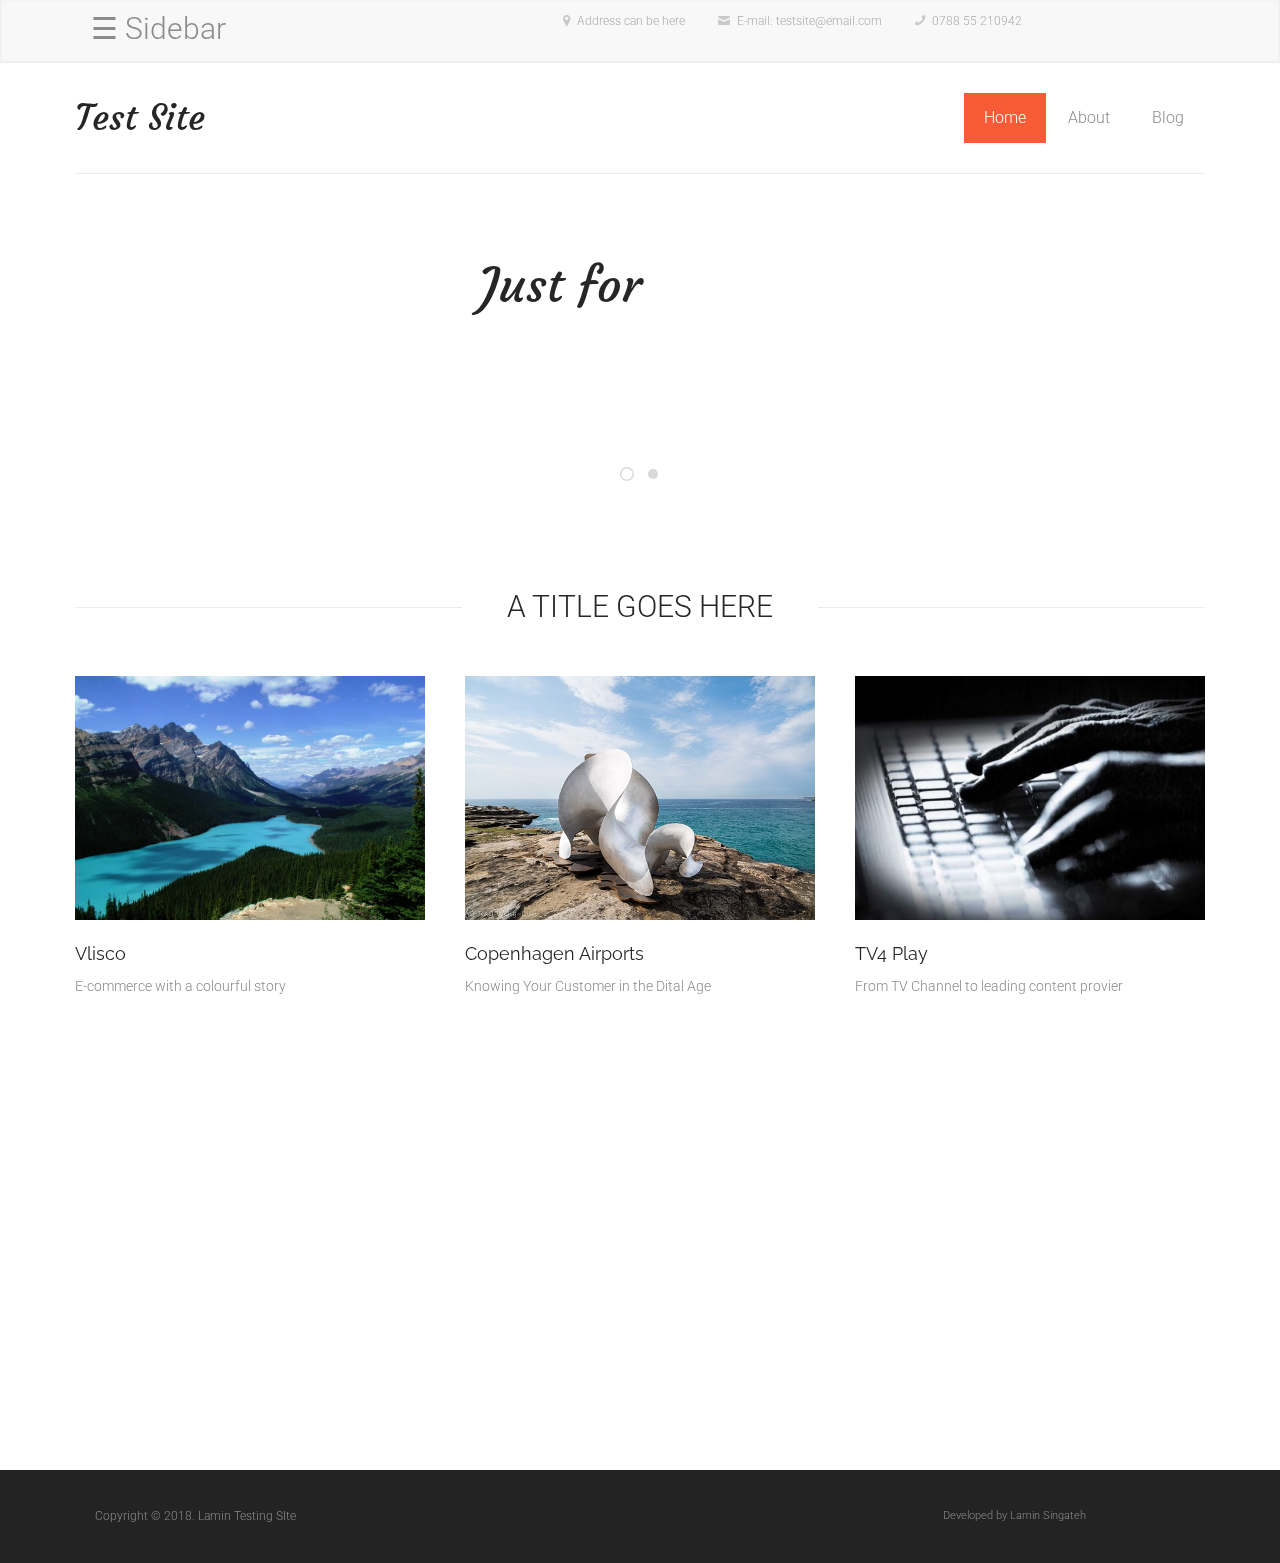
<file: testsite/index.html>
<!DOCTYPE html>
<!--[if lte IE 8]>              <html class="ie8 no-js" lang="en">     <![endif]-->
<!--[if (gte IE 9)|!(IE)]><!--> <html class="not-ie no-js" lang="en">  <!--<![endif]-->
<head>
	
	<!-- Google Web Fonts
  ================================================== -->
	<link href='http://fonts.googleapis.com/css?family=Roboto:100,300,300italic,400,500%7cCourgette%7cRaleway:200,300,400,500,600,700' rel='stylesheet' type='text/css'>
	
	<!-- Basic Page Needs
  ================================================== -->
	<meta http-equiv="Content-Type" content="text/html; charset=utf-8" />
	
	<title>Home</title>
	
	<meta name="description" content="">
	<meta name="author" content="">

	

	<!-- Mobile Specific Metas
  ================================================== -->
	<meta name="viewport" content="width=device-width, initial-scale=1, maximum-scale=1">
	
	<!-- CSS
  ================================================== -->
    <link rel="stylesheet" href="css/test.css" />
	<link rel="stylesheet" href="css/grid.css" />
	<link rel="stylesheet" href="css/layout.css" />
	<link rel="stylesheet" href="css/fontello.css" />
	<link rel="stylesheet" href="css/animation.css" />
	<link rel="stylesheet" href="css/animate.css" />
	
	<link rel="stylesheet" href="js/flexslider/flexslider.css" />
	
    <link rel="stylesheet" href="js/owl-carousel/owl.carousel.css" />
    <link rel="stylesheet" href="js/owl-carousel/owl.theme.css" />
    <link rel="stylesheet" href="js/owl-carousel/owl.transitions.css" />
	
	<!-- HTML5 Shiv
	================================================== -->
	<script src="js/jquery.modernizr.js"></script>
	
</head>

<body class="header-type-in animated">

	
<!-- - - - - - - - - - - - - - Wrapper - - - - - - - - - - - - - - - - -->

	
<div id="wrapper">
	
    
	<div id="top-bar">

		<div class="container">

			<div class="row">

				<div class="col-md-5">
                    <div id="mySidenav" class="sidenav">
                      <a href="javascript:void(0)" class="closebtn" onclick="closeNav()">&times;</a>
                      <a href="index.html">Home</a>
                      <a href="about.html">About</a>
                      <a href="blog.html">Blog</a>
                    </div>

                    <div id="sidebarmain">
                      <span style="font-size:30px;cursor:pointer" onclick="openNav()">&#9776; Sidebar</span>
                    </div>
					

				</div>

				<div class="col-md-7">

					<ul class="mini-contacts">
						<li class="address">Address can be here</li>
						<li class="email">E-mail: testsite@email.com</li>
						<li class="phone">0788 55 210942</li>
					</ul><!--/ .mini-contacts-->

				</div>

			</div><!--/ .row-->

		</div><!--/ .container-->

	</div><!--/ #top-bar-->



	<!-- - - - - - - - - - - - - - Header - - - - - - - - - - - - - - - - -->	


	<header id="header">

		<div class="container">

			<div class="row">

				<div class="col-xs-12">

					<div class="header-in">

						<h1 data-logo="Test Site" id="logo"><a href="index.html">Test Site</a></h1>

						<nav id="navigation" class="navigation">

							<ul>
								<li class="current-menu-item"><a href="index.html">Home</a>
								</li>
								<li><a href="about.html">About</a></li>
								
								<li><a href="blog.html">Blog</a></li>
								
							</ul>
							
						</nav><!--/ #navigation-->

					</div><!--/ .header-in-->		

				</div>

			</div><!--/ .row-->

		</div><!--/ .container-->
		
	</header><!--/ #header-->


	<!-- - - - - - - - - - - - - end Header - - - - - - - - - - - - - - - -->


	<!-- - - - - - - - - - - - - - Content - - - - - - - - - - - - - - - - -->


	<div id="content">

		<section class="section padding-bottom-off">

			<div class="container">

				<div class="row">

					<div class="col-xs-12">

						<div class="slogan-group">

							<ul class="slides"><!-- - - -This is just an extra from me - - -->

                                <li class="item">
                                    <div class="slogan align-center">
                                        <h1 data-from-effect="fadeInRight" data-to-effect="fadeOutLeft">Just for testing</h1>
                                        <h2 data-from-effect="fadeInUp" data-to-effect="fadeOutDown">My Name is Lamin, i thought i add this just to give more specy look on the page</h2>
                                    </div>
                                </li>
                               
                                <li class="item">
									<div class="slogan align-center">
										<h1 data-from-effect="fadeInLeft" data-to-effect="fadeOutRight">Hope Thats Okay</h1>
										<h2 data-from-effect="fadeInUp" data-to-effect="fadeOutDown">
                                            if not sorry about that just thouyght makes it look nice not boring, took more a little more time.
                                        </h2>
									</div>
								</li>

							</ul><!--/ .slides-->

						</div><!--/ .slogan-group-->
						
					</div>

				</div><!--/ .row-->

			</div><!--/ .container-->

		</section><!--/ .section-->

		<section class="section">

			<div class="container">

				<div class="row">

					<div class="col-xs-12">

						<div class="section-title">			
							<h2>A TITLE GOES HERE</h2>
						</div>

					</div>

				</div><!--/ .row-->

				<div class="row">

					<div class="col-sm-6 col-lg-4">

						<article class="entry-item slideRight">

							<div class="entry-media">
								<a href="#" class="slide-image link-icon">
									<img src="images/m1.jpg" alt="" />
								</a>
							</div><!--/ .entry-media-->

							<h4 class="entry-title">
								<a href="#">Vlisco</a>
							</h4><!--/ .entry-title-->

							<p>
								E-commerce with a colourful story
							</p>


						</article><!--/ .entry-item-->

					</div>

					<div class="col-sm-6 col-lg-4">

						<article class="entry-item slideUp">

							<div class="entry-media">
								<a href="#" class="slide-image link-icon">
									<img src="images/m2.jpeg" alt="" />
								</a>
							</div><!--/ .entry-media-->

							<h4 class="entry-title">
								<a href="#">Copenhagen Airports</a>
							</h4><!--/ .entry-title-->

							<p>
							Knowing Your Customer in the Dital Age
							</p>

						</article><!--/ .entry-item-->					

					</div>

					<div class="col-sm-6 col-lg-4">

						<article class="entry-item slideLeft">

							<div class="entry-media">
								<a href="#" class="slide-image link-icon">
									<img src="images/m3.jpg" alt="" />
								</a>
							</div><!--/ .entry-media-->

							<h4 class="entry-title">
								<a href="#">TV4 Play</a>
							</h4><!--/ .entry-title-->

							<p>
								From TV Channel to leading content provier
							</p>

						</article><!--/ .entry-item-->

					</div>

				</div><!--/ .row-->
                
                <!-- second row-->
                	<div class="row">

					<div class="col-sm-6 col-lg-4">

						<article class="entry-item slideRight">

							<div class="entry-media">
								<a href="#" class="slide-image link-icon">
									<img src="images/m4.jpg" alt="" />
								</a>
							</div><!--/ .entry-media-->

							<h4 class="entry-title">
								<a href="#">Audi City</a>
							</h4><!--/ .entry-title-->

							<p>
								How to purchase a real car a virtual store
							</p>


						</article><!--/ .entry-item-->

					</div>

					<div class="col-sm-6 col-lg-4">

						<article class="entry-item slideUp">

							<div class="entry-media">
								<a href="#" class="slide-image link-icon">
									<img src="images/m5.jpg" alt="" />
								</a>
							</div><!--/ .entry-media-->

							<h4 class="entry-title">
								<a href="#">Arla Food</a>
							</h4><!--/ .entry-title-->

							<p>
							Dairy production in Big Data
							</p>

						</article><!--/ .entry-item-->					

					</div>

					<div class="col-sm-6 col-lg-4">

						<article class="entry-item slideLeft">

							<div class="entry-media">
								<a href="#" class="slide-image link-icon">
									<img src="images/m6.jpg" alt="" />
								</a>
							</div><!--/ .entry-media-->

							<h4 class="entry-title">
								<a href="#">Xylem</a>
							</h4><!--/ .entry-title-->

							<p>
								Helping the world largest water technology solve the global water crisis through Business Transformation.
							</p>

						</article><!--/ .entry-item-->

					</div>

				</div><!--/ .row-->

			</div><!--/ .container-->

		</section><!--/ .section-->
				
	</div><!--/ #content-->

		
	<!-- - - - - - - - - - - - - end Content - - - - - - - - - - - - - - - -->


	<!-- - - - - - - - - - - - - Bottom Footer - - - - - - - - - - - - - - - -->


	<footer id="footer" class="bottom-footer">

		<div class="container">

			<div class="row">

				<div class="col-xs-12">

					<div class="col-sm-6">

						<div class="copyright">
							Copyright © 2018. Lamin Testing SIte
						</div><!--/ .copyright-->

					</div>

					<div class="col-sm-3 col-sm-offset-3">

						<div class="developed">
							Developed by Lamin Singateh
						</div><!--/ .developed-->

					</div>

				</div>

			</div><!--/ .row-->

		</div><!--/ .container-->

	</footer><!--/ .bottom-footer-->	


	<!-- - - - - - - - - - - - end Bottom Footer - - - - - - - - - - - - - - -->

	
</div><!--/ #wrapper-->


<!-- - - - - - - - - - - - end Wrapper - - - - - - - - - - - - - - -->


    
    
<!-- - - - - - - - - - - - Little Script added - - - - - - - - - - - - - - -->
<script src="https://ajax.googleapis.com/ajax/libs/jquery/1.12.0/jquery.min.js"></script>
<script>window.jQuery || document.write('<script src="js/jquery.min.js"><\/script>')</script>
<!--[if lt IE 9]>
	<script src="js/respond.min.js"></script>
	<script src="js/jquery.selectivizr.min.js"></script>
<![endif]-->
<script src="js/plugins.js"></script>
<script src="js/owl-carousel/owl.carousel.js"></script>
<script src="js/flexslider/jquery.flexslider.js"></script>
<script src="js/config.js"></script>
<script src="js/custom.js"></script>
    
<script>
function openNav() {
    document.getElementById("mySidenav").style.width = "250px";
    document.getElementById("main").style.marginLeft = "250px";
}

function closeNav() {
    document.getElementById("mySidenav").style.width = "0";
    document.getElementById("main").style.marginLeft= "0";
}
</script>
     
      
</body>
</html>
</file>
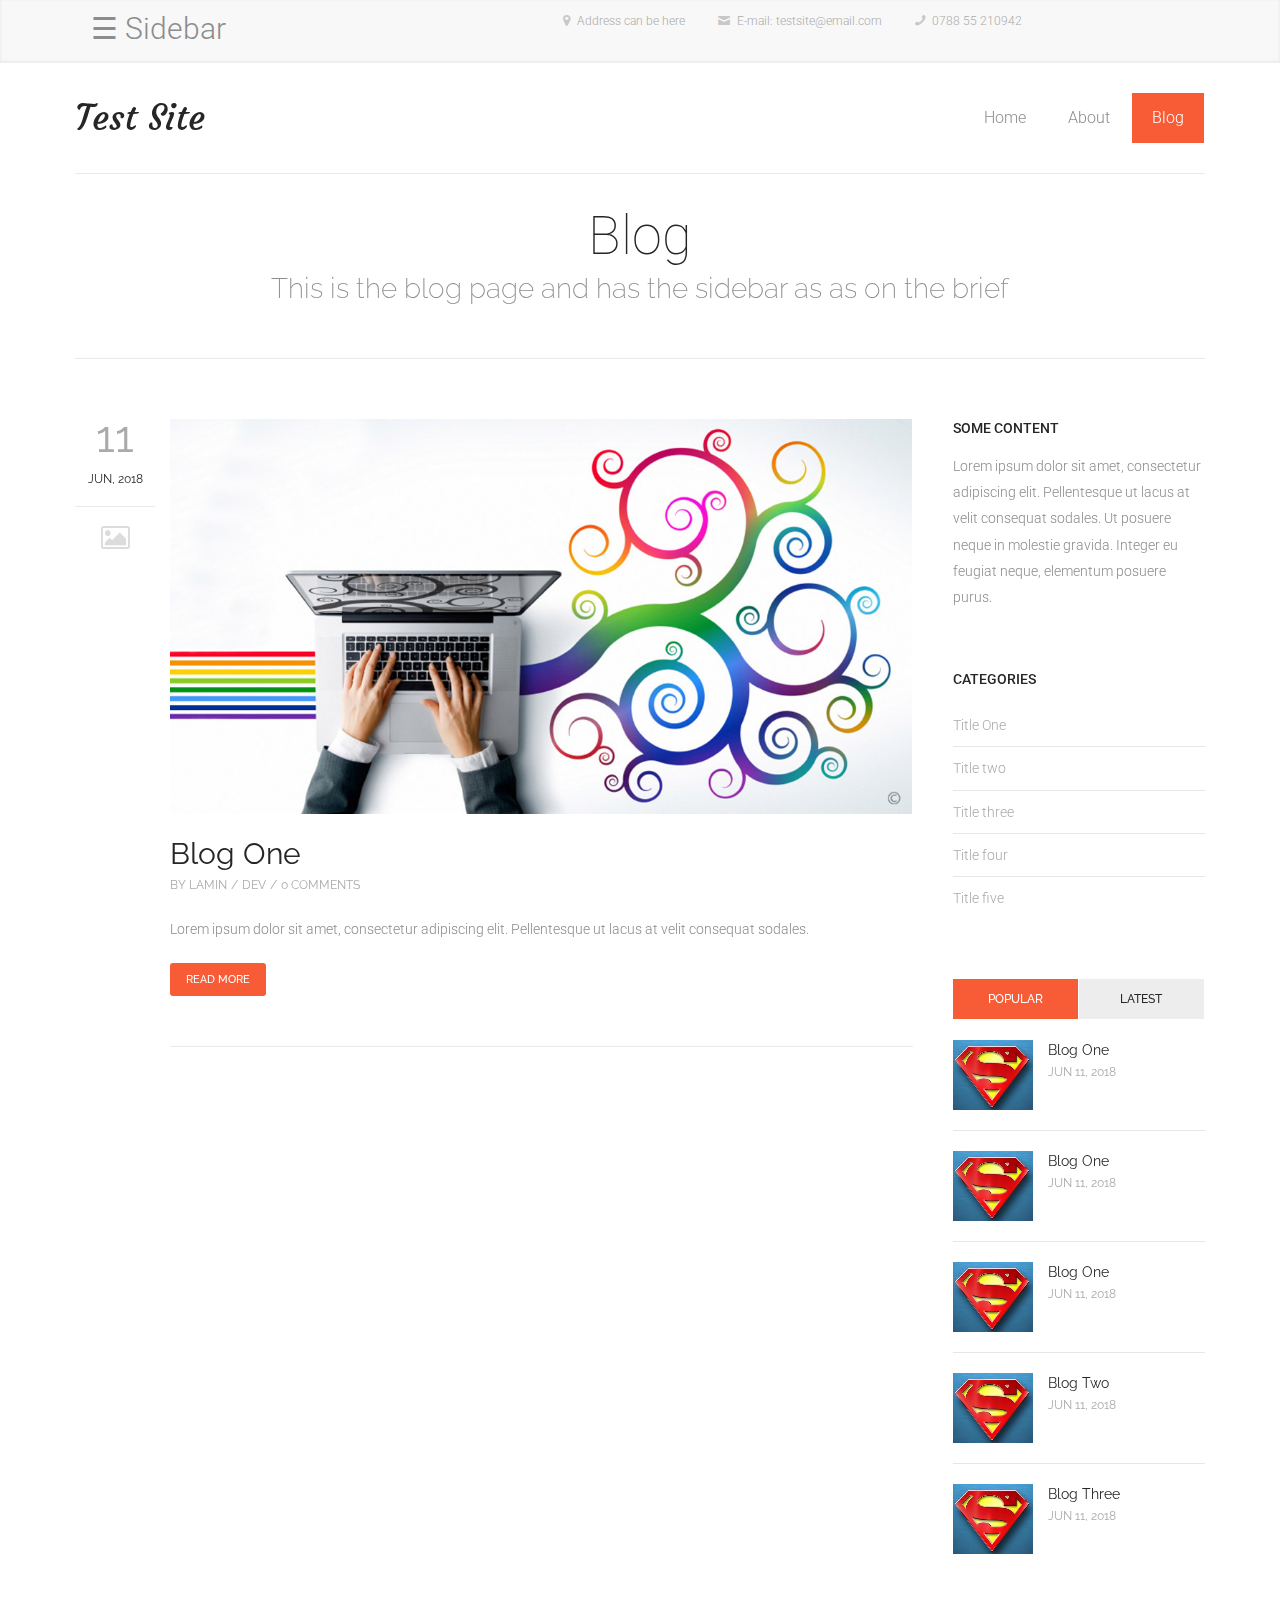
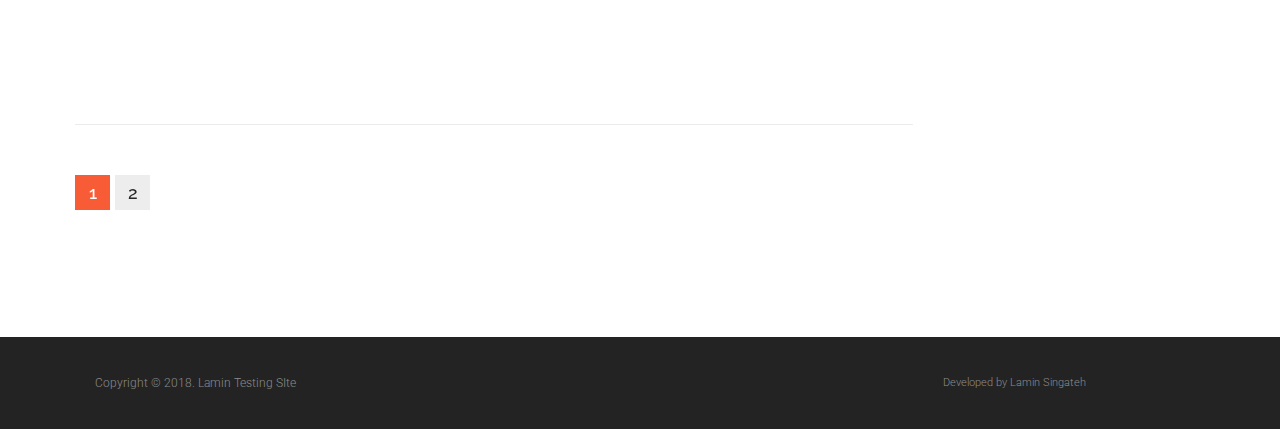
<file: testsite/blog.html>
<!DOCTYPE html>
<!--[if lte IE 8]>              <html class="ie8 no-js" lang="en">     <![endif]-->
<!--[if (gte IE 9)|!(IE)]><!--> <html class="not-ie no-js" lang="en">  <!--<![endif]-->
<head>
	
	<!-- Google Web Fonts
  ================================================== -->
	<link href='http://fonts.googleapis.com/css?family=Roboto:100,300,300italic,400,500%7cCourgette%7cRaleway:200,300,400,500,600,700' rel='stylesheet' type='text/css'>
	
	<!-- Basic Page Needs
  ================================================== -->
	<meta http-equiv="Content-Type" content="text/html; charset=utf-8" />
	
	<title>Blog</title>
	
	<meta name="description" content="">
	<meta name="author" content="">
	

	<!-- Mobile Specific Metas
  ================================================== -->
	<meta name="viewport" content="width=device-width, initial-scale=1, maximum-scale=1">
	
	<!-- CSS
  ================================================== -->
    <link rel="stylesheet" href="css/test.css" />
	<link rel="stylesheet" href="css/grid.css" />
	<link rel="stylesheet" href="css/layout.css" />
	<link rel="stylesheet" href="css/fontello.css" />
	<link rel="stylesheet" href="css/animation.css" />
	<link rel="stylesheet" href="css/animate.css" />
	
	<link rel="stylesheet" href="js/flexslider/flexslider.css" />
	
    <link rel="stylesheet" href="js/owl-carousel/owl.carousel.css" />
    <link rel="stylesheet" href="js/owl-carousel/owl.theme.css" />
    <link rel="stylesheet" href="js/owl-carousel/owl.transitions.css" />
	
	<!-- HTML5 Shiv
	================================================== -->
	<script src="js/jquery.modernizr.js"></script>
	
</head>

<body class="header-type-in animated">

	
<!-- - - - - - - - - - - - - - Wrapper - - - - - - - - - - - - - - - - -->

	
<div id="wrapper">
	
    
	<div id="top-bar">

		<div class="container">

			<div class="row">

				<div class="col-md-5">
                    <div id="mySidenav" class="sidenav">
                      <a href="javascript:void(0)" class="closebtn" onclick="closeNav()">&times;</a>
                      <a href="index.html">Home</a>
                      <a href="about.html">About</a>
                      <a href="blog.html">Blog</a>
                    </div>

                    <div id="sidebarmain">
                      <span style="font-size:30px;cursor:pointer" onclick="openNav()">&#9776; Sidebar</span>
                    </div>
					

				</div>

				<div class="col-md-7">

					<ul class="mini-contacts">
						<li class="address">Address can be here</li>
						<li class="email">E-mail: testsite@email.com</li>
						<li class="phone">0788 55 210942</li>
					</ul><!--/ .mini-contacts-->

				</div>

			</div><!--/ .row-->

		</div><!--/ .container-->

	</div><!--/ #top-bar-->



	<!-- - - - - - - - - - - - - - Header - - - - - - - - - - - - - - - - -->	


	<header id="header">

		<div class="container">

			<div class="row">

				<div class="col-xs-12">

					<div class="header-in">

						<h1 data-logo="Test Site" id="logo"><a href="index.html">Test Site</a></h1>

						<nav id="navigation" class="navigation">

							<ul>
								<li ><a href="index.html">Home</a>
								</li>
								<li><a href="about.html">About</a></li>
								
								<li  class="current-menu-item"><a href="blog.html">Blog</a></li>
								
							</ul>
							
						</nav><!--/ #navigation-->

					</div><!--/ .header-in-->		

				</div>

			</div><!--/ .row-->

		</div><!--/ .container-->
		
	</header><!--/ #header-->


	<!-- - - - - - - - - - - - - end Header - - - - - - - - - - - - - - - -->


	<!-- - - - - - - - - - - - - - Content - - - - - - - - - - - - - - - - -->


	<div id="content">

		<div class="container">
			
			<div class="row">

				<div class="col-xs-12">
					<header class="page-header">
						<h1>Blog</h1>
						<h2>This is the blog page and has the sidebar as as on the brief</h2>
					</header><!--/ .page-header-->		
				</div>

			</div><!--/ .row-->
			
			<div class="row">
				
				<section id="main" class="col-md-9">
					
					<div id="post-area">
				
						<article class="entry-item elementFade">
							
							<div class="entry-meta">

								<span class="entry-date">
									<a href="#">11</a>
									<span class="month">Jun, 2018</span>
								</span>
								
								<a class="post-format-type" href="#">
									<span class="post-format picture-icon"></span>
								</a>
								
							</div><!--/ .entry-meta-->	

							<div class="entry-body">

								<div class="entry-media">
									<a href="#" class="slide-image link-icon">
										<img src="images/b2.jpg" alt="" />
									</a>
								</div><!--/ .entry-media-->

								<h2 class="entry-title">
									<a href="#">Blog One</a>
								</h2><!--/ .entry-title-->

								<div class="post-meta clearfix">
									<span><a href="#">By Lamin</a></span>
									<span><a href="#">Dev</a></span>
									<span><a href="#">0 Comments</a></span>
								</div><!--/ .post-meta-->

								<p>
									Lorem ipsum dolor sit amet, consectetur adipiscing elit. Pellentesque ut lacus at velit consequat sodales. 
								</p>

								<a href="#" class="button orange">Read More</a>

							</div><!--/ .entry-body-->

						</article><!--/ .entry-item-->

                        <article class="entry-item elementFade">
							
							<div class="entry-meta">

								<span class="entry-date">
									<a href="#">11</a>
									<span class="month">Jun, 2018</span>
								</span>
								
								<a class="post-format-type" href="#">
									<span class="post-format picture-icon"></span>
								</a>
								
							</div><!--/ .entry-meta-->	

							<div class="entry-body">

								<div class="entry-media">
									<a href="#" class="slide-image link-icon">
										<img src="images/b1.jpg" alt="" />
									</a>
								</div><!--/ .entry-media-->

								<h2 class="entry-title">
									<a href="#">Blog Two</a>
								</h2><!--/ .entry-title-->

								<div class="post-meta clearfix">
									<span><a href="#">By Lamin</a></span>
									<span><a href="#">Dev</a></span>
									<span><a href="#">0 Comments</a></span>
								</div><!--/ .post-meta-->

								<p>
									Lorem ipsum dolor sit amet, consectetur adipiscing elit. Pellentesque ut lacus at velit consequat sodales. 
								</p>

								<a href="#" class="button orange">Read More</a>

							</div><!--/ .entry-body-->

						</article><!--/ .entry-item-->

					</div><!--/ #post-area-->
					
					<div class="pagenavbar">
						<div class="pagenavi">
							<span class="page-numbers current">1</span>
							<a href="#" class="page-numbers">2</a>
						</div><!--/ .pagenavi-->			
					</div><!--/ .pagenavbar-->
						
				</section><!--/ #main-->
				
				<aside id="sidebar" class="col-md-3">

					<div class="widget widget_text">

						<h3 class="widget-title">Some Content</h3>

						<div class="textwidget">
							Lorem ipsum dolor sit amet, consectetur adipiscing elit. Pellentesque ut lacus at velit consequat sodales. Ut posuere 
							neque in molestie gravida. Integer eu feugiat neque, elementum posuere purus.
						</div>	

					</div><!--/ .widget-->

					<div class="widget widget_categories">

						<h3 class="widget-title">Categories</h3>

						<ul>
							<li><a href="#">Title One</a></li>
							<li><a href="#">Title two</a></li>
							<li><a href="#">Title three</a></li>
                            <li><a href="#">Title four</a></li>
							<li><a href="#">Title five</a></li>
						</ul>

					</div><!--/ .widget-->

					<div class="widget widget_recent_posts">

						<div class="tabs-holder">
								
							<ul class="tabs-nav">
								<li><a href="#">Popular</a></li>
								<li><a href="#">Latest</a></li>
							</ul><!--/ .tabs-nav-->
									
							<div class="tabs-container">
									
								<div class="tab-content">
							
									<section>

										<article class="entry"> 

											<div class="entry-media">
												<a href="#" class="slide-image link-icon">
													<img alt="" src="images/bc.jpg" />
												</a>	
											</div><!--/ .entry-media-->

											<div class="post-holder">
												<h6 class="entry-title">
													<a href="#">Blog One</a>
												</h6>
												<div class="post-meta clearfix">
													<span class="date"><a href="#">Jun 11, 2018</a></span>
												</div><!--/ .entry-meta-->
											</div><!--/ .post-holder-->

										</article><!--/ .entry-->
                                        <article class="entry"> 

											<div class="entry-media">
												<a href="#" class="slide-image link-icon">
													<img alt="" src="images/bc.jpg" />
												</a>	
											</div><!--/ .entry-media-->

											<div class="post-holder">
												<h6 class="entry-title">
													<a href="#">Blog One</a>
												</h6>
												<div class="post-meta clearfix">
													<span class="date"><a href="#">Jun 11, 2018</a></span>
												</div><!--/ .entry-meta-->
											</div><!--/ .post-holder-->

										</article><!--/ .entry-->
                                        <article class="entry"> 

											<div class="entry-media">
												<a href="#" class="slide-image link-icon">
													<img alt="" src="images/bc.jpg" />
												</a>	
											</div><!--/ .entry-media-->

											<div class="post-holder">
												<h6 class="entry-title">
													<a href="#">Blog One</a>
												</h6>
												<div class="post-meta clearfix">
													<span class="date"><a href="#">Jun 11, 2018</a></span>
												</div><!--/ .entry-meta-->
											</div><!--/ .post-holder-->

										</article><!--/ .entry-->

										<article class="entry"> 

											<div class="entry-media">
												<a href="#" class="slide-image link-icon">
													<img alt="" src="images/bc.jpg" />
												</a>	
											</div><!--/ .entry-media-->

											<div class="post-holder">
												<h6 class="entry-title">
													<a href="#">Blog Two</a>
												</h6>
												<div class="post-meta clearfix">
													<span class="date"><a href="#">Jun 11, 2018</a></span>
												</div><!--/ .entry-meta-->
											</div><!--/ .post-holder-->

										</article><!--/ .entry-->

										<article class="entry"> 

											<div class="entry-media">
												<a href="#" class="slide-image link-icon">
													<img alt="" src="images/bc.jpg" />
												</a>	
											</div><!--/ .entry-media-->

											<div class="post-holder">
												<h6 class="entry-title">
													<a href="#">Blog Three</a>
												</h6>
												<div class="post-meta clearfix">
													<span class="date"><a href="#">Jun 11, 2018</a></span>
												</div><!--/ .entry-meta-->
											</div><!--/ .post-holder-->

										</article><!--/ .entry-->

									</section>	
									
								</div><!--/ .tab-content-->
										
								<div class="tab-content">
								
									<section>

										<article class="entry"> 

											<div class="entry-media">
												<a href="#" class="slide-image link-icon">
													<img alt="" src="images/bc.jpg" />
												</a>	
											</div><!--/ .entry-media-->

											<div class="post-holder">
												<h6 class="entry-title">
													<a href="#">Blog Four</a>
												</h6>
												<div class="post-meta clearfix">
													<span class="date"><a href="#">Jun 11, 2018</a></span>
												</div><!--/ .entry-meta-->
											</div><!--/ .post-holder-->

										</article><!--/ .entry-->

										<article class="entry"> 

											<div class="entry-media">
												<a href="#" class="slide-image link-icon">
													<img alt="" src="images/bc.jpg" />
												</a>	
											</div><!--/ .entry-media-->

											<div class="post-holder">
												<h6 class="entry-title">
													<a href="#">Blog Five</a>
												</h6>
												<div class="post-meta clearfix">
													<span class="date"><a href="#">Jun 11, 2018</a></span>
												</div><!--/ .entry-meta-->
											</div><!--/ .post-holder-->

										</article><!--/ .entry-->
                                        <article class="entry"> 

											<div class="entry-media">
												<a href="#" class="slide-image link-icon">
													<img alt="" src="images/bc.jpg" />
												</a>	
											</div><!--/ .entry-media-->

											<div class="post-holder">
												<h6 class="entry-title">
													<a href="#">Blog One</a>
												</h6>
												<div class="post-meta clearfix">
													<span class="date"><a href="#">Jun 11, 2018</a></span>
												</div><!--/ .entry-meta-->
											</div><!--/ .post-holder-->

										</article><!--/ .entry-->
                                        <article class="entry"> 

											<div class="entry-media">
												<a href="#" class="slide-image link-icon">
													<img alt="" src="images/bc.jpg" />
												</a>	
											</div><!--/ .entry-media-->

											<div class="post-holder">
												<h6 class="entry-title">
													<a href="#">Blog One</a>
												</h6>
												<div class="post-meta clearfix">
													<span class="date"><a href="#">Jun 11, 2018</a></span>
												</div><!--/ .entry-meta-->
											</div><!--/ .post-holder-->

										</article><!--/ .entry-->

										<article class="entry"> 

											<div class="entry-media">
												<a href="" class="slide-image link-icon">
													<img alt="" src="images/bc.jpg" />
												</a>	
											</div><!--/ .entry-media-->

											<div class="post-holder">
												<h6 class="entry-title">
													<a href="#">Blog Six</a>
												</h6>
												<div class="post-meta clearfix">
													<span class="date"><a href="#">Jun 11, 2018</a></span>
												</div><!--/ .entry-meta-->
											</div><!--/ .post-holder-->

										</article><!--/ .entry-->

									</section>			
									
								</div><!--/ .tab-content-->
		
							</div><!--/ .tabs-container-->
									
						</div><!--/ .tabs-holder-->	
						
					</div><!--/ .widget-->

					
				</aside><!--/ #sidebar-->
				
			</div><!--/ .row-->
			
		</div><!--/ .container-->
		
		



	<!-- - - - - - - - - - - - - Bottom Footer - - - - - - - - - - - - - - - -->


	<footer id="footer" class="bottom-footer">

		<div class="container">

			<div class="row">

				<div class="col-xs-12">

					<div class="col-sm-6">

						<div class="copyright">
							Copyright © 2018. Lamin Testing SIte
						</div><!--/ .copyright-->

					</div>

					<div class="col-sm-3 col-sm-offset-3">

						<div class="developed">
							Developed by Lamin Singateh
						</div><!--/ .developed-->

					</div>

				</div>

			</div><!--/ .row-->

		</div><!--/ .container-->

	</footer><!--/ .bottom-footer-->	


	<!-- - - - - - - - - - - - end Bottom Footer - - - - - - - - - - - - - - -->


</div><!--/ #wrapper-->


<!-- - - - - - - - - - - - end Wrapper - - - - - - - - - - - - - - -->


<script src="https://ajax.googleapis.com/ajax/libs/jquery/1.12.0/jquery.min.js"></script>
<script>window.jQuery || document.write('<script src="js/jquery.min.js"><\/script>')</script>
<!--[if lt IE 9]>
	<script src="js/respond.min.js"></script>
	<script src="js/jquery.selectivizr.min.js"></script>
<![endif]-->
<script src="js/plugins.js"></script>
<script src="js/mediaelement/mediaelement-and-player.min.js"></script>
<script src="js/owl-carousel/owl.carousel.js"></script>
<script src="js/plugins/min/twitterFetcher-min.js"></script>
<script src="js/config.js"></script>
<script src="js/custom.js"></script>
    
    <script>
function openNav() {
    document.getElementById("mySidenav").style.width = "250px";
    document.getElementById("main").style.marginLeft = "250px";
}

function closeNav() {
    document.getElementById("mySidenav").style.width = "0";
    document.getElementById("main").style.marginLeft= "0";
}
</script>
      
</body>
</html>
</file>
<file: testsite/css/layout.css>
/* #Media Queries
================================================== */

	@media screen and (max-width: 1200px) {
		
		/* -------------------------------------------------- */
		/*	Social Share
		/* -------------------------------------------------- */	
		
			.social-like,
			.social-share { padding: 0; }
		
			.social-like  { border-right-width: 0; }
			.social-share { padding-right: 5px; }
		
			.side-share { display: block; }
			
			.post-footer .side-share { 
				display: inline-block; 
				padding-left: 10px;
			}

		/* ---------------------------------------------------------------------- */
		/*	Widgets + Shortcodes
		/* ---------------------------------------------------------------------- */

			/* -------------------------------------------------- */
			/*	Social Icons
			/* -------------------------------------------------- */

			ul.social-icons li a {
				width: 40px;
				height: 40px;
			}
			
			/* Style Fall Vertical */
			
			ul.style-fall li a:before, 
			ul.style-fall li a:after {
				font-size: 19px;
				line-height: 40px;
			}	
			
	}

	@media screen and (min-width: 993px) and (max-width: 1200px) {
		
		/* -------------------------------------------------- */
		/*	Mini Contacts
		/* -------------------------------------------------- */	

			.mini-contacts li { margin-right: 13px; }
			
		/* ---------------------------------------------------------------------- */
		/*	Portfolio
		/* ---------------------------------------------------------------------- */	
				
			/* -------------------------------------------------- */
			/*	Portfolio Items
			/* -------------------------------------------------- */

				.portfolio-items.col-5 article,
				.portfolio-items.col-6 article { width: 33.33333333333333%; }	
			
		/* ---------------------------------------------------------------------- */
		/*	Section
		/* ---------------------------------------------------------------------- */	
			
			/* -------------------------------------------------- */
			/* Cycle Rotator
			/* -------------------------------------------------- */	

				.cycle-rotator .item h1 {
					font-size: 50px;
				}		
		
		/* ---------------------------------------------------------------------- */
		/*	Blog
		/* ---------------------------------------------------------------------- */	
		
			/* -------------------------------------------------- */
			/*	Masonry Blog 
			/* -------------------------------------------------- */
				
	}

	/* Smaller than standard 992 (devices and browsers) */
	@media only screen and (max-width: 992px) {
		
			/* -------------------------------------------------- */
			/*	Social Icons
			/* -------------------------------------------------- */

				#top-bar ul.social-icons {
					float: none;
					margin-bottom: 7px;
					text-align: center;
				}
		
		/* ---------------------------------------------------------------------- */
		/*	Header
		/* ---------------------------------------------------------------------- */
		
			.header-type-out .header-out,
			.header-type-in .header-in,
			.header-type-fixed .header-in { padding: 5px 0; }
			
			.header-type-fixed .header-shrink-fixed .header-in { padding-top: 5px; }
			.header-out .header-in #logo { display: none; }

			/* -------------------------------------------------- */
			/*	Mobile Menu
			/* -------------------------------------------------- */
		
			#mobile-advanced {
				position: absolute;
				top: 0;
				right: -100%;
				z-index: 101;
				overflow: hidden;
				display: block;
				width: 100%;
				height: 100%;
				background-color: #fff;
				pointer-events: none;
				
				
				-webkit-transform-origin: 0 0;
						  transform-origin: 0 0;
				
				-webkit-transition: -webkit-transform .35s ease;
						  transition: transform .35s ease;
				
				-webkit-transform: translateX(0);
						  transform: translateX(0);
			}
			
			#wrapper.active .mobile-advanced {
				pointer-events: auto;
				
				-webkit-transform: translate(-100%, 0);
						  transform: translate(-100%, 0);
			}

				.mobile-advanced > ul { padding-top: 80px; }

					.mobile-advanced li {
						display: block;
						list-style: none;
					}

						.mobile-advanced li > span {
							display: block;
							padding: 10px 15px;
							color: #262626;
							font-weight: 400;
						}

						.mobile-advanced li a {
							display: block;
							padding: 10px 20px;
							border-bottom: 1px solid #ccc;
							line-height: 1.15em;
						}

						.mobile-advanced > ul > li > a {
							border-bottom-width: 0;
							background-color: #f85c37;
							color: #fff;
							font-weight: 400;
							font-size: 16px;
						}	

						.mobile-advanced ul ul li > a { padding-left: 30px; }

						.mobile-advanced ul ul li > a:before {
							position: relative;
							top: -2px;
							margin-right: 5px;
							font-size: 8px;
							font-family: 'fontello';
							content: "\e9a4";
						}
						
						.mobile-advanced ul .mega-menu ul li > a:before { content: "\e9a4  \e9a4"; }
						
							.mobile-advanced ul ul ul li > a	     { padding-left: 55px; }
							.mobile-advanced ul .mega-menu ul li > a { padding-left: 35px; }
					
				#advanced-menu-hide {
					position: fixed;
					top: 20px;
					right: 30px;
					z-index: 105;
					width: 40px;
					height: 40px;
					background-color: #f85c37;
					text-align: center;
					
					-webkit-backface-visibility: hidden;
							backface-visibility: hidden;
					-webkit-border-radius: 6px;
							border-radius: 6px;	
				}
				
				#wrapper.active #advanced-menu-hide {
					visibility: visible;
					pointer-events: auto;
					
					-webkit-transform: translateX(0);
							transform: translateX(0);
				}
				
				#advanced-menu-hide:after {
					color: #fff;
					content: '\efc0';
					vertical-align: middle;
					text-align: center;
					font-size: 21px;
					font-family: 'fontello';
					line-height: 40px;
				}

			/* -------------------------------------------------- */
			/* Search Box
			/* -------------------------------------------------- */	

				.mobile-advanced .search-icon { display: none; }

				.mobile-advanced .inner-tooltip {
					position: relative;
					display: block;
					padding: 10px;
					width: 100%;
				}
				
					.mobile-advanced .inner-tooltip label { display: block; }
				
						.mobile-advanced #searchform input[type="text"] {
							padding: 8px 15px;
							width: 100%;
						}
				
			/* -------------------------------------------------- */
			/*	Main Navigation
			/* -------------------------------------------------- */

			.responsive-nav-button {
				display: inline-block;
				vertical-align: middle;
			}	

			#header #navigation {
				position: absolute;
				z-index: 999;
				right: 0;
				left: 0;
				top: 100%;
				display: none;
				overflow: hidden;
				margin-bottom: 7px;
				padding-top: 0;
				width: 100%;
				background-color: #fff;
				
				-webkit-border-radius: 3px;
						border-radius: 3px;
			}
			
			.navigation ul li {
				display: block;
				float: none;
				margin: 2px;
				padding-bottom: 0;
			}

				.navigation ul li > a {
					padding: 10px 15px;
					background-color: #262626;
					color: #fff;
					cursor: pointer;
					font-weight: 400;
					text-align: center;
				}
				
				.navigation ul a:hover,
				.navigation ul .current-menu-item > a,
				.navigation ul .current-menu-parent > a,
				.navigation ul .current-menu-ancestor > a,
				.navigation ul .current_page_item > a,
				.navigation ul .current_page_parent > a,
				.navigation ul .current_page_ancestor > a { 
					background-color: #f85c37;
				}

				.navigation ul a {
					-webkit-border-radius: 3px;
							border-radius: 3px;
				}
				
				.navigation ul a:hover:after,
				.navigation ul .current-menu-item > a:after,
				.navigation ul .current-menu-parent > a:after,
				.navigation ul .current-menu-ancestor > a:after,
				.navigation ul .current_page_item > a:after,
				.navigation ul .current_page_parent > a:after,
				.navigation ul .current_page_ancestor > a:after { color: #00c2a9; }

			/* Dropdown */
			
			.navigation ul ul {
				position: relative;
				display: none;
				padding: 2px 10% 2px 10%;
				width: 100%;
				background-color: #ececec;
				
				-webkit-border-radius: 3px;
						border-radius: 3px;  
			}

				.navigation ul ul a:hover,
				.navigation ul ul .current-menu-item > a,
				.navigation ul ul .current-menu-parent > a,
				.navigation ul ul .current-menu-ancestor > a,
				.navigation ul ul .current_page_item > a,
				.navigation ul ul .current_page_parent > a,
				.navigation ul ul .current_page_ancestor > a { color: #00c2a9; }

		/* ---------------------------------------------------------------------- */
		/*	Footer
		/* ---------------------------------------------------------------------- */

			/* -------------------------------------------------- */
			/*	Bottom Footer
			/* -------------------------------------------------- */	

				.copyright { font-size: 11px; }
				.developed { font-size: 10px; }	
				
	}

	/* Tablet Portrait size to standard 960 (devices and browsers) */
	@media only screen and (min-width: 768px) and (max-width: 992px) {
		
		/* ---------------------------------------------------------------------- */
		/*	Content
		/* ---------------------------------------------------------------------- */

			/* -------------------------------------------------- */
			/*  Extra Radius
			/* -------------------------------------------------- */

				.ls-layer .extra-radius {
					margin: 0;
					width: 280px;
					height: 280px;
				}	
					
					.ls-layer .inner-content h3 { font-size: 25px; }
					
			/* -------------------------------------------------- */
			/* Cycle Rotator
			/* -------------------------------------------------- */	

				.cycle-rotator .item h1 { font-size: 55px; }	
				
			/* -------------------------------------------------- */
			/*	Contacts
			/* -------------------------------------------------- */

			.contact-text {
				display: inline-block;
				width: 49%; 
			}	
			
		/* ---------------------------------------------------------------------- */
		/*	Blog
		/* ---------------------------------------------------------------------- */	
		
			/* -------------------------------------------------- */
			/*	Masonry Blog 
			/* -------------------------------------------------- */
			
				.masonry .post-item,
				.masonry.col-4 .post-item,
				#main .masonry .post-item { 
					width: 46%;
				}
				
				.section > #post-area.masonry .post-item {
					padding-left: 20px;
					padding-right: 20px;
				}	

		/* ---------------------------------------------------------------------- */
		/*	Portfolio
		/* ---------------------------------------------------------------------- */	
				
			/* -------------------------------------------------- */
			/*	Portfolio Items
			/* -------------------------------------------------- */

				.portfolio-items.col-4 article,
				.portfolio-items.col-5 article,
				.portfolio-items.col-6 article { width: 33.33333333333333%; }
				
			/* -------------------------------------------------- */
			/*	Portfolio Single
			/* -------------------------------------------------- */

				.project-meta span { font-size: 12px; }

		/* ---------------------------------------------------------------------- */
		/*	Widgets + Shortcodes
		/* ---------------------------------------------------------------------- */

			/* -------------------------------------------------- */
			/*	Content Box
			/* -------------------------------------------------- */		

				.content-boxes > ul > li { width: 50%; }		
				
	
	}

	/* All Mobile Sizes (devices and browser) */
	@media only screen and (max-width: 767px) {
		
		/* -------------------------------------------------- */
		/*	Typography
		/* -------------------------------------------------- */

			blockquote.quote-text { padding-left: 50px; }
			
			blockquote.quote-text:before {
				left: -5px;
				top: 8px;
				font-size: 65px;
			}
		
		/* -------------------------------------------------- */
		/*	Contact and Comments Form
		/* -------------------------------------------------- */

			.inputs-block {
				margin-right: 0;
				width: 100%;
			}

			.textarea-block {
				margin-left: 0;
				width: 100%;
			}

			.full-inputs-block .input-block {
				display: inline-block;
				margin-left: 0;
				width: 100%;
			}

				.full-textarea-block textarea { min-height: 160px; }
						
		/* ---------------------------------------------------------------------- */
		/*	Top Bar
		/* ---------------------------------------------------------------------- */
		
			/* -------------------------------------------------- */
			/*	Mini Contacts
			/* -------------------------------------------------- */		
			
			.mini-contacts { text-align: center; }
			
				.mini-contacts li {
					display: block;
					margin-right: 0;
				}	

		/* ---------------------------------------------------------------------- */
		/*	Header
		/* ---------------------------------------------------------------------- */	
				
			/* -------------------------------------------------- */
			/*	Logo
			/* -------------------------------------------------- */

				#logo { 
					padding: 10px 0;
					max-width: 50%; 
				}
				
				.header-type-out #logo {
					padding: 30px 0;
					display: block;
					margin: 0 auto;
					text-align: center;
				}
				
			/* -------------------------------------------------- */
			/*	Social Icons in Header
			/* -------------------------------------------------- */

				#header ul.social-icons { 
					display: block;
					padding-top: 0; 
					text-align: center;
				}

		/* ---------------------------------------------------------------------- */
		/*	Slider
		/* ---------------------------------------------------------------------- */

		/* ---------------------------------------------------------------------- */
		/*	Page Header
		/* ---------------------------------------------------------------------- */

			.page-header h1 { font-size: 40px; }

		/* ---------------------------------------------------------------------- */
		/*	Main
		/* ---------------------------------------------------------------------- */
		
			/* -------------------------------------------------- */
			/* Slogan Title
			/* -------------------------------------------------- */
			
			.section-title { margin-bottom: 30px; }

				.section-title * { padding: 0; }

				.section-title *:after,
				.section-title *:before { display: none; }

			/* -------------------------------------------------- */
			/*	Clients
			/* -------------------------------------------------- */			

				.clients-items li { width: 50%; }
				
		/* ---------------------------------------------------------------------- */
		/*	Blog
		/* ---------------------------------------------------------------------- */	
		
			/* -------------------------------------------------- */
			/*	Masonry Blog 
			/* -------------------------------------------------- */
			
				#main > #post-area.masonry, 
				.col-xs-12 > #post-area.masonry {
					margin-left: 0;
					margin-right: 0;
				}
			
				.masonry .post-item,
				.masonry.col-4 .post-item,
				#main .masonry .post-item { 
					margin-left: 0;
					margin-right: 0;
					padding-left: 0;
					padding-right: 0;
					width: 100%;
				}
				
				.section > #post-area.masonry .post-item {
					padding-left: 25px;
					padding-right: 25px;
				}
				
			/* -------------------------------------------------- */
			/*	Comments
			/* -------------------------------------------------- */

			#comments { margin-left: 0; }	

			/* -------------------------------------------------- */
			/*	Respond
			/* -------------------------------------------------- */

			#respond { margin-left: 0; }

				#respond input[type="text"],
				#respond input[type="email"],
				#respond input[type="url"] { width: 100%; }

				#respond textarea {
					width: 100%;
					min-width: 100%;
					min-height: 200px;
				}	
				
		/* ---------------------------------------------------------------------- */
		/*	Section
		/* ---------------------------------------------------------------------- */
		
			/* -------------------------------------------------- */
			/* Reading Box
			/* -------------------------------------------------- */	

				.reading-box { text-align: center; }
				
					.reading-box h3 { margin-bottom: 25px; }	
					
			/* -------------------------------------------------- */
			/* Fullscreen
			/* -------------------------------------------------- */	

				.fullscreen-entry { padding: 2%; }	
				
			/* -------------------------------------------------- */
			/* Cycle Rotator
			/* -------------------------------------------------- */	

				.cycle-rotator .item h1 { font-size: 29px; }	
			
			/* -------------------------------------------------- */
			/* Pricing Tables
			/* -------------------------------------------------- */	

				.simple-pricing-table .column { 
					margin-bottom: 20px;
					width: 100%;
				}

				.simple-pricing-table.col-2 .column,
				.simple-pricing-table.col-3 .column,
				.simple-pricing-table.col-4 .column { width: 100%; }
				
				.simple-pricing-table .column:hover,
				.simple-pricing-table .featured {
					-webkit-transform: scale(1);
							transform: scale(1);
				}

		/* ---------------------------------------------------------------------- */
		/*	Blog
		/* ---------------------------------------------------------------------- */	
		
		.entry-item .entry-meta {
			position: relative;
			left: auto;
			top: auto;
			margin-bottom: 10px;
			width: auto;
		}
		
		.entry-item .entry-body {
			margin-left: 0;
			margin-bottom: 25px;
			padding-bottom: 25px;
		}
		
			.entry-item .post-meta { margin-bottom: 15px; }

		/* ---------------------------------------------------------------------- */
		/*	Portfolio
		/* ---------------------------------------------------------------------- */	
				
			/* -------------------------------------------------- */
			/*	Portfolio Items
			/* -------------------------------------------------- */

				.portfolio-items.col-3 article,
				.portfolio-items.col-4 article,
				.portfolio-items.col-5 article,
				.portfolio-items.col-6 article { width: 100%; }	
				
			/* -------------------------------------------------- */
			/*	Portfolio Single
			/* -------------------------------------------------- */	
			
			.project-single-entry + .tabs-holder { margin-bottom: 0; }
			
			/* Project Similar Posts */

				.project-similar li { width: 50%; }
				
			/* -------------------------------------------------- */
			/*	Image List
			/* -------------------------------------------------- */	

			.image-list { margin-bottom: 30px; }
			
		/* ---------------------------------------------------------------------- */
		/*	Footer
		/* ---------------------------------------------------------------------- */

			/* -------------------------------------------------- */
			/*	Bottom Footer
			/* -------------------------------------------------- */	

				.copyright, .developed { text-align: center; }
				
		/* ---------------------------------------------------------------------- */
		/*	Widgets + Shortcodes
		/* ---------------------------------------------------------------------- */

			/* -------------------------------------------------- */
			/*	Content Box
			/* -------------------------------------------------- */		

				.content-boxes > ul > li { width: 100%; }		

			/* -------------------------------------------------- */
			/*	Counter
			/* -------------------------------------------------- */		

				.counter-box .counter { 
					margin: 15px 0;
					width: 100%; 
				}		
		
	}

	/* Mobile Landscape Size to Tablet Portrait (devices and browsers) */
	@media only screen and (min-width: 480px) and (max-width: 767px) {
		
		/* ---------------------------------------------------------------------- */
		/*	Content
		/* ---------------------------------------------------------------------- */

			/* -------------------------------------------------- */
			/*  Extra Radius
			/* -------------------------------------------------- */

			.extra-radius { 
				width: 200px;
				height: 200px;
			}
			
				.inner-content h2 { 
					margin-bottom: 10px;
					font-size: 25px; 
				}
				
				/* for Layer Slider */
				
				.ls-layer .extra-radius {
					margin: 0;
					width: 195px;
					height: 195px;
				}	
					
					.ls-layer .inner-content h3 { font-size: 17px; }	
		
		/* ---------------------------------------------------------------------- */
		/*	Portfolio
		/* ---------------------------------------------------------------------- */	
				
			/* -------------------------------------------------- */
			/*	Portfolio Items
			/* -------------------------------------------------- */

				.portfolio-items.col-3 article,
				.portfolio-items.col-4 article,
				.portfolio-items.col-5 article,
				.portfolio-items.col-6 article { width: 50%; }	
		
		/* ---------------------------------------------------------------------- */
		/*	Widgets + Shortcodes
		/* ---------------------------------------------------------------------- */

			/* -------------------------------------------------- */
			/*	Tabs
			/* -------------------------------------------------- */

				.tabs-nav li a { padding: 12px 20px; }

			/* -------------------------------------------------- */
			/*	Counter
			/* -------------------------------------------------- */

				.counter-box .counter { width: 50%; }

				
	}

	/* Mobile Portrait Size to Mobile Landscape Size (devices and browsers) */
	@media only screen and (max-width: 479px) {

		/* ---------------------------------------------------------------------- */
		/*	Content
		/* ---------------------------------------------------------------------- */

			/* -------------------------------------------------- */
			/*  Extra Radius
			/* -------------------------------------------------- */

			.extra-radius { 
				width: 260px;
				height: 260px;
			}
			
				.inner-content h2 { 
					margin-bottom: 10px;
					font-size: 35px; 
				}
				
				/* for Layer Slider */

				.ls-layer .extra-radius {
					margin: 0;
					width: 105px;
					height: 105px;
				}	
					
					.ls-layer .inner-content h3 { font-size: 10px; }
		
			/* -------------------------------------------------- */
			/*	Portfolio Filter
			/* -------------------------------------------------- */

			.filter-container { text-align: left; }

				.portfolio-filter li {
					display: inline-block;
					margin: 1%;
					width: 48%;
					text-align: center;
				}
				
			/* -------------------------------------------------- */
			/* Cycle Rotator
			/* -------------------------------------------------- */	

				.cycle-rotator .item h1 { font-size: 24px; }		
					
		/* ---------------------------------------------------------------------- */
		/*	Blog
		/* ---------------------------------------------------------------------- */
		
			.entry-item .entry-body { margin-left: 0; }
			
				.post-meta .entry-date:after {
					padding: 0 2px 0 4px;
					content: "/"
				}	

			/* -------------------------------------------------- */
			/*	Masonry Blog 
			/* -------------------------------------------------- */
			
				.section > #post-area.masonry .post-item {
					padding-left: 20px;
					padding-right: 20px;
				}		
				
		/* ---------------------------------------------------------------------- */
		/*	Widgets + Shortcodes
		/* ---------------------------------------------------------------------- */

			/* -------------------------------------------------- */
			/*	Tabs
			/* -------------------------------------------------- */

			.tabs-nav li { width: 50%; }
			
			/* -------------------------------------------------- */
			/*	Clients
			/* -------------------------------------------------- */			

				.clients-items li { padding: 0 5%; }		

	}
</file>
<file: testsite/css/fontello.css>
@font-face {
  font-family: 'fontello';
  src: url('../fonts/fontello.eot');
  src: url('../fonts/fontello.eot#iefix') format('embedded-opentype'),
       url('../fonts/fontello.woff') format('woff'),
       url('../fonts/fontello.ttf') format('truetype'),
       url('../fonts/fontello.svg#fontello') format('svg');
  font-weight: normal;
  font-style: normal;
}

/* Chrome hack: SVG is rendered more smooth in Windozze. 100% magic, uncomment if you need it. */
/* Note, that will break hinting! In other OS-es font will be not as sharp as it could be */
/*
@media screen and (-webkit-min-device-pixel-ratio:0) {
  @font-face {
    font-family: 'fontello';
    src: url('../font/fontello.svg?5890093#fontello') format('svg');
  }
}
*/
 
 [class^="icon-"]:before, 
 [class*=" icon-"]:before {
  font-family: "fontello";
  font-style: normal;
  font-weight: normal;
  speak: none;
  display: inline-block;
  text-decoration: inherit;
  width: 1em;
  margin-right: .2em;
  text-align: center;
  font-variant: normal;
  text-transform: none;
  line-height: 1em;
  margin-left: .2em;
}
 
.icon-emo-happy:before { content: '\e801'; } /* '' */
.icon-odnoklassniki-rect-1:before { content: '\efb7'; } /* '' */
.icon-emo-wink2:before { content: '\e803'; } /* '' */
.icon-emo-unhappy:before { content: '\e804'; } /* '' */
.icon-emo-sleep:before { content: '\e805'; } /* '' */
.icon-emo-thumbsup:before { content: '\e806'; } /* '' */
.icon-emo-devil:before { content: '\e807'; } /* '' */
.icon-emo-surprised:before { content: '\e808'; } /* '' */
.icon-emo-tongue:before { content: '\e809'; } /* '' */
.icon-emo-coffee:before { content: '\e80a'; } /* '' */
.icon-emo-sunglasses:before { content: '\e80b'; } /* '' */
.icon-emo-displeased:before { content: '\e80c'; } /* '' */
.icon-emo-beer:before { content: '\e80d'; } /* '' */
.icon-emo-grin:before { content: '\e80e'; } /* '' */
.icon-emo-angry:before { content: '\e81d'; } /* '' */
.icon-emo-saint:before { content: '\e81e'; } /* '' */
.icon-emo-cry:before { content: '\e81f'; } /* '' */
.icon-emo-shoot:before { content: '\e820'; } /* '' */
.icon-emo-squint:before { content: '\e821'; } /* '' */
.icon-emo-laugh:before { content: '\e822'; } /* '' */
.icon-spin1:before { content: '\e80f'; } /* '' */
.icon-spin2:before { content: '\e810'; } /* '' */
.icon-spin3:before { content: '\e811'; } /* '' */
.icon-spin4:before { content: '\e812'; } /* '' */
.icon-spin5:before { content: '\e813'; } /* '' */
.icon-spin6:before { content: '\e814'; } /* '' */
.icon-firefox:before { content: '\e815'; } /* '' */
.icon-chrome:before { content: '\e816'; } /* '' */
.icon-opera:before { content: '\e817'; } /* '' */
.icon-ie:before { content: '\e818'; } /* '' */
.icon-crown:before { content: '\e819'; } /* '' */
.icon-crown-plus:before { content: '\e81a'; } /* '' */
.icon-crown-minus:before { content: '\e81b'; } /* '' */
.icon-marquee:before { content: '\e81c'; } /* '' */
.icon-glass:before { content: '\e823'; } /* '' */
.icon-music:before { content: '\e824'; } /* '' */
.icon-search-1:before { content: '\e825'; } /* '' */
.icon-mail:before { content: '\e826'; } /* '' */
.icon-mail-alt:before { content: '\e827'; } /* '' */
.icon-heart:before { content: '\e828'; } /* '' */
.icon-heart-empty:before { content: '\e829'; } /* '' */
.icon-star:before { content: '\e82a'; } /* '' */
.icon-star-empty:before { content: '\e82b'; } /* '' */
.icon-star-half:before { content: '\e82c'; } /* '' */
.icon-star-half-alt:before { content: '\e82d'; } /* '' */
.icon-user:before { content: '\e82e'; } /* '' */
.icon-users:before { content: '\e82f'; } /* '' */
.icon-male:before { content: '\e830'; } /* '' */
.icon-female:before { content: '\e831'; } /* '' */
.icon-video:before { content: '\e832'; } /* '' */
.icon-videocam:before { content: '\e833'; } /* '' */
.icon-picture:before { content: '\e834'; } /* '' */
.icon-camera:before { content: '\e835'; } /* '' */
.icon-camera-alt:before { content: '\e836'; } /* '' */
.icon-th-large:before { content: '\e837'; } /* '' */
.icon-th:before { content: '\e838'; } /* '' */
.icon-th-list:before { content: '\e839'; } /* '' */
.icon-ok:before { content: '\e83a'; } /* '' */
.icon-ok-circled:before { content: '\e83b'; } /* '' */
.icon-ok-circled2:before { content: '\e83c'; } /* '' */
.icon-ok-squared:before { content: '\e83d'; } /* '' */
.icon-cancel:before { content: '\e83e'; } /* '' */
.icon-cancel-circled:before { content: '\e83f'; } /* '' */
.icon-cancel-circled2:before { content: '\e840'; } /* '' */
.icon-plus:before { content: '\e841'; } /* '' */
.icon-plus-circled:before { content: '\e842'; } /* '' */
.icon-plus-squared:before { content: '\e843'; } /* '' */
.icon-plus-squared-small:before { content: '\e844'; } /* '' */
.icon-minus:before { content: '\e845'; } /* '' */
.icon-minus-circled:before { content: '\e846'; } /* '' */
.icon-minus-squared:before { content: '\e847'; } /* '' */
.icon-minus-squared-alt:before { content: '\e848'; } /* '' */
.icon-minus-squared-small:before { content: '\e849'; } /* '' */
.icon-help:before { content: '\e84a'; } /* '' */
.icon-help-circled:before { content: '\e84b'; } /* '' */
.icon-info-circled:before { content: '\e84c'; } /* '' */
.icon-info:before { content: '\e84d'; } /* '' */
.icon-home:before { content: '\e84e'; } /* '' */
.icon-link:before { content: '\e84f'; } /* '' */
.icon-unlink:before { content: '\e850'; } /* '' */
.icon-link-ext:before { content: '\e851'; } /* '' */
.icon-link-ext-alt:before { content: '\e852'; } /* '' */
.icon-attach:before { content: '\e853'; } /* '' */
.icon-lock:before { content: '\e854'; } /* '' */
.icon-lock-open:before { content: '\e855'; } /* '' */
.icon-lock-open-alt:before { content: '\e856'; } /* '' */
.icon-pin:before { content: '\e857'; } /* '' */
.icon-eye:before { content: '\e858'; } /* '' */
.icon-eye-off:before { content: '\e859'; } /* '' */
.icon-tag:before { content: '\e85a'; } /* '' */
.icon-tags:before { content: '\e85b'; } /* '' */
.icon-bookmark:before { content: '\e85c'; } /* '' */
.icon-bookmark-empty:before { content: '\e85d'; } /* '' */
.icon-flag:before { content: '\e85e'; } /* '' */
.icon-flag-empty:before { content: '\e85f'; } /* '' */
.icon-flag-checkered:before { content: '\e860'; } /* '' */
.icon-thumbs-up:before { content: '\e861'; } /* '' */
.icon-thumbs-down:before { content: '\e862'; } /* '' */
.icon-thumbs-up-alt:before { content: '\e863'; } /* '' */
.icon-thumbs-down-alt:before { content: '\e864'; } /* '' */
.icon-download:before { content: '\e865'; } /* '' */
.icon-upload:before { content: '\e866'; } /* '' */
.icon-download-cloud:before { content: '\e867'; } /* '' */
.icon-upload-cloud:before { content: '\e868'; } /* '' */
.icon-reply:before { content: '\e869'; } /* '' */
.icon-reply-all:before { content: '\e86a'; } /* '' */
.icon-forward:before { content: '\e86b'; } /* '' */
.icon-quote-left:before { content: '\e86c'; } /* '' */
.icon-quote-right:before { content: '\e86d'; } /* '' */
.icon-code:before { content: '\e86e'; } /* '' */
.icon-export:before { content: '\e86f'; } /* '' */
.icon-export-alt:before { content: '\e870'; } /* '' */
.icon-pencil:before { content: '\e871'; } /* '' */
.icon-pencil-squared:before { content: '\e872'; } /* '' */
.icon-edit:before { content: '\e873'; } /* '' */
.icon-print:before { content: '\e874'; } /* '' */
.icon-retweet:before { content: '\e875'; } /* '' */
.icon-keyboard:before { content: '\e876'; } /* '' */
.icon-gamepad:before { content: '\e877'; } /* '' */
.icon-comment:before { content: '\e878'; } /* '' */
.icon-chat:before { content: '\e879'; } /* '' */
.icon-comment-empty:before { content: '\e87a'; } /* '' */
.icon-chat-empty:before { content: '\e87b'; } /* '' */
.icon-bell:before { content: '\e87c'; } /* '' */
.icon-bell-alt:before { content: '\e87d'; } /* '' */
.icon-attention-alt:before { content: '\e87e'; } /* '' */
.icon-attention:before { content: '\e87f'; } /* '' */
.icon-attention-circled:before { content: '\e880'; } /* '' */
.icon-location:before { content: '\e881'; } /* '' */
.icon-direction:before { content: '\e882'; } /* '' */
.icon-compass:before { content: '\e883'; } /* '' */
.icon-trash:before { content: '\e884'; } /* '' */
.icon-doc:before { content: '\e885'; } /* '' */
.icon-docs:before { content: '\e886'; } /* '' */
.icon-doc-text:before { content: '\e887'; } /* '' */
.icon-doc-inv:before { content: '\e888'; } /* '' */
.icon-doc-text-inv:before { content: '\e889'; } /* '' */
.icon-folder:before { content: '\e88a'; } /* '' */
.icon-folder-open:before { content: '\e88b'; } /* '' */
.icon-folder-empty:before { content: '\e88c'; } /* '' */
.icon-folder-open-empty:before { content: '\e88d'; } /* '' */
.icon-box:before { content: '\e88e'; } /* '' */
.icon-rss:before { content: '\e88f'; } /* '' */
.icon-rss-squared:before { content: '\e890'; } /* '' */
.icon-phone:before { content: '\e891'; } /* '' */
.icon-phone-squared:before { content: '\e892'; } /* '' */
.icon-menu:before { content: '\e893'; } /* '' */
.icon-cog:before { content: '\e894'; } /* '' */
.icon-cog-alt:before { content: '\e895'; } /* '' */
.icon-wrench:before { content: '\e896'; } /* '' */
.icon-basket:before { content: '\e897'; } /* '' */
.icon-calendar:before { content: '\e898'; } /* '' */
.icon-calendar-empty:before { content: '\e899'; } /* '' */
.icon-login:before { content: '\e89a'; } /* '' */
.icon-logout:before { content: '\e89b'; } /* '' */
.icon-mic:before { content: '\e89c'; } /* '' */
.icon-mute:before { content: '\e89d'; } /* '' */
.icon-volume-off:before { content: '\e89e'; } /* '' */
.icon-volume-down:before { content: '\e89f'; } /* '' */
.icon-volume-up:before { content: '\e8a0'; } /* '' */
.icon-headphones:before { content: '\e8a1'; } /* '' */
.icon-clock:before { content: '\e8a2'; } /* '' */
.icon-lightbulb:before { content: '\e8a3'; } /* '' */
.icon-block:before { content: '\e8a4'; } /* '' */
.icon-resize-full:before { content: '\e8a5'; } /* '' */
.icon-resize-full-alt:before { content: '\e8a6'; } /* '' */
.icon-resize-small:before { content: '\e8a7'; } /* '' */
.icon-resize-vertical:before { content: '\e8a8'; } /* '' */
.icon-resize-horizontal:before { content: '\e8a9'; } /* '' */
.icon-move:before { content: '\e8aa'; } /* '' */
.icon-zoom-in:before { content: '\e8ab'; } /* '' */
.icon-zoom-out:before { content: '\e8ac'; } /* '' */
.icon-down-circled2:before { content: '\e8ad'; } /* '' */
.icon-up-circled2:before { content: '\e8ae'; } /* '' */
.icon-down-dir:before { content: '\e8af'; } /* '' */
.icon-up-dir:before { content: '\e8b0'; } /* '' */
.icon-left-dir:before { content: '\e8b1'; } /* '' */
.icon-right-dir:before { content: '\e8b2'; } /* '' */
.icon-down-open:before { content: '\e8b3'; } /* '' */
.icon-left-open:before { content: '\e8b4'; } /* '' */
.icon-right-open:before { content: '\e8b5'; } /* '' */
.icon-up-open:before { content: '\e8b6'; } /* '' */
.icon-angle-left:before { content: '\e8b7'; } /* '' */
.icon-angle-right:before { content: '\e8b8'; } /* '' */
.icon-angle-up:before { content: '\e8b9'; } /* '' */
.icon-angle-down:before { content: '\e8ba'; } /* '' */
.icon-angle-circled-left:before { content: '\e8bb'; } /* '' */
.icon-angle-circled-right:before { content: '\e8bc'; } /* '' */
.icon-angle-circled-up:before { content: '\e8bd'; } /* '' */
.icon-angle-circled-down:before { content: '\e8be'; } /* '' */
.icon-angle-double-left:before { content: '\e8bf'; } /* '' */
.icon-angle-double-right:before { content: '\e8c0'; } /* '' */
.icon-angle-double-up:before { content: '\e8c1'; } /* '' */
.icon-angle-double-down:before { content: '\e8c2'; } /* '' */
.icon-down:before { content: '\e8c3'; } /* '' */
.icon-left:before { content: '\e8c4'; } /* '' */
.icon-right:before { content: '\e8c5'; } /* '' */
.icon-up:before { content: '\e8c6'; } /* '' */
.icon-down-big:before { content: '\e8c7'; } /* '' */
.icon-left-big:before { content: '\e8c8'; } /* '' */
.icon-right-big:before { content: '\e8c9'; } /* '' */
.icon-up-big:before { content: '\e8ca'; } /* '' */
.icon-right-hand:before { content: '\e8cb'; } /* '' */
.icon-left-hand:before { content: '\e8cc'; } /* '' */
.icon-up-hand:before { content: '\e8cd'; } /* '' */
.icon-down-hand:before { content: '\e8ce'; } /* '' */
.icon-left-circled:before { content: '\e8cf'; } /* '' */
.icon-right-circled:before { content: '\e8d0'; } /* '' */
.icon-up-circled:before { content: '\e8d1'; } /* '' */
.icon-down-circled:before { content: '\e8d2'; } /* '' */
.icon-cw:before { content: '\e8d3'; } /* '' */
.icon-ccw:before { content: '\e8d4'; } /* '' */
.icon-arrows-cw:before { content: '\e8d5'; } /* '' */
.icon-level-up:before { content: '\e8d6'; } /* '' */
.icon-level-down:before { content: '\e8d7'; } /* '' */
.icon-shuffle:before { content: '\e8d8'; } /* '' */
.icon-exchange:before { content: '\e8d9'; } /* '' */
.icon-collapse:before { content: '\e8da'; } /* '' */
.icon-collapse-top:before { content: '\e8db'; } /* '' */
.icon-expand:before { content: '\e8dc'; } /* '' */
.icon-play:before { content: '\e8dd'; } /* '' */
.icon-play-circled:before { content: '\e8de'; } /* '' */
.icon-play-circled2:before { content: '\e8df'; } /* '' */
.icon-stop:before { content: '\e8e0'; } /* '' */
.icon-pause:before { content: '\e8e1'; } /* '' */
.icon-to-end:before { content: '\e8e2'; } /* '' */
.icon-to-end-alt:before { content: '\e8e3'; } /* '' */
.icon-to-start:before { content: '\e8e4'; } /* '' */
.icon-to-start-alt:before { content: '\e8e5'; } /* '' */
.icon-fast-fw:before { content: '\e8e6'; } /* '' */
.icon-fast-bw:before { content: '\e8e7'; } /* '' */
.icon-eject:before { content: '\e8e8'; } /* '' */
.icon-target:before { content: '\e8e9'; } /* '' */
.icon-signal:before { content: '\e8ea'; } /* '' */
.icon-award:before { content: '\e8eb'; } /* '' */
.icon-desktop:before { content: '\e8ec'; } /* '' */
.icon-laptop:before { content: '\e8ed'; } /* '' */
.icon-tablet:before { content: '\e8ee'; } /* '' */
.icon-mobile:before { content: '\e8ef'; } /* '' */
.icon-inbox:before { content: '\e8f0'; } /* '' */
.icon-globe:before { content: '\e8f1'; } /* '' */
.icon-sun:before { content: '\e8f2'; } /* '' */
.icon-cloud:before { content: '\e8f3'; } /* '' */
.icon-flash:before { content: '\e8f4'; } /* '' */
.icon-moon:before { content: '\e8f5'; } /* '' */
.icon-umbrella:before { content: '\e8f6'; } /* '' */
.icon-flight:before { content: '\e8f7'; } /* '' */
.icon-fighter-jet:before { content: '\e8f8'; } /* '' */
.icon-leaf:before { content: '\e8f9'; } /* '' */
.icon-font:before { content: '\e8fa'; } /* '' */
.icon-bold:before { content: '\e8fb'; } /* '' */
.icon-italic:before { content: '\e8fc'; } /* '' */
.icon-text-height:before { content: '\e8fd'; } /* '' */
.icon-text-width:before { content: '\e8fe'; } /* '' */
.icon-align-left:before { content: '\e8ff'; } /* '' */
.icon-align-center:before { content: '\e900'; } /* '' */
.icon-align-right:before { content: '\e901'; } /* '' */
.icon-align-justify:before { content: '\e902'; } /* '' */
.icon-list:before { content: '\e903'; } /* '' */
.icon-indent-left:before { content: '\e904'; } /* '' */
.icon-indent-right:before { content: '\e905'; } /* '' */
.icon-list-bullet:before { content: '\e906'; } /* '' */
.icon-list-numbered:before { content: '\e907'; } /* '' */
.icon-strike:before { content: '\e908'; } /* '' */
.icon-underline:before { content: '\e909'; } /* '' */
.icon-superscript:before { content: '\e90a'; } /* '' */
.icon-subscript:before { content: '\e90b'; } /* '' */
.icon-table:before { content: '\e90c'; } /* '' */
.icon-columns:before { content: '\e90d'; } /* '' */
.icon-crop:before { content: '\e90e'; } /* '' */
.icon-scissors:before { content: '\e90f'; } /* '' */
.icon-paste:before { content: '\e910'; } /* '' */
.icon-briefcase:before { content: '\e911'; } /* '' */
.icon-suitcase:before { content: '\e912'; } /* '' */
.icon-ellipsis:before { content: '\e913'; } /* '' */
.icon-ellipsis-vert:before { content: '\e914'; } /* '' */
.icon-off:before { content: '\e915'; } /* '' */
.icon-road:before { content: '\e916'; } /* '' */
.icon-list-alt:before { content: '\e917'; } /* '' */
.icon-qrcode:before { content: '\e918'; } /* '' */
.icon-barcode:before { content: '\e919'; } /* '' */
.icon-book:before { content: '\e91a'; } /* '' */
.icon-ajust:before { content: '\e91b'; } /* '' */
.icon-tint:before { content: '\e91c'; } /* '' */
.icon-check:before { content: '\e91d'; } /* '' */
.icon-check-empty:before { content: '\e91e'; } /* '' */
.icon-circle:before { content: '\e91f'; } /* '' */
.icon-circle-empty:before { content: '\e920'; } /* '' */
.icon-asterisk:before { content: '\e921'; } /* '' */
.icon-gift:before { content: '\e922'; } /* '' */
.icon-fire:before { content: '\e923'; } /* '' */
.icon-magnet:before { content: '\e924'; } /* '' */
.icon-chart-bar:before { content: '\e925'; } /* '' */
.icon-ticket:before { content: '\e926'; } /* '' */
.icon-credit-card:before { content: '\e927'; } /* '' */
.icon-floppy:before { content: '\e928'; } /* '' */
.icon-megaphone:before { content: '\e929'; } /* '' */
.icon-hdd:before { content: '\e92a'; } /* '' */
.icon-key:before { content: '\e92b'; } /* '' */
.icon-fork:before { content: '\e92c'; } /* '' */
.icon-rocket:before { content: '\e92d'; } /* '' */
.icon-bug:before { content: '\e92e'; } /* '' */
.icon-certificate:before { content: '\e92f'; } /* '' */
.icon-tasks:before { content: '\e930'; } /* '' */
.icon-filter:before { content: '\e931'; } /* '' */
.icon-beaker:before { content: '\e932'; } /* '' */
.icon-magic:before { content: '\e933'; } /* '' */
.icon-truck:before { content: '\e934'; } /* '' */
.icon-money:before { content: '\e935'; } /* '' */
.icon-euro:before { content: '\e936'; } /* '' */
.icon-pound:before { content: '\e937'; } /* '' */
.icon-dollar:before { content: '\e938'; } /* '' */
.icon-rupee:before { content: '\e939'; } /* '' */
.icon-yen:before { content: '\e93a'; } /* '' */
.icon-renminbi:before { content: '\e93b'; } /* '' */
.icon-won:before { content: '\e93c'; } /* '' */
.icon-bitcoin:before { content: '\e93d'; } /* '' */
.icon-sort:before { content: '\e93e'; } /* '' */
.icon-sort-down:before { content: '\e93f'; } /* '' */
.icon-sort-up:before { content: '\e940'; } /* '' */
.icon-sort-alt-up:before { content: '\e941'; } /* '' */
.icon-sort-alt-down:before { content: '\e942'; } /* '' */
.icon-sort-name-up:before { content: '\e943'; } /* '' */
.icon-sort-name-down:before { content: '\e944'; } /* '' */
.icon-sort-number-up:before { content: '\e945'; } /* '' */
.icon-sort-number-down:before { content: '\e946'; } /* '' */
.icon-hammer:before { content: '\e947'; } /* '' */
.icon-gauge:before { content: '\e948'; } /* '' */
.icon-sitemap:before { content: '\e949'; } /* '' */
.icon-spinner:before { content: '\e94a'; } /* '' */
.icon-coffee:before { content: '\e94b'; } /* '' */
.icon-food:before { content: '\e94c'; } /* '' */
.icon-beer:before { content: '\e94d'; } /* '' */
.icon-user-md:before { content: '\e94e'; } /* '' */
.icon-stethoscope:before { content: '\e94f'; } /* '' */
.icon-ambulance:before { content: '\e950'; } /* '' */
.icon-medkit:before { content: '\e951'; } /* '' */
.icon-h-sigh:before { content: '\e952'; } /* '' */
.icon-hospital:before { content: '\e953'; } /* '' */
.icon-building:before { content: '\e954'; } /* '' */
.icon-smile:before { content: '\e955'; } /* '' */
.icon-frown:before { content: '\e956'; } /* '' */
.icon-meh:before { content: '\e957'; } /* '' */
.icon-anchor:before { content: '\e958'; } /* '' */
.icon-terminal:before { content: '\e959'; } /* '' */
.icon-eraser:before { content: '\e95a'; } /* '' */
.icon-puzzle:before { content: '\e95b'; } /* '' */
.icon-shield:before { content: '\e95c'; } /* '' */
.icon-extinguisher:before { content: '\e95d'; } /* '' */
.icon-bullseye:before { content: '\e95e'; } /* '' */
.icon-adn:before { content: '\e95f'; } /* '' */
.icon-android:before { content: '\e960'; } /* '' */
.icon-apple:before { content: '\e961'; } /* '' */
.icon-bitbucket:before { content: '\e962'; } /* '' */
.icon-bitbucket-squared:before { content: '\e963'; } /* '' */
.icon-css3:before { content: '\e964'; } /* '' */
.icon-dribbble:before { content: '\e965'; } /* '' */
.icon-dropbox:before { content: '\e966'; } /* '' */
.icon-facebook:before { content: '\e967'; } /* '' */
.icon-facebook-squared:before { content: '\e968'; } /* '' */
.icon-flickr:before { content: '\e969'; } /* '' */
.icon-foursquare:before { content: '\e96a'; } /* '' */
.icon-github:before { content: '\e96b'; } /* '' */
.icon-github-squared:before { content: '\e96c'; } /* '' */
.icon-github-circled:before { content: '\e96d'; } /* '' */
.icon-gittip:before { content: '\e96e'; } /* '' */
.icon-gplus-squared:before { content: '\e96f'; } /* '' */
.icon-gplus:before { content: '\e970'; } /* '' */
.icon-html5:before { content: '\e971'; } /* '' */
.icon-instagramm:before { content: '\e972'; } /* '' */
.icon-linkedin-squared:before { content: '\e973'; } /* '' */
.icon-linux:before { content: '\e974'; } /* '' */
.icon-linkedin:before { content: '\e975'; } /* '' */
.icon-maxcdn:before { content: '\e976'; } /* '' */
.icon-pinterest-circled:before { content: '\e977'; } /* '' */
.icon-pinterest-squared:before { content: '\e978'; } /* '' */
.icon-renren:before { content: '\e979'; } /* '' */
.icon-skype:before { content: '\e97a'; } /* '' */
.icon-stackoverflow:before { content: '\e97b'; } /* '' */
.icon-trello:before { content: '\e97c'; } /* '' */
.icon-tumblr:before { content: '\e97d'; } /* '' */
.icon-tumblr-squared:before { content: '\e97e'; } /* '' */
.icon-twitter-squared:before { content: '\e97f'; } /* '' */
.icon-twitter:before { content: '\e980'; } /* '' */
.icon-vkontakte:before { content: '\e981'; } /* '' */
.icon-weibo:before { content: '\e982'; } /* '' */
.icon-windows:before { content: '\e983'; } /* '' */
.icon-xing:before { content: '\e984'; } /* '' */
.icon-xing-squared:before { content: '\e985'; } /* '' */
.icon-youtube:before { content: '\e986'; } /* '' */
.icon-youtube-squared:before { content: '\e987'; } /* '' */
.icon-youtube-play:before { content: '\e988'; } /* '' */
.icon-blank:before { content: '\e989'; } /* '' */
.icon-lemon:before { content: '\e98a'; } /* '' */
.icon-note:before { content: '\e98b'; } /* '' */
.icon-note-beamed:before { content: '\e98c'; } /* '' */
.icon-music-1:before { content: '\e98d'; } /* '' */
.icon-search-2:before { content: '\e98e'; } /* '' */
.icon-flashlight:before { content: '\e98f'; } /* '' */
.icon-mail-1:before { content: '\e990'; } /* '' */
.icon-heart-1:before { content: '\e991'; } /* '' */
.icon-heart-empty-1:before { content: '\e992'; } /* '' */
.icon-star-1:before { content: '\e993'; } /* '' */
.icon-star-empty-1:before { content: '\e994'; } /* '' */
.icon-user-1:before { content: '\e995'; } /* '' */
.icon-users-1:before { content: '\e996'; } /* '' */
.icon-user-add:before { content: '\e997'; } /* '' */
.icon-video-1:before { content: '\e998'; } /* '' */
.icon-picture-1:before { content: '\e999'; } /* '' */
.icon-camera-1:before { content: '\e99a'; } /* '' */
.icon-layout:before { content: '\e99b'; } /* '' */
.icon-menu-1:before { content: '\e99c'; } /* '' */
.icon-check-1:before { content: '\e99d'; } /* '' */
.icon-cancel-1:before { content: '\e99e'; } /* '' */
.icon-cancel-circled-1:before { content: '\e99f'; } /* '' */
.icon-cancel-squared:before { content: '\e9a0'; } /* '' */
.icon-plus-1:before { content: '\e9a1'; } /* '' */
.icon-plus-circled-1:before { content: '\e9a2'; } /* '' */
.icon-plus-squared-1:before { content: '\e9a3'; } /* '' */
.icon-minus-1:before { content: '\e9a4'; } /* '' */
.icon-minus-circled-1:before { content: '\e9a5'; } /* '' */
.icon-minus-squared-1:before { content: '\e9a6'; } /* '' */
.icon-help-1:before { content: '\e9a7'; } /* '' */
.icon-help-circled-1:before { content: '\e9a8'; } /* '' */
.icon-info-1:before { content: '\e9a9'; } /* '' */
.icon-info-circled-1:before { content: '\e9aa'; } /* '' */
.icon-back:before { content: '\e9ab'; } /* '' */
.icon-home-1:before { content: '\e9ac'; } /* '' */
.icon-link-1:before { content: '\e9ad'; } /* '' */
.icon-attach-1:before { content: '\e9ae'; } /* '' */
.icon-lock-1:before { content: '\e9af'; } /* '' */
.icon-lock-open-1:before { content: '\e9b0'; } /* '' */
.icon-eye-1:before { content: '\e9b1'; } /* '' */
.icon-tag-1:before { content: '\e9b2'; } /* '' */
.icon-bookmark-1:before { content: '\e9b3'; } /* '' */
.icon-bookmarks:before { content: '\e9b4'; } /* '' */
.icon-flag-1:before { content: '\e9b5'; } /* '' */
.icon-thumbs-up-1:before { content: '\e9b6'; } /* '' */
.icon-thumbs-down-1:before { content: '\e9b7'; } /* '' */
.icon-download-1:before { content: '\e9b8'; } /* '' */
.icon-upload-1:before { content: '\e9b9'; } /* '' */
.icon-upload-cloud-1:before { content: '\e9ba'; } /* '' */
.icon-reply-1:before { content: '\e9bb'; } /* '' */
.icon-reply-all-1:before { content: '\e9bc'; } /* '' */
.icon-forward-1:before { content: '\e9bd'; } /* '' */
.icon-quote:before { content: '\e9be'; } /* '' */
.icon-code-1:before { content: '\e9bf'; } /* '' */
.icon-export-1:before { content: '\e9c0'; } /* '' */
.icon-pencil-1:before { content: '\e9c1'; } /* '' */
.icon-feather:before { content: '\e9c2'; } /* '' */
.icon-print-1:before { content: '\e9c3'; } /* '' */
.icon-retweet-1:before { content: '\e9c4'; } /* '' */
.icon-keyboard-1:before { content: '\e9c5'; } /* '' */
.icon-comment-1:before { content: '\e9c6'; } /* '' */
.icon-chat-1:before { content: '\e9c7'; } /* '' */
.icon-bell-1:before { content: '\e9c8'; } /* '' */
.icon-attention-1:before { content: '\e9c9'; } /* '' */
.icon-alert:before { content: '\e9ca'; } /* '' */
.icon-vcard:before { content: '\e9cb'; } /* '' */
.icon-address:before { content: '\e9cc'; } /* '' */
.icon-location-1:before { content: '\e9cd'; } /* '' */
.icon-map:before { content: '\e9ce'; } /* '' */
.icon-direction-1:before { content: '\e9cf'; } /* '' */
.icon-compass-1:before { content: '\e9d0'; } /* '' */
.icon-cup:before { content: '\e9d1'; } /* '' */
.icon-trash-1:before { content: '\e9d2'; } /* '' */
.icon-doc-1:before { content: '\e9d3'; } /* '' */
.icon-docs-1:before { content: '\e9d4'; } /* '' */
.icon-doc-landscape:before { content: '\e9d5'; } /* '' */
.icon-doc-text-1:before { content: '\e9d6'; } /* '' */
.icon-doc-text-inv-1:before { content: '\e9d7'; } /* '' */
.icon-newspaper:before { content: '\e9d8'; } /* '' */
.icon-book-open:before { content: '\e9d9'; } /* '' */
.icon-book-1:before { content: '\e9da'; } /* '' */
.icon-folder-1:before { content: '\e9db'; } /* '' */
.icon-archive:before { content: '\e9dc'; } /* '' */
.icon-box-1:before { content: '\e9dd'; } /* '' */
.icon-rss-1:before { content: '\e9de'; } /* '' */
.icon-phone-1:before { content: '\e9df'; } /* '' */
.icon-cog-1:before { content: '\e9e0'; } /* '' */
.icon-tools:before { content: '\e9e1'; } /* '' */
.icon-share:before { content: '\e9e2'; } /* '' */
.icon-shareable:before { content: '\e9e3'; } /* '' */
.icon-basket-1:before { content: '\e9e4'; } /* '' */
.icon-bag:before { content: '\e9e5'; } /* '' */
.icon-calendar-1:before { content: '\e9e6'; } /* '' */
.icon-login-1:before { content: '\e9e7'; } /* '' */
.icon-logout-1:before { content: '\e9e8'; } /* '' */
.icon-mic-1:before { content: '\e9e9'; } /* '' */
.icon-mute-1:before { content: '\e9ea'; } /* '' */
.icon-sound:before { content: '\e9eb'; } /* '' */
.icon-volume:before { content: '\e9ec'; } /* '' */
.icon-clock-1:before { content: '\e9ed'; } /* '' */
.icon-hourglass:before { content: '\e9ee'; } /* '' */
.icon-lamp:before { content: '\e9ef'; } /* '' */
.icon-light-down:before { content: '\e9f0'; } /* '' */
.icon-light-up:before { content: '\e9f1'; } /* '' */
.icon-adjust:before { content: '\e9f2'; } /* '' */
.icon-block-1:before { content: '\e9f3'; } /* '' */
.icon-resize-full-1:before { content: '\e9f4'; } /* '' */
.icon-resize-small-1:before { content: '\e9f5'; } /* '' */
.icon-popup:before { content: '\e9f6'; } /* '' */
.icon-publish:before { content: '\e9f7'; } /* '' */
.icon-window:before { content: '\e9f8'; } /* '' */
.icon-arrow-combo:before { content: '\e9f9'; } /* '' */
.icon-down-circled-1:before { content: '\e9fa'; } /* '' */
.icon-left-circled-1:before { content: '\e9fb'; } /* '' */
.icon-right-circled-1:before { content: '\e9fc'; } /* '' */
.icon-up-circled-1:before { content: '\e9fd'; } /* '' */
.icon-down-open-1:before { content: '\e9fe'; } /* '' */
.icon-left-open-1:before { content: '\e9ff'; } /* '' */
.icon-right-open-1:before { content: '\ea00'; } /* '' */
.icon-up-open-1:before { content: '\ea01'; } /* '' */
.icon-down-open-mini:before { content: '\ea02'; } /* '' */
.icon-left-open-mini:before { content: '\ea03'; } /* '' */
.icon-right-open-mini:before { content: '\ea04'; } /* '' */
.icon-up-open-mini:before { content: '\ea05'; } /* '' */
.icon-down-open-big:before { content: '\ea06'; } /* '' */
.icon-left-open-big:before { content: '\ea07'; } /* '' */
.icon-right-open-big:before { content: '\ea08'; } /* '' */
.icon-up-open-big:before { content: '\ea09'; } /* '' */
.icon-down-1:before { content: '\ea0a'; } /* '' */
.icon-left-1:before { content: '\ea0b'; } /* '' */
.icon-right-1:before { content: '\ea0c'; } /* '' */
.icon-up-1:before { content: '\ea0d'; } /* '' */
.icon-down-dir-1:before { content: '\ea0e'; } /* '' */
.icon-left-dir-1:before { content: '\ea0f'; } /* '' */
.icon-right-dir-1:before { content: '\ea10'; } /* '' */
.icon-up-dir-1:before { content: '\ea11'; } /* '' */
.icon-down-bold:before { content: '\ea12'; } /* '' */
.icon-left-bold:before { content: '\ea13'; } /* '' */
.icon-right-bold:before { content: '\ea14'; } /* '' */
.icon-up-bold:before { content: '\ea15'; } /* '' */
.icon-down-thin:before { content: '\ea16'; } /* '' */
.icon-left-thin:before { content: '\ea17'; } /* '' */
.icon-right-thin:before { content: '\ea18'; } /* '' */
.icon-up-thin:before { content: '\ea19'; } /* '' */
.icon-ccw-1:before { content: '\ea1a'; } /* '' */
.icon-cw-1:before { content: '\ea1b'; } /* '' */
.icon-arrows-ccw:before { content: '\ea1c'; } /* '' */
.icon-level-down-1:before { content: '\ea1d'; } /* '' */
.icon-level-up-1:before { content: '\ea1e'; } /* '' */
.icon-shuffle-1:before { content: '\ea1f'; } /* '' */
.icon-loop:before { content: '\ea20'; } /* '' */
.icon-switch:before { content: '\ea21'; } /* '' */
.icon-play-1:before { content: '\ea22'; } /* '' */
.icon-stop-1:before { content: '\ea23'; } /* '' */
.icon-pause-1:before { content: '\ea24'; } /* '' */
.icon-record:before { content: '\ea25'; } /* '' */
.icon-to-end-1:before { content: '\ea26'; } /* '' */
.icon-to-start-1:before { content: '\ea27'; } /* '' */
.icon-fast-forward:before { content: '\ea28'; } /* '' */
.icon-fast-backward:before { content: '\ea29'; } /* '' */
.icon-progress-0:before { content: '\ea2a'; } /* '' */
.icon-progress-1:before { content: '\ea2b'; } /* '' */
.icon-progress-2:before { content: '\ea2c'; } /* '' */
.icon-progress-3:before { content: '\ea2d'; } /* '' */
.icon-target-1:before { content: '\ea2e'; } /* '' */
.icon-palette:before { content: '\ea2f'; } /* '' */
.icon-list-1:before { content: '\ea30'; } /* '' */
.icon-list-add:before { content: '\ea31'; } /* '' */
.icon-signal-1:before { content: '\ea32'; } /* '' */
.icon-trophy:before { content: '\ea33'; } /* '' */
.icon-battery:before { content: '\ea34'; } /* '' */
.icon-back-in-time:before { content: '\ea35'; } /* '' */
.icon-monitor:before { content: '\ea36'; } /* '' */
.icon-mobile-1:before { content: '\ea37'; } /* '' */
.icon-network:before { content: '\ea38'; } /* '' */
.icon-cd:before { content: '\ea39'; } /* '' */
.icon-inbox-1:before { content: '\ea3a'; } /* '' */
.icon-install:before { content: '\ea3b'; } /* '' */
.icon-globe-1:before { content: '\ea3c'; } /* '' */
.icon-cloud-1:before { content: '\ea3d'; } /* '' */
.icon-cloud-thunder:before { content: '\ea3e'; } /* '' */
.icon-flash-1:before { content: '\ea3f'; } /* '' */
.icon-moon-1:before { content: '\ea40'; } /* '' */
.icon-flight-1:before { content: '\ea41'; } /* '' */
.icon-paper-plane:before { content: '\ea42'; } /* '' */
.icon-leaf-1:before { content: '\ea43'; } /* '' */
.icon-lifebuoy:before { content: '\ea44'; } /* '' */
.icon-mouse:before { content: '\ea45'; } /* '' */
.icon-briefcase-1:before { content: '\ea46'; } /* '' */
.icon-suitcase-1:before { content: '\ea47'; } /* '' */
.icon-dot:before { content: '\ea48'; } /* '' */
.icon-dot-2:before { content: '\ea49'; } /* '' */
.icon-dot-3:before { content: '\ea4a'; } /* '' */
.icon-brush:before { content: '\ea4b'; } /* '' */
.icon-magnet-1:before { content: '\ea4c'; } /* '' */
.icon-infinity:before { content: '\ea4d'; } /* '' */
.icon-erase:before { content: '\ea4e'; } /* '' */
.icon-chart-pie:before { content: '\ea4f'; } /* '' */
.icon-chart-line:before { content: '\ea50'; } /* '' */
.icon-chart-bar-1:before { content: '\ea51'; } /* '' */
.icon-chart-area:before { content: '\ea52'; } /* '' */
.icon-tape:before { content: '\ea53'; } /* '' */
.icon-graduation-cap:before { content: '\ea54'; } /* '' */
.icon-language:before { content: '\ea55'; } /* '' */
.icon-ticket-1:before { content: '\ea56'; } /* '' */
.icon-water:before { content: '\ea57'; } /* '' */
.icon-droplet:before { content: '\ea58'; } /* '' */
.icon-air:before { content: '\ea59'; } /* '' */
.icon-credit-card-1:before { content: '\ea5a'; } /* '' */
.icon-floppy-1:before { content: '\ea5b'; } /* '' */
.icon-clipboard:before { content: '\ea5c'; } /* '' */
.icon-megaphone-1:before { content: '\ea5d'; } /* '' */
.icon-database:before { content: '\ea5e'; } /* '' */
.icon-drive:before { content: '\ea5f'; } /* '' */
.icon-bucket:before { content: '\ea60'; } /* '' */
.icon-thermometer:before { content: '\ea61'; } /* '' */
.icon-key-1:before { content: '\ea62'; } /* '' */
.icon-flow-cascade:before { content: '\ea63'; } /* '' */
.icon-flow-branch:before { content: '\ea64'; } /* '' */
.icon-flow-tree:before { content: '\ea65'; } /* '' */
.icon-flow-line:before { content: '\ea66'; } /* '' */
.icon-flow-parallel:before { content: '\ea67'; } /* '' */
.icon-rocket-1:before { content: '\ea68'; } /* '' */
.icon-gauge-1:before { content: '\ea69'; } /* '' */
.icon-traffic-cone:before { content: '\ea6a'; } /* '' */
.icon-cc:before { content: '\ea6b'; } /* '' */
.icon-cc-by:before { content: '\ea6c'; } /* '' */
.icon-cc-nc:before { content: '\ea6d'; } /* '' */
.icon-cc-nc-eu:before { content: '\ea6e'; } /* '' */
.icon-cc-nc-jp:before { content: '\ea6f'; } /* '' */
.icon-cc-sa:before { content: '\ea70'; } /* '' */
.icon-cc-nd:before { content: '\ea71'; } /* '' */
.icon-cc-pd:before { content: '\ea72'; } /* '' */
.icon-cc-zero:before { content: '\ea73'; } /* '' */
.icon-cc-share:before { content: '\ea74'; } /* '' */
.icon-cc-remix:before { content: '\ea75'; } /* '' */
.icon-github-1:before { content: '\ea76'; } /* '' */
.icon-github-circled-1:before { content: '\ea77'; } /* '' */
.icon-flickr-1:before { content: '\ea78'; } /* '' */
.icon-flickr-circled:before { content: '\ea79'; } /* '' */
.icon-vimeo:before { content: '\ea7a'; } /* '' */
.icon-vimeo-circled:before { content: '\ea7b'; } /* '' */
.icon-twitter-1:before { content: '\ea7c'; } /* '' */
.icon-twitter-circled:before { content: '\ea7d'; } /* '' */
.icon-facebook-1:before { content: '\ea7e'; } /* '' */
.icon-facebook-circled:before { content: '\ea7f'; } /* '' */
.icon-facebook-squared-1:before { content: '\ea80'; } /* '' */
.icon-gplus-1:before { content: '\ea81'; } /* '' */
.icon-gplus-circled:before { content: '\ea82'; } /* '' */
.icon-pinterest:before { content: '\ea83'; } /* '' */
.icon-pinterest-circled-1:before { content: '\ea84'; } /* '' */
.icon-tumblr-1:before { content: '\ea85'; } /* '' */
.icon-tumblr-circled:before { content: '\ea86'; } /* '' */
.icon-linkedin-1:before { content: '\ea87'; } /* '' */
.icon-linkedin-circled:before { content: '\ea88'; } /* '' */
.icon-dribbble-1:before { content: '\ea89'; } /* '' */
.icon-dribbble-circled:before { content: '\ea8a'; } /* '' */
.icon-stumbleupon:before { content: '\ea8b'; } /* '' */
.icon-stumbleupon-circled:before { content: '\ea8c'; } /* '' */
.icon-lastfm:before { content: '\ea8d'; } /* '' */
.icon-lastfm-circled:before { content: '\ea8e'; } /* '' */
.icon-rdio:before { content: '\ea8f'; } /* '' */
.icon-rdio-circled:before { content: '\ea90'; } /* '' */
.icon-spotify:before { content: '\ea91'; } /* '' */
.icon-spotify-circled:before { content: '\ea92'; } /* '' */
.icon-qq:before { content: '\ea93'; } /* '' */
.icon-instagram:before { content: '\ea94'; } /* '' */
.icon-dropbox-1:before { content: '\ea95'; } /* '' */
.icon-evernote:before { content: '\ea96'; } /* '' */
.icon-flattr:before { content: '\ea97'; } /* '' */
.icon-skype-1:before { content: '\ea98'; } /* '' */
.icon-skype-circled:before { content: '\ea99'; } /* '' */
.icon-renren-1:before { content: '\ea9a'; } /* '' */
.icon-sina-weibo:before { content: '\ea9b'; } /* '' */
.icon-paypal:before { content: '\ea9c'; } /* '' */
.icon-picasa:before { content: '\ea9d'; } /* '' */
.icon-soundcloud:before { content: '\ea9e'; } /* '' */
.icon-mixi:before { content: '\ea9f'; } /* '' */
.icon-behance:before { content: '\eaa0'; } /* '' */
.icon-google-circles:before { content: '\eaa1'; } /* '' */
.icon-vkontakte-1:before { content: '\eaa2'; } /* '' */
.icon-smashing:before { content: '\eaa3'; } /* '' */
.icon-sweden:before { content: '\eaa4'; } /* '' */
.icon-db-shape:before { content: '\eaa5'; } /* '' */
.icon-logo-db:before { content: '\eaa6'; } /* '' */
.icon-music-outline:before { content: '\eaa7'; } /* '' */
.icon-music-2:before { content: '\eaa8'; } /* '' */
.icon-search-outline:before { content: '\eaa9'; } /* '' */
.icon-search-3:before { content: '\eaaa'; } /* '' */
.icon-mail-2:before { content: '\eaab'; } /* '' */
.icon-heart-2:before { content: '\eaac'; } /* '' */
.icon-heart-filled:before { content: '\eaad'; } /* '' */
.icon-star-2:before { content: '\eaae'; } /* '' */
.icon-star-filled:before { content: '\eaaf'; } /* '' */
.icon-user-outline:before { content: '\eab0'; } /* '' */
.icon-user-2:before { content: '\eab1'; } /* '' */
.icon-users-outline:before { content: '\eab2'; } /* '' */
.icon-users-2:before { content: '\eab3'; } /* '' */
.icon-user-add-outline:before { content: '\eab4'; } /* '' */
.icon-user-add-1:before { content: '\eab5'; } /* '' */
.icon-user-delete-outline:before { content: '\eab6'; } /* '' */
.icon-user-delete:before { content: '\eab7'; } /* '' */
.icon-video-2:before { content: '\eab8'; } /* '' */
.icon-videocam-outline:before { content: '\eab9'; } /* '' */
.icon-videocam-1:before { content: '\eaba'; } /* '' */
.icon-picture-outline:before { content: '\eabb'; } /* '' */
.icon-picture-2:before { content: '\eabc'; } /* '' */
.icon-camera-outline:before { content: '\eabd'; } /* '' */
.icon-camera-2:before { content: '\eabe'; } /* '' */
.icon-th-outline:before { content: '\eabf'; } /* '' */
.icon-th-1:before { content: '\eac0'; } /* '' */
.icon-th-large-outline:before { content: '\eac1'; } /* '' */
.icon-th-large-1:before { content: '\eac2'; } /* '' */
.icon-th-list-outline:before { content: '\eac3'; } /* '' */
.icon-th-list-1:before { content: '\eac4'; } /* '' */
.icon-ok-outline:before { content: '\eac5'; } /* '' */
.icon-ok-1:before { content: '\eac6'; } /* '' */
.icon-cancel-outline:before { content: '\eac7'; } /* '' */
.icon-cancel-2:before { content: '\eac8'; } /* '' */
.icon-cancel-alt:before { content: '\eac9'; } /* '' */
.icon-cancel-alt-filled:before { content: '\eaca'; } /* '' */
.icon-cancel-circled-outline:before { content: '\eacb'; } /* '' */
.icon-cancel-circled-2:before { content: '\eacc'; } /* '' */
.icon-plus-outline:before { content: '\eacd'; } /* '' */
.icon-plus-2:before { content: '\eace'; } /* '' */
.icon-minus-outline:before { content: '\eacf'; } /* '' */
.icon-minus-2:before { content: '\ead0'; } /* '' */
.icon-divide-outline:before { content: '\ead1'; } /* '' */
.icon-divide:before { content: '\ead2'; } /* '' */
.icon-eq-outline:before { content: '\ead3'; } /* '' */
.icon-eq:before { content: '\ead4'; } /* '' */
.icon-info-outline:before { content: '\ead5'; } /* '' */
.icon-info-2:before { content: '\ead6'; } /* '' */
.icon-home-outline:before { content: '\ead7'; } /* '' */
.icon-home-2:before { content: '\ead8'; } /* '' */
.icon-link-outline:before { content: '\ead9'; } /* '' */
.icon-link-2:before { content: '\eada'; } /* '' */
.icon-attach-outline:before { content: '\eadb'; } /* '' */
.icon-attach-2:before { content: '\eadc'; } /* '' */
.icon-lock-2:before { content: '\eadd'; } /* '' */
.icon-lock-filled:before { content: '\eade'; } /* '' */
.icon-lock-open-2:before { content: '\eadf'; } /* '' */
.icon-lock-open-filled:before { content: '\eae0'; } /* '' */
.icon-pin-outline:before { content: '\eae1'; } /* '' */
.icon-pin-1:before { content: '\eae2'; } /* '' */
.icon-eye-outline:before { content: '\eae3'; } /* '' */
.icon-eye-2:before { content: '\eae4'; } /* '' */
.icon-tag-2:before { content: '\eae5'; } /* '' */
.icon-tags-1:before { content: '\eae6'; } /* '' */
.icon-bookmark-2:before { content: '\eae7'; } /* '' */
.icon-flag-2:before { content: '\eae8'; } /* '' */
.icon-flag-filled:before { content: '\eae9'; } /* '' */
.icon-thumbs-up-2:before { content: '\eaea'; } /* '' */
.icon-thumbs-down-2:before { content: '\eaeb'; } /* '' */
.icon-download-outline:before { content: '\eaec'; } /* '' */
.icon-download-2:before { content: '\eaed'; } /* '' */
.icon-upload-outline:before { content: '\eaee'; } /* '' */
.icon-upload-2:before { content: '\eaef'; } /* '' */
.icon-upload-cloud-outline:before { content: '\eaf0'; } /* '' */
.icon-upload-cloud-2:before { content: '\eaf1'; } /* '' */
.icon-reply-outline:before { content: '\eaf2'; } /* '' */
.icon-reply-2:before { content: '\eaf3'; } /* '' */
.icon-forward-outline:before { content: '\eaf4'; } /* '' */
.icon-forward-2:before { content: '\eaf5'; } /* '' */
.icon-code-outline:before { content: '\eaf6'; } /* '' */
.icon-code-2:before { content: '\eaf7'; } /* '' */
.icon-export-outline:before { content: '\eaf8'; } /* '' */
.icon-export-2:before { content: '\eaf9'; } /* '' */
.icon-pencil-2:before { content: '\eafa'; } /* '' */
.icon-pen:before { content: '\eafb'; } /* '' */
.icon-feather-1:before { content: '\eafc'; } /* '' */
.icon-edit-1:before { content: '\eafd'; } /* '' */
.icon-print-2:before { content: '\eafe'; } /* '' */
.icon-comment-2:before { content: '\eaff'; } /* '' */
.icon-chat-2:before { content: '\eb00'; } /* '' */
.icon-chat-alt:before { content: '\eb01'; } /* '' */
.icon-bell-2:before { content: '\eb02'; } /* '' */
.icon-attention-2:before { content: '\eb03'; } /* '' */
.icon-attention-filled:before { content: '\eb04'; } /* '' */
.icon-warning-empty:before { content: '\eb05'; } /* '' */
.icon-warning:before { content: '\eb06'; } /* '' */
.icon-contacts:before { content: '\eb07'; } /* '' */
.icon-vcard-1:before { content: '\eb08'; } /* '' */
.icon-address-1:before { content: '\eb09'; } /* '' */
.icon-location-outline:before { content: '\eb0a'; } /* '' */
.icon-location-2:before { content: '\eb0b'; } /* '' */
.icon-map-1:before { content: '\eb0c'; } /* '' */
.icon-direction-outline:before { content: '\eb0d'; } /* '' */
.icon-direction-2:before { content: '\eb0e'; } /* '' */
.icon-compass-2:before { content: '\eb0f'; } /* '' */
.icon-trash-2:before { content: '\eb10'; } /* '' */
.icon-doc-2:before { content: '\eb11'; } /* '' */
.icon-doc-text-2:before { content: '\eb12'; } /* '' */
.icon-doc-add:before { content: '\eb13'; } /* '' */
.icon-doc-remove:before { content: '\eb14'; } /* '' */
.icon-news:before { content: '\eb15'; } /* '' */
.icon-folder-2:before { content: '\eb16'; } /* '' */
.icon-folder-add:before { content: '\eb17'; } /* '' */
.icon-folder-delete:before { content: '\eb18'; } /* '' */
.icon-archive-1:before { content: '\eb19'; } /* '' */
.icon-box-2:before { content: '\eb1a'; } /* '' */
.icon-rss-outline:before { content: '\eb1b'; } /* '' */
.icon-rss-2:before { content: '\eb1c'; } /* '' */
.icon-phone-outline:before { content: '\eb1d'; } /* '' */
.icon-phone-2:before { content: '\eb1e'; } /* '' */
.icon-menu-outline:before { content: '\eb1f'; } /* '' */
.icon-menu-2:before { content: '\eb20'; } /* '' */
.icon-cog-outline:before { content: '\eb21'; } /* '' */
.icon-cog-2:before { content: '\eb22'; } /* '' */
.icon-wrench-outline:before { content: '\eb23'; } /* '' */
.icon-wrench-1:before { content: '\eb24'; } /* '' */
.icon-basket-2:before { content: '\eb25'; } /* '' */
.icon-calendar-outlilne:before { content: '\eb26'; } /* '' */
.icon-calendar-2:before { content: '\eb27'; } /* '' */
.icon-mic-outline:before { content: '\eb28'; } /* '' */
.icon-mic-2:before { content: '\eb29'; } /* '' */
.icon-volume-off-1:before { content: '\eb2a'; } /* '' */
.icon-volume-low:before { content: '\eb2b'; } /* '' */
.icon-volume-middle:before { content: '\eb2c'; } /* '' */
.icon-volume-high:before { content: '\eb2d'; } /* '' */
.icon-headphones-1:before { content: '\eb2e'; } /* '' */
.icon-clock-2:before { content: '\eb2f'; } /* '' */
.icon-wristwatch:before { content: '\eb30'; } /* '' */
.icon-stopwatch:before { content: '\eb31'; } /* '' */
.icon-lightbulb-1:before { content: '\eb32'; } /* '' */
.icon-block-outline:before { content: '\eb33'; } /* '' */
.icon-block-2:before { content: '\eb34'; } /* '' */
.icon-resize-full-outline:before { content: '\eb35'; } /* '' */
.icon-resize-full-2:before { content: '\eb36'; } /* '' */
.icon-resize-normal-outline:before { content: '\eb37'; } /* '' */
.icon-resize-normal:before { content: '\eb38'; } /* '' */
.icon-move-outline:before { content: '\eb39'; } /* '' */
.icon-move-1:before { content: '\eb3a'; } /* '' */
.icon-popup-1:before { content: '\eb3b'; } /* '' */
.icon-zoom-in-outline:before { content: '\eb3c'; } /* '' */
.icon-zoom-in-1:before { content: '\eb3d'; } /* '' */
.icon-zoom-out-outline:before { content: '\eb3e'; } /* '' */
.icon-zoom-out-1:before { content: '\eb3f'; } /* '' */
.icon-popup-2:before { content: '\eb40'; } /* '' */
.icon-left-open-outline:before { content: '\eb41'; } /* '' */
.icon-left-open-2:before { content: '\eb42'; } /* '' */
.icon-right-open-outline:before { content: '\eb43'; } /* '' */
.icon-right-open-2:before { content: '\eb44'; } /* '' */
.icon-down-2:before { content: '\eb45'; } /* '' */
.icon-left-2:before { content: '\eb46'; } /* '' */
.icon-right-2:before { content: '\eb47'; } /* '' */
.icon-up-2:before { content: '\eb48'; } /* '' */
.icon-down-outline:before { content: '\eb49'; } /* '' */
.icon-left-outline:before { content: '\eb4a'; } /* '' */
.icon-right-outline:before { content: '\eb4b'; } /* '' */
.icon-up-outline:before { content: '\eb4c'; } /* '' */
.icon-down-small:before { content: '\eb4d'; } /* '' */
.icon-left-small:before { content: '\eb4e'; } /* '' */
.icon-right-small:before { content: '\eb4f'; } /* '' */
.icon-up-small:before { content: '\eb50'; } /* '' */
.icon-cw-outline:before { content: '\eb51'; } /* '' */
.icon-cw-2:before { content: '\eb52'; } /* '' */
.icon-arrows-cw-outline:before { content: '\eb53'; } /* '' */
.icon-arrows-cw-1:before { content: '\eb54'; } /* '' */
.icon-loop-outline:before { content: '\eb55'; } /* '' */
.icon-loop-1:before { content: '\eb56'; } /* '' */
.icon-loop-alt-outline:before { content: '\eb57'; } /* '' */
.icon-loop-alt:before { content: '\eb58'; } /* '' */
.icon-shuffle-2:before { content: '\eb59'; } /* '' */
.icon-play-outline:before { content: '\eb5a'; } /* '' */
.icon-play-2:before { content: '\eb5b'; } /* '' */
.icon-stop-outline:before { content: '\eb5c'; } /* '' */
.icon-stop-2:before { content: '\eb5d'; } /* '' */
.icon-pause-outline:before { content: '\eb5e'; } /* '' */
.icon-pause-2:before { content: '\eb5f'; } /* '' */
.icon-fast-fw-outline:before { content: '\eb60'; } /* '' */
.icon-fast-fw-1:before { content: '\eb61'; } /* '' */
.icon-rewind-outline:before { content: '\eb62'; } /* '' */
.icon-rewind:before { content: '\eb63'; } /* '' */
.icon-record-outline:before { content: '\eb64'; } /* '' */
.icon-record-1:before { content: '\eb65'; } /* '' */
.icon-eject-outline:before { content: '\eb66'; } /* '' */
.icon-eject-1:before { content: '\eb67'; } /* '' */
.icon-eject-alt-outline:before { content: '\eb68'; } /* '' */
.icon-eject-alt:before { content: '\eb69'; } /* '' */
.icon-bat1:before { content: '\eb6a'; } /* '' */
.icon-bat2:before { content: '\eb6b'; } /* '' */
.icon-bat3:before { content: '\eb6c'; } /* '' */
.icon-bat4:before { content: '\eb6d'; } /* '' */
.icon-bat-charge:before { content: '\eb6e'; } /* '' */
.icon-plug:before { content: '\eb6f'; } /* '' */
.icon-target-outline:before { content: '\eb70'; } /* '' */
.icon-target-2:before { content: '\eb71'; } /* '' */
.icon-wifi-outline:before { content: '\eb72'; } /* '' */
.icon-wifi:before { content: '\eb73'; } /* '' */
.icon-desktop-1:before { content: '\eb74'; } /* '' */
.icon-laptop-1:before { content: '\eb75'; } /* '' */
.icon-tablet-1:before { content: '\eb76'; } /* '' */
.icon-mobile-2:before { content: '\eb77'; } /* '' */
.icon-contrast:before { content: '\eb78'; } /* '' */
.icon-globe-outline:before { content: '\eb79'; } /* '' */
.icon-globe-2:before { content: '\eb7a'; } /* '' */
.icon-globe-alt-outline:before { content: '\eb7b'; } /* '' */
.icon-globe-alt:before { content: '\eb7c'; } /* '' */
.icon-sun-1:before { content: '\eb7d'; } /* '' */
.icon-sun-filled:before { content: '\eb7e'; } /* '' */
.icon-cloud-2:before { content: '\eb7f'; } /* '' */
.icon-flash-outline:before { content: '\eb80'; } /* '' */
.icon-flash-2:before { content: '\eb81'; } /* '' */
.icon-moon-2:before { content: '\eb82'; } /* '' */
.icon-waves-outline:before { content: '\eb83'; } /* '' */
.icon-waves:before { content: '\eb84'; } /* '' */
.icon-rain:before { content: '\eb85'; } /* '' */
.icon-cloud-sun:before { content: '\eb86'; } /* '' */
.icon-drizzle:before { content: '\eb87'; } /* '' */
.icon-snow:before { content: '\eb88'; } /* '' */
.icon-cloud-flash:before { content: '\eb89'; } /* '' */
.icon-cloud-wind:before { content: '\eb8a'; } /* '' */
.icon-wind:before { content: '\eb8b'; } /* '' */
.icon-plane-outline:before { content: '\eb8c'; } /* '' */
.icon-plane:before { content: '\eb8d'; } /* '' */
.icon-leaf-2:before { content: '\eb8e'; } /* '' */
.icon-lifebuoy-1:before { content: '\eb8f'; } /* '' */
.icon-briefcase-2:before { content: '\eb90'; } /* '' */
.icon-brush-1:before { content: '\eb91'; } /* '' */
.icon-pipette:before { content: '\eb92'; } /* '' */
.icon-power-outline:before { content: '\eb93'; } /* '' */
.icon-power:before { content: '\eb94'; } /* '' */
.icon-check-outline:before { content: '\eb95'; } /* '' */
.icon-check-2:before { content: '\eb96'; } /* '' */
.icon-gift-1:before { content: '\eb97'; } /* '' */
.icon-temperatire:before { content: '\eb98'; } /* '' */
.icon-chart-outline:before { content: '\eb99'; } /* '' */
.icon-chart:before { content: '\eb9a'; } /* '' */
.icon-chart-alt-outline:before { content: '\eb9b'; } /* '' */
.icon-chart-alt:before { content: '\eb9c'; } /* '' */
.icon-chart-bar-outline:before { content: '\eb9d'; } /* '' */
.icon-chart-bar-2:before { content: '\eb9e'; } /* '' */
.icon-chart-pie-outline:before { content: '\eb9f'; } /* '' */
.icon-chart-pie-1:before { content: '\eba0'; } /* '' */
.icon-ticket-2:before { content: '\eba1'; } /* '' */
.icon-credit-card-2:before { content: '\eba2'; } /* '' */
.icon-clipboard-1:before { content: '\eba3'; } /* '' */
.icon-database-1:before { content: '\eba4'; } /* '' */
.icon-key-outline:before { content: '\eba5'; } /* '' */
.icon-key-2:before { content: '\eba6'; } /* '' */
.icon-flow-split:before { content: '\eba7'; } /* '' */
.icon-flow-merge:before { content: '\eba8'; } /* '' */
.icon-flow-parallel-1:before { content: '\eba9'; } /* '' */
.icon-flow-cross:before { content: '\ebaa'; } /* '' */
.icon-certificate-outline:before { content: '\ebab'; } /* '' */
.icon-certificate-1:before { content: '\ebac'; } /* '' */
.icon-scissors-outline:before { content: '\ebad'; } /* '' */
.icon-scissors-1:before { content: '\ebae'; } /* '' */
.icon-flask:before { content: '\ebaf'; } /* '' */
.icon-wine:before { content: '\ebb0'; } /* '' */
.icon-coffee-1:before { content: '\ebb1'; } /* '' */
.icon-beer-1:before { content: '\ebb2'; } /* '' */
.icon-anchor-outline:before { content: '\ebb3'; } /* '' */
.icon-anchor-1:before { content: '\ebb4'; } /* '' */
.icon-puzzle-outline:before { content: '\ebb5'; } /* '' */
.icon-puzzle-1:before { content: '\ebb6'; } /* '' */
.icon-tree:before { content: '\ebb7'; } /* '' */
.icon-calculator:before { content: '\ebb8'; } /* '' */
.icon-infinity-outline:before { content: '\ebb9'; } /* '' */
.icon-infinity-1:before { content: '\ebba'; } /* '' */
.icon-pi-outline:before { content: '\ebbb'; } /* '' */
.icon-pi:before { content: '\ebbc'; } /* '' */
.icon-at:before { content: '\ebbd'; } /* '' */
.icon-at-circled:before { content: '\ebbe'; } /* '' */
.icon-looped-square-outline:before { content: '\ebbf'; } /* '' */
.icon-looped-square-interest:before { content: '\ebc0'; } /* '' */
.icon-sort-alphabet-outline:before { content: '\ebc1'; } /* '' */
.icon-sort-alphabet:before { content: '\ebc2'; } /* '' */
.icon-sort-numeric-outline:before { content: '\ebc3'; } /* '' */
.icon-sort-numeric:before { content: '\ebc4'; } /* '' */
.icon-dribbble-circled-1:before { content: '\ebc5'; } /* '' */
.icon-dribbble-2:before { content: '\ebc6'; } /* '' */
.icon-facebook-circled-1:before { content: '\ebc7'; } /* '' */
.icon-facebook-2:before { content: '\ebc8'; } /* '' */
.icon-flickr-circled-1:before { content: '\ebc9'; } /* '' */
.icon-flickr-2:before { content: '\ebca'; } /* '' */
.icon-github-circled-2:before { content: '\ebcb'; } /* '' */
.icon-github-2:before { content: '\ebcc'; } /* '' */
.icon-lastfm-circled-1:before { content: '\ebcd'; } /* '' */
.icon-lastfm-1:before { content: '\ebce'; } /* '' */
.icon-linkedin-circled-1:before { content: '\ebcf'; } /* '' */
.icon-linkedin-2:before { content: '\ebd0'; } /* '' */
.icon-pinterest-circled-2:before { content: '\ebd1'; } /* '' */
.icon-pinterest-1:before { content: '\ebd2'; } /* '' */
.icon-skype-outline:before { content: '\ebd3'; } /* '' */
.icon-skype-2:before { content: '\ebd4'; } /* '' */
.icon-tumbler-circled:before { content: '\ebd5'; } /* '' */
.icon-tumbler:before { content: '\ebd6'; } /* '' */
.icon-twitter-circled-1:before { content: '\ebd7'; } /* '' */
.icon-twitter-2:before { content: '\ebd8'; } /* '' */
.icon-vimeo-circled-1:before { content: '\ebd9'; } /* '' */
.icon-vimeo-1:before { content: '\ebda'; } /* '' */
.icon-search-4:before { content: '\ebdb'; } /* '' */
.icon-mail-3:before { content: '\ebdc'; } /* '' */
.icon-heart-3:before { content: '\ebdd'; } /* '' */
.icon-heart-empty-2:before { content: '\ebde'; } /* '' */
.icon-star-3:before { content: '\ebdf'; } /* '' */
.icon-user-3:before { content: '\ebe0'; } /* '' */
.icon-video-3:before { content: '\ebe1'; } /* '' */
.icon-picture-3:before { content: '\ebe2'; } /* '' */
.icon-camera-3:before { content: '\ebe3'; } /* '' */
.icon-ok-2:before { content: '\ebe4'; } /* '' */
.icon-ok-circle:before { content: '\ebe5'; } /* '' */
.icon-cancel-3:before { content: '\ec33'; } /* '' */
.icon-cancel-circle:before { content: '\ec34'; } /* '' */
.icon-plus-3:before { content: '\ec35'; } /* '' */
.icon-plus-circle:before { content: '\ec36'; } /* '' */
.icon-minus-3:before { content: '\ec37'; } /* '' */
.icon-minus-circle:before { content: '\ec38'; } /* '' */
.icon-help-2:before { content: '\ec39'; } /* '' */
.icon-info-3:before { content: '\ec3a'; } /* '' */
.icon-home-3:before { content: '\ec3b'; } /* '' */
.icon-link-3:before { content: '\ebe6'; } /* '' */
.icon-attach-3:before { content: '\ebe7'; } /* '' */
.icon-lock-3:before { content: '\ebe8'; } /* '' */
.icon-lock-empty:before { content: '\ebe9'; } /* '' */
.icon-lock-open-3:before { content: '\ebea'; } /* '' */
.icon-lock-open-empty:before { content: '\ebeb'; } /* '' */
.icon-pin-2:before { content: '\ebec'; } /* '' */
.icon-eye-3:before { content: '\ebed'; } /* '' */
.icon-tag-3:before { content: '\ebee'; } /* '' */
.icon-tag-empty:before { content: '\ebef'; } /* '' */
.icon-download-3:before { content: '\ebf0'; } /* '' */
.icon-upload-3:before { content: '\ec3c'; } /* '' */
.icon-download-cloud-1:before { content: '\ec3d'; } /* '' */
.icon-upload-cloud-3:before { content: '\ec3e'; } /* '' */
.icon-quote-left-1:before { content: '\ec3f'; } /* '' */
.icon-emo-wink:before { content: '\e802'; } /* '' */
.icon-quote-left-alt:before { content: '\ec41'; } /* '' */
.icon-quote-right-alt:before { content: '\ec42'; } /* '' */
.icon-pencil-3:before { content: '\ec43'; } /* '' */
.icon-pencil-neg:before { content: '\ec44'; } /* '' */
.icon-pencil-alt:before { content: '\ebf1'; } /* '' */
.icon-undo:before { content: '\ebf2'; } /* '' */
.icon-comment-3:before { content: '\ebf3'; } /* '' */
.icon-comment-inv:before { content: '\ebf4'; } /* '' */
.icon-comment-alt:before { content: '\ebf5'; } /* '' */
.icon-comment-inv-alt:before { content: '\ebf6'; } /* '' */
.icon-comment-alt2:before { content: '\ebf7'; } /* '' */
.icon-comment-inv-alt2:before { content: '\ebf8'; } /* '' */
.icon-chat-3:before { content: '\ebf9'; } /* '' */
.icon-chat-inv:before { content: '\ebfa'; } /* '' */
.icon-location-3:before { content: '\ebfb'; } /* '' */
.icon-location-inv:before { content: '\ec45'; } /* '' */
.icon-location-alt:before { content: '\ec46'; } /* '' */
.icon-compass-3:before { content: '\ec47'; } /* '' */
.icon-trash-3:before { content: '\ec48'; } /* '' */
.icon-trash-empty:before { content: '\ec49'; } /* '' */
.icon-doc-3:before { content: '\ec4a'; } /* '' */
.icon-doc-inv-1:before { content: '\ec4b'; } /* '' */
.icon-doc-alt:before { content: '\ec4c'; } /* '' */
.icon-doc-inv-alt:before { content: '\ec4d'; } /* '' */
.icon-article:before { content: '\ebfc'; } /* '' */
.icon-article-alt:before { content: '\ebfd'; } /* '' */
.icon-book-open-1:before { content: '\ebfe'; } /* '' */
.icon-folder-3:before { content: '\ebff'; } /* '' */
.icon-folder-empty-1:before { content: '\ec00'; } /* '' */
.icon-box-3:before { content: '\ec01'; } /* '' */
.icon-rss-3:before { content: '\ec02'; } /* '' */
.icon-rss-alt:before { content: '\ec03'; } /* '' */
.icon-cog-3:before { content: '\ec04'; } /* '' */
.icon-wrench-2:before { content: '\ec05'; } /* '' */
.icon-share-1:before { content: '\ec06'; } /* '' */
.icon-calendar-3:before { content: '\ec4e'; } /* '' */
.icon-calendar-inv:before { content: '\ec4f'; } /* '' */
.icon-calendar-alt:before { content: '\ec50'; } /* '' */
.icon-mic-3:before { content: '\ec51'; } /* '' */
.icon-volume-off-2:before { content: '\ec52'; } /* '' */
.icon-volume-up-1:before { content: '\ec53'; } /* '' */
.icon-headphones-2:before { content: '\ec54'; } /* '' */
.icon-clock-3:before { content: '\ec55'; } /* '' */
.icon-lamp-1:before { content: '\ec56'; } /* '' */
.icon-block-3:before { content: '\ec07'; } /* '' */
.icon-resize-full-3:before { content: '\ec08'; } /* '' */
.icon-resize-full-alt-1:before { content: '\ec09'; } /* '' */
.icon-resize-small-2:before { content: '\ec0a'; } /* '' */
.icon-resize-small-alt:before { content: '\ec0b'; } /* '' */
.icon-resize-vertical-1:before { content: '\ec0c'; } /* '' */
.icon-resize-horizontal-1:before { content: '\ec0d'; } /* '' */
.icon-move-2:before { content: '\ec0e'; } /* '' */
.icon-popup-3:before { content: '\ec0f'; } /* '' */
.icon-down-3:before { content: '\ec10'; } /* '' */
.icon-left-3:before { content: '\ec11'; } /* '' */
.icon-right-3:before { content: '\ec57'; } /* '' */
.icon-up-3:before { content: '\ec58'; } /* '' */
.icon-down-circle:before { content: '\ec59'; } /* '' */
.icon-left-circle:before { content: '\ec5a'; } /* '' */
.icon-right-circle:before { content: '\ec5b'; } /* '' */
.icon-up-circle:before { content: '\ec5c'; } /* '' */
.icon-cw-3:before { content: '\ec5d'; } /* '' */
.icon-loop-2:before { content: '\ec5e'; } /* '' */
.icon-loop-alt-1:before { content: '\ec5f'; } /* '' */
.icon-exchange-1:before { content: '\ec12'; } /* '' */
.icon-split:before { content: '\ec13'; } /* '' */
.icon-arrow-curved:before { content: '\ec14'; } /* '' */
.icon-play-3:before { content: '\ec15'; } /* '' */
.icon-play-circle2:before { content: '\ec16'; } /* '' */
.icon-stop-3:before { content: '\ec17'; } /* '' */
.icon-pause-3:before { content: '\ec18'; } /* '' */
.icon-to-start-2:before { content: '\ec19'; } /* '' */
.icon-to-end-2:before { content: '\ec1a'; } /* '' */
.icon-eject-2:before { content: '\ec1b'; } /* '' */
.icon-target-3:before { content: '\ec1c'; } /* '' */
.icon-signal-2:before { content: '\ec60'; } /* '' */
.icon-award-1:before { content: '\ec61'; } /* '' */
.icon-award-empty:before { content: '\ec62'; } /* '' */
.icon-list-2:before { content: '\ec63'; } /* '' */
.icon-list-nested:before { content: '\ec64'; } /* '' */
.icon-bat-empty:before { content: '\ec65'; } /* '' */
.icon-bat-half:before { content: '\ec66'; } /* '' */
.icon-bat-full:before { content: '\ec67'; } /* '' */
.icon-bat-charge-1:before { content: '\ec68'; } /* '' */
.icon-mobile-3:before { content: '\ec1d'; } /* '' */
.icon-cd-1:before { content: '\ec1e'; } /* '' */
.icon-equalizer:before { content: '\ec1f'; } /* '' */
.icon-cursor:before { content: '\ec20'; } /* '' */
.icon-aperture:before { content: '\ec21'; } /* '' */
.icon-aperture-alt:before { content: '\ec22'; } /* '' */
.icon-steering-wheel:before { content: '\ec23'; } /* '' */
.icon-book-2:before { content: '\ec24'; } /* '' */
.icon-book-alt:before { content: '\ec25'; } /* '' */
.icon-brush-2:before { content: '\ec26'; } /* '' */
.icon-brush-alt:before { content: '\ec27'; } /* '' */
.icon-eyedropper:before { content: '\ec69'; } /* '' */
.icon-layers:before { content: '\ec6a'; } /* '' */
.icon-layers-alt:before { content: '\ec6b'; } /* '' */
.icon-sun-2:before { content: '\ec6c'; } /* '' */
.icon-sun-inv:before { content: '\ec6d'; } /* '' */
.icon-cloud-3:before { content: '\ec6e'; } /* '' */
.icon-rain-1:before { content: '\ec6f'; } /* '' */
.icon-flash-3:before { content: '\ec70'; } /* '' */
.icon-moon-3:before { content: '\ec71'; } /* '' */
.icon-moon-inv:before { content: '\ec28'; } /* '' */
.icon-umbrella-1:before { content: '\ec29'; } /* '' */
.icon-chart-bar-3:before { content: '\ec2a'; } /* '' */
.icon-chart-pie-2:before { content: '\ec2b'; } /* '' */
.icon-chart-pie-alt:before { content: '\ec2c'; } /* '' */
.icon-key-3:before { content: '\ec2d'; } /* '' */
.icon-key-inv:before { content: '\ec2e'; } /* '' */
.icon-hash:before { content: '\ec2f'; } /* '' */
.icon-at-1:before { content: '\ec30'; } /* '' */
.icon-pilcrow:before { content: '\ec31'; } /* '' */
.icon-dial:before { content: '\ec32'; } /* '' */
.icon-search-5:before { content: '\ec72'; } /* '' */
.icon-mail-4:before { content: '\ec73'; } /* '' */
.icon-heart-4:before { content: '\ec74'; } /* '' */
.icon-star-4:before { content: '\ec75'; } /* '' */
.icon-user-4:before { content: '\ec76'; } /* '' */
.icon-user-woman:before { content: '\ec77'; } /* '' */
.icon-user-pair:before { content: '\ec78'; } /* '' */
.icon-video-alt:before { content: '\ec79'; } /* '' */
.icon-videocam-2:before { content: '\ec7a'; } /* '' */
.icon-videocam-alt:before { content: '\ec7b'; } /* '' */
.icon-camera-4:before { content: '\ec7c'; } /* '' */
.icon-th-2:before { content: '\eca9'; } /* '' */
.icon-th-list-2:before { content: '\ecaa'; } /* '' */
.icon-ok-3:before { content: '\ecab'; } /* '' */
.icon-cancel-4:before { content: '\ecac'; } /* '' */
.icon-cancel-circle-1:before { content: '\ecad'; } /* '' */
.icon-plus-4:before { content: '\ecae'; } /* '' */
.icon-home-4:before { content: '\ecaf'; } /* '' */
.icon-lock-4:before { content: '\ecb0'; } /* '' */
.icon-lock-open-4:before { content: '\ecb1'; } /* '' */
.icon-eye-4:before { content: '\ec7d'; } /* '' */
.icon-tag-4:before { content: '\ec7e'; } /* '' */
.icon-thumbs-up-3:before { content: '\ec7f'; } /* '' */
.icon-thumbs-down-3:before { content: '\ec80'; } /* '' */
.icon-download-4:before { content: '\ec81'; } /* '' */
.icon-export-3:before { content: '\ec82'; } /* '' */
.icon-pencil-4:before { content: '\ec83'; } /* '' */
.icon-pencil-alt-1:before { content: '\ec84'; } /* '' */
.icon-edit-2:before { content: '\ec85'; } /* '' */
.icon-chat-4:before { content: '\ec86'; } /* '' */
.icon-print-3:before { content: '\ec87'; } /* '' */
.icon-bell-3:before { content: '\ecb2'; } /* '' */
.icon-attention-3:before { content: '\ecb3'; } /* '' */
.icon-info-4:before { content: '\ecb4'; } /* '' */
.icon-question:before { content: '\ecb5'; } /* '' */
.icon-location-4:before { content: '\ecb6'; } /* '' */
.icon-trash-4:before { content: '\ecb7'; } /* '' */
.icon-doc-4:before { content: '\ecb8'; } /* '' */
.icon-article-1:before { content: '\ecb9'; } /* '' */
.icon-article-alt-1:before { content: '\ecba'; } /* '' */
.icon-rss-4:before { content: '\ec88'; } /* '' */
.icon-wrench-3:before { content: '\ec89'; } /* '' */
.icon-basket-3:before { content: '\ec8a'; } /* '' */
.icon-basket-alt:before { content: '\ec8b'; } /* '' */
.icon-calendar-4:before { content: '\ec8c'; } /* '' */
.icon-calendar-alt-1:before { content: '\ec8d'; } /* '' */
.icon-volume-off-3:before { content: '\ec8e'; } /* '' */
.icon-volume-down-1:before { content: '\ec8f'; } /* '' */
.icon-volume-up-2:before { content: '\ec90'; } /* '' */
.icon-bullhorn:before { content: '\ec91'; } /* '' */
.icon-clock-4:before { content: '\ec92'; } /* '' */
.icon-clock-alt:before { content: '\ecbb'; } /* '' */
.icon-stop-4:before { content: '\ecbc'; } /* '' */
.icon-resize-full-4:before { content: '\ecbd'; } /* '' */
.icon-resize-small-3:before { content: '\ecbe'; } /* '' */
.icon-zoom-in-2:before { content: '\ecbf'; } /* '' */
.icon-zoom-out-2:before { content: '\ecc0'; } /* '' */
.icon-popup-4:before { content: '\ecc1'; } /* '' */
.icon-down-dir-2:before { content: '\ecc2'; } /* '' */
.icon-left-dir-2:before { content: '\ecc3'; } /* '' */
.icon-right-dir-2:before { content: '\ec93'; } /* '' */
.icon-up-dir-2:before { content: '\ec94'; } /* '' */
.icon-down-4:before { content: '\ec95'; } /* '' */
.icon-up-4:before { content: '\ec96'; } /* '' */
.icon-cw-4:before { content: '\ec97'; } /* '' */
.icon-signal-3:before { content: '\ec98'; } /* '' */
.icon-award-2:before { content: '\ec99'; } /* '' */
.icon-mobile-4:before { content: '\ec9a'; } /* '' */
.icon-mobile-alt:before { content: '\ec9b'; } /* '' */
.icon-tablet-2:before { content: '\ec9c'; } /* '' */
.icon-ipod:before { content: '\ec9d'; } /* '' */
.icon-cd-2:before { content: '\ecc4'; } /* '' */
.icon-grid:before { content: '\ecc5'; } /* '' */
.icon-book-3:before { content: '\ecc6'; } /* '' */
.icon-easel:before { content: '\ecc7'; } /* '' */
.icon-globe-3:before { content: '\ecc8'; } /* '' */
.icon-chart-1:before { content: '\ecc9'; } /* '' */
.icon-chart-bar-4:before { content: '\ecca'; } /* '' */
.icon-chart-pie-3:before { content: '\eccb'; } /* '' */
.icon-dollar-1:before { content: '\eccc'; } /* '' */
.icon-at-2:before { content: '\ec9e'; } /* '' */
.icon-colon:before { content: '\ec9f'; } /* '' */
.icon-semicolon:before { content: '\eca0'; } /* '' */
.icon-squares:before { content: '\eca1'; } /* '' */
.icon-money-1:before { content: '\eca2'; } /* '' */
.icon-facebook-3:before { content: '\eca3'; } /* '' */
.icon-facebook-rect:before { content: '\eca4'; } /* '' */
.icon-twitter-3:before { content: '\eca5'; } /* '' */
.icon-twitter-bird:before { content: '\eca6'; } /* '' */
.icon-twitter-rect:before { content: '\eca7'; } /* '' */
.icon-youtube-1:before { content: '\eca8'; } /* '' */
.icon-windy-rain-inv:before { content: '\ed66'; } /* '' */
.icon-snow-inv:before { content: '\ed67'; } /* '' */
.icon-snow-heavy-inv:before { content: '\ed68'; } /* '' */
.icon-hail-inv:before { content: '\ed69'; } /* '' */
.icon-clouds-inv:before { content: '\ed6a'; } /* '' */
.icon-clouds-flash-inv:before { content: '\ed6b'; } /* '' */
.icon-temperature:before { content: '\ed6c'; } /* '' */
.icon-compass-4:before { content: '\ed7b'; } /* '' */
.icon-na:before { content: '\ed7c'; } /* '' */
.icon-celcius:before { content: '\ed7d'; } /* '' */
.icon-fahrenheit:before { content: '\ed7e'; } /* '' */
.icon-clouds-flash-alt:before { content: '\ed7f'; } /* '' */
.icon-sun-inv-1:before { content: '\ed80'; } /* '' */
.icon-moon-inv-1:before { content: '\ed81'; } /* '' */
.icon-cloud-sun-inv:before { content: '\ed82'; } /* '' */
.icon-cloud-moon-inv:before { content: '\ed83'; } /* '' */
.icon-cloud-inv:before { content: '\ed84'; } /* '' */
.icon-cloud-flash-inv:before { content: '\ed85'; } /* '' */
.icon-drizzle-inv:before { content: '\ed86'; } /* '' */
.icon-rain-inv:before { content: '\ed87'; } /* '' */
.icon-windy-inv:before { content: '\ed6d'; } /* '' */
.icon-sunrise:before { content: '\ed6e'; } /* '' */
.icon-sun-3:before { content: '\ed6f'; } /* '' */
.icon-moon-4:before { content: '\ed70'; } /* '' */
.icon-eclipse:before { content: '\ed71'; } /* '' */
.icon-mist:before { content: '\ed72'; } /* '' */
.icon-wind-1:before { content: '\ed73'; } /* '' */
.icon-snowflake:before { content: '\ed88'; } /* '' */
.icon-cloud-sun-1:before { content: '\ed89'; } /* '' */
.icon-cloud-moon:before { content: '\ed8a'; } /* '' */
.icon-fog-sun:before { content: '\ed8b'; } /* '' */
.icon-fog-moon:before { content: '\ed8c'; } /* '' */
.icon-fog-cloud:before { content: '\ed8d'; } /* '' */
.icon-fog:before { content: '\ed8e'; } /* '' */
.icon-cloud-5:before { content: '\ed8f'; } /* '' */
.icon-cloud-flash-1:before { content: '\ed90'; } /* '' */
.icon-cloud-flash-alt:before { content: '\ed91'; } /* '' */
.icon-drizzle-1:before { content: '\ed92'; } /* '' */
.icon-rain-2:before { content: '\ed93'; } /* '' */
.icon-windy:before { content: '\ed94'; } /* '' */
.icon-windy-rain:before { content: '\ed74'; } /* '' */
.icon-snow-1:before { content: '\ed75'; } /* '' */
.icon-snow-alt:before { content: '\ed76'; } /* '' */
.icon-snow-heavy:before { content: '\ed77'; } /* '' */
.icon-hail:before { content: '\ed78'; } /* '' */
.icon-clouds:before { content: '\ed79'; } /* '' */
.icon-clouds-flash:before { content: '\ed7a'; } /* '' */
.icon-search-6:before { content: '\eccd'; } /* '' */
.icon-mail-5:before { content: '\ecce'; } /* '' */
.icon-heart-5:before { content: '\eccf'; } /* '' */
.icon-heart-broken:before { content: '\ecd0'; } /* '' */
.icon-star-5:before { content: '\ecd1'; } /* '' */
.icon-star-empty-2:before { content: '\ecd2'; } /* '' */
.icon-star-half-1:before { content: '\ecd3'; } /* '' */
.icon-star-half_empty:before { content: '\ecd4'; } /* '' */
.icon-user-5:before { content: '\ecd5'; } /* '' */
.icon-user-male:before { content: '\ecd6'; } /* '' */
.icon-user-female:before { content: '\ecd7'; } /* '' */
.icon-users-3:before { content: '\ecd8'; } /* '' */
.icon-movie:before { content: '\ecd9'; } /* '' */
.icon-videocam-3:before { content: '\ed35'; } /* '' */
.icon-isight:before { content: '\ed36'; } /* '' */
.icon-camera-5:before { content: '\ed37'; } /* '' */
.icon-menu-3:before { content: '\ed38'; } /* '' */
.icon-th-thumb:before { content: '\ed39'; } /* '' */
.icon-th-thumb-empty:before { content: '\ed3a'; } /* '' */
.icon-th-list-3:before { content: '\ed3b'; } /* '' */
.icon-ok-4:before { content: '\ecda'; } /* '' */
.icon-ok-circled-1:before { content: '\ecdb'; } /* '' */
.icon-cancel-5:before { content: '\ecdc'; } /* '' */
.icon-cancel-circled-3:before { content: '\ecdd'; } /* '' */
.icon-plus-5:before { content: '\ecde'; } /* '' */
.icon-help-circled-2:before { content: '\ecdf'; } /* '' */
.icon-help-circled-alt:before { content: '\ece0'; } /* '' */
.icon-info-circled-2:before { content: '\ece1'; } /* '' */
.icon-info-circled-alt:before { content: '\ece2'; } /* '' */
.icon-home-5:before { content: '\ece3'; } /* '' */
.icon-link-4:before { content: '\ece4'; } /* '' */
.icon-attach-4:before { content: '\ece5'; } /* '' */
.icon-lock-5:before { content: '\ece6'; } /* '' */
.icon-lock-alt:before { content: '\ed3c'; } /* '' */
.icon-lock-open-5:before { content: '\ed3d'; } /* '' */
.icon-lock-open-alt-1:before { content: '\ed3e'; } /* '' */
.icon-eye-5:before { content: '\ed3f'; } /* '' */
.icon-download-5:before { content: '\ed40'; } /* '' */
.icon-upload-4:before { content: '\ed41'; } /* '' */
.icon-download-cloud-2:before { content: '\ed42'; } /* '' */
.icon-upload-cloud-4:before { content: '\ece7'; } /* '' */
.icon-reply-3:before { content: '\ece8'; } /* '' */
.icon-pencil-5:before { content: '\ece9'; } /* '' */
.icon-export-4:before { content: '\ecea'; } /* '' */
.icon-print-4:before { content: '\eceb'; } /* '' */
.icon-retweet-2:before { content: '\ecec'; } /* '' */
.icon-comment-4:before { content: '\eced'; } /* '' */
.icon-chat-5:before { content: '\ecee'; } /* '' */
.icon-bell-4:before { content: '\ecef'; } /* '' */
.icon-attention-4:before { content: '\ecf0'; } /* '' */
.icon-attention-alt-1:before { content: '\ecf1'; } /* '' */
.icon-location-5:before { content: '\ecf2'; } /* '' */
.icon-trash-5:before { content: '\ecf3'; } /* '' */
.icon-doc-5:before { content: '\ed43'; } /* '' */
.icon-newspaper-1:before { content: '\ed44'; } /* '' */
.icon-folder-4:before { content: '\ed45'; } /* '' */
.icon-folder-open-1:before { content: '\ed46'; } /* '' */
.icon-folder-empty-2:before { content: '\ed47'; } /* '' */
.icon-folder-open-empty-1:before { content: '\ed48'; } /* '' */
.icon-cog-4:before { content: '\ed49'; } /* '' */
.icon-calendar-5:before { content: '\ecf4'; } /* '' */
.icon-login-2:before { content: '\ecf5'; } /* '' */
.icon-logout-2:before { content: '\ecf6'; } /* '' */
.icon-mic-4:before { content: '\ecf7'; } /* '' */
.icon-mic-off:before { content: '\ecf8'; } /* '' */
.icon-clock-5:before { content: '\ecf9'; } /* '' */
.icon-stopwatch-1:before { content: '\ecfa'; } /* '' */
.icon-hourglass-1:before { content: '\ecfb'; } /* '' */
.icon-zoom-in-3:before { content: '\ecfc'; } /* '' */
.icon-zoom-out-3:before { content: '\ecfd'; } /* '' */
.icon-down-open-2:before { content: '\ecfe'; } /* '' */
.icon-left-open-3:before { content: '\ecff'; } /* '' */
.icon-right-open-3:before { content: '\ed00'; } /* '' */
.icon-up-open-2:before { content: '\ed4a'; } /* '' */
.icon-down-5:before { content: '\ed4b'; } /* '' */
.icon-left-4:before { content: '\ed4c'; } /* '' */
.icon-right-4:before { content: '\ed4d'; } /* '' */
.icon-up-5:before { content: '\ed4e'; } /* '' */
.icon-down-bold-1:before { content: '\ed4f'; } /* '' */
.icon-left-bold-1:before { content: '\ed50'; } /* '' */
.icon-right-bold-1:before { content: '\ed01'; } /* '' */
.icon-up-bold-1:before { content: '\ed02'; } /* '' */
.icon-down-fat:before { content: '\ed03'; } /* '' */
.icon-left-fat:before { content: '\ed04'; } /* '' */
.icon-right-fat:before { content: '\ed05'; } /* '' */
.icon-up-fat:before { content: '\ed06'; } /* '' */
.icon-ccw-2:before { content: '\ed07'; } /* '' */
.icon-shuffle-3:before { content: '\ed08'; } /* '' */
.icon-play-4:before { content: '\ed09'; } /* '' */
.icon-pause-4:before { content: '\ed0a'; } /* '' */
.icon-stop-5:before { content: '\ed0b'; } /* '' */
.icon-to-end-3:before { content: '\ed0c'; } /* '' */
.icon-to-start-3:before { content: '\ed0d'; } /* '' */
.icon-fast-forward-1:before { content: '\ed51'; } /* '' */
.icon-fast-backward-1:before { content: '\ed52'; } /* '' */
.icon-trophy-1:before { content: '\ed53'; } /* '' */
.icon-monitor-1:before { content: '\ed54'; } /* '' */
.icon-tablet-3:before { content: '\ed55'; } /* '' */
.icon-mobile-5:before { content: '\ed56'; } /* '' */
.icon-data-science:before { content: '\ed57'; } /* '' */
.icon-data-science-inv:before { content: '\ed0e'; } /* '' */
.icon-inbox-2:before { content: '\ed0f'; } /* '' */
.icon-globe-4:before { content: '\ed10'; } /* '' */
.icon-globe-inv:before { content: '\ed11'; } /* '' */
.icon-flash-4:before { content: '\ed12'; } /* '' */
.icon-cloud-4:before { content: '\ed13'; } /* '' */
.icon-coverflow:before { content: '\ed14'; } /* '' */
.icon-coverflow-empty:before { content: '\ed15'; } /* '' */
.icon-math:before { content: '\ed16'; } /* '' */
.icon-math-circled:before { content: '\ed17'; } /* '' */
.icon-math-circled-empty:before { content: '\ed18'; } /* '' */
.icon-paper-plane-1:before { content: '\ed19'; } /* '' */
.icon-paper-plane-alt:before { content: '\ed1a'; } /* '' */
.icon-paper-plane-alt2:before { content: '\ed58'; } /* '' */
.icon-fontsize:before { content: '\ed59'; } /* '' */
.icon-color-adjust:before { content: '\ed5a'; } /* '' */
.icon-fire-1:before { content: '\ed5b'; } /* '' */
.icon-chart-bar-5:before { content: '\ed5c'; } /* '' */
.icon-hdd-1:before { content: '\ed5d'; } /* '' */
.icon-connected-object:before { content: '\ed5e'; } /* '' */
.icon-ruler:before { content: '\ed1b'; } /* '' */
.icon-vector:before { content: '\ed1c'; } /* '' */
.icon-vector-pencil:before { content: '\ed1d'; } /* '' */
.icon-at-3:before { content: '\ed1e'; } /* '' */
.icon-hash-1:before { content: '\ed1f'; } /* '' */
.icon-female-1:before { content: '\ed20'; } /* '' */
.icon-male-1:before { content: '\ed21'; } /* '' */
.icon-spread:before { content: '\ed22'; } /* '' */
.icon-king:before { content: '\ed23'; } /* '' */
.icon-anchor-2:before { content: '\ed24'; } /* '' */
.icon-joystick:before { content: '\ed25'; } /* '' */
.icon-spinner1:before { content: '\ed26'; } /* '' */
.icon-spinner2:before { content: '\ed27'; } /* '' */
.icon-github-3:before { content: '\ed5f'; } /* '' */
.icon-github-circled-3:before { content: '\ed60'; } /* '' */
.icon-github-circled-alt:before { content: '\ed61'; } /* '' */
.icon-github-circled-alt2:before { content: '\ed62'; } /* '' */
.icon-twitter-4:before { content: '\ed63'; } /* '' */
.icon-twitter-circled-2:before { content: '\ed64'; } /* '' */
.icon-facebook-4:before { content: '\ed65'; } /* '' */
.icon-facebook-circled-2:before { content: '\ed28'; } /* '' */
.icon-gplus-2:before { content: '\ed29'; } /* '' */
.icon-gplus-circled-1:before { content: '\ed2a'; } /* '' */
.icon-linkedin-3:before { content: '\ed2b'; } /* '' */
.icon-linkedin-circled-2:before { content: '\ed2c'; } /* '' */
.icon-dribbble-3:before { content: '\ed2d'; } /* '' */
.icon-dribbble-circled-2:before { content: '\ed2e'; } /* '' */
.icon-instagram-1:before { content: '\ed2f'; } /* '' */
.icon-instagram-circled:before { content: '\ed30'; } /* '' */
.icon-soundcloud-1:before { content: '\ed31'; } /* '' */
.icon-soundcloud-circled:before { content: '\ed32'; } /* '' */
.icon-mfg-logo:before { content: '\ed33'; } /* '' */
.icon-mfg-logo-circled:before { content: '\ed34'; } /* '' */
.icon-aboveground-rail:before { content: '\ed95'; } /* '' */
.icon-airfield:before { content: '\ed96'; } /* '' */
.icon-airport:before { content: '\ed97'; } /* '' */
.icon-art-gallery:before { content: '\ed98'; } /* '' */
.icon-bar:before { content: '\ed99'; } /* '' */
.icon-baseball:before { content: '\ed9a'; } /* '' */
.icon-basketball:before { content: '\ed9b'; } /* '' */
.icon-beer-2:before { content: '\ed9c'; } /* '' */
.icon-belowground-rail:before { content: '\ed9d'; } /* '' */
.icon-bicycle:before { content: '\ed9e'; } /* '' */
.icon-bus:before { content: '\ed9f'; } /* '' */
.icon-cafe:before { content: '\eda0'; } /* '' */
.icon-campsite:before { content: '\eda1'; } /* '' */
.icon-cemetery:before { content: '\eda2'; } /* '' */
.icon-cinema:before { content: '\eda3'; } /* '' */
.icon-college:before { content: '\eda4'; } /* '' */
.icon-commerical-building:before { content: '\eda5'; } /* '' */
.icon-credit-card-3:before { content: '\eda6'; } /* '' */
.icon-cricket:before { content: '\eda7'; } /* '' */
.icon-embassy:before { content: '\eda8'; } /* '' */
.icon-fast-food:before { content: '\eda9'; } /* '' */
.icon-ferry:before { content: '\edaa'; } /* '' */
.icon-fire-station:before { content: '\edab'; } /* '' */
.icon-football:before { content: '\edac'; } /* '' */
.icon-fuel:before { content: '\edad'; } /* '' */
.icon-garden:before { content: '\edae'; } /* '' */
.icon-giraffe:before { content: '\edaf'; } /* '' */
.icon-golf:before { content: '\edb0'; } /* '' */
.icon-grocery-store:before { content: '\edb1'; } /* '' */
.icon-harbor:before { content: '\edb2'; } /* '' */
.icon-heliport:before { content: '\edb3'; } /* '' */
.icon-hospital-1:before { content: '\edb4'; } /* '' */
.icon-industrial-building:before { content: '\edb5'; } /* '' */
.icon-library:before { content: '\edb6'; } /* '' */
.icon-lodging:before { content: '\edb7'; } /* '' */
.icon-london-underground:before { content: '\edb8'; } /* '' */
.icon-minefield:before { content: '\edb9'; } /* '' */
.icon-monument:before { content: '\edba'; } /* '' */
.icon-museum:before { content: '\edbb'; } /* '' */
.icon-pharmacy:before { content: '\edbc'; } /* '' */
.icon-pitch:before { content: '\edbd'; } /* '' */
.icon-police:before { content: '\edbe'; } /* '' */
.icon-post:before { content: '\edbf'; } /* '' */
.icon-prison:before { content: '\edc0'; } /* '' */
.icon-rail:before { content: '\edc1'; } /* '' */
.icon-religious-christian:before { content: '\edc2'; } /* '' */
.icon-religious-islam:before { content: '\edc3'; } /* '' */
.icon-religious-jewish:before { content: '\edc4'; } /* '' */
.icon-restaurant:before { content: '\edc5'; } /* '' */
.icon-roadblock:before { content: '\edc6'; } /* '' */
.icon-school:before { content: '\edc7'; } /* '' */
.icon-shop:before { content: '\edc8'; } /* '' */
.icon-skiing:before { content: '\edc9'; } /* '' */
.icon-soccer:before { content: '\edca'; } /* '' */
.icon-swimming:before { content: '\edcb'; } /* '' */
.icon-tennis:before { content: '\edcc'; } /* '' */
.icon-theatre:before { content: '\edcd'; } /* '' */
.icon-toilet:before { content: '\edce'; } /* '' */
.icon-town-hall:before { content: '\edcf'; } /* '' */
.icon-trash-6:before { content: '\edd0'; } /* '' */
.icon-tree-1:before { content: '\edd1'; } /* '' */
.icon-tree-2:before { content: '\edd2'; } /* '' */
.icon-warehouse:before { content: '\edd3'; } /* '' */
.icon-duckduckgo:before { content: '\edd4'; } /* '' */
.icon-aim:before { content: '\edd5'; } /* '' */
.icon-delicious:before { content: '\edd6'; } /* '' */
.icon-paypal-1:before { content: '\ede6'; } /* '' */
.icon-flattr-1:before { content: '\ede7'; } /* '' */
.icon-android-1:before { content: '\ede8'; } /* '' */
.icon-eventful:before { content: '\ede9'; } /* '' */
.icon-smashmag:before { content: '\edea'; } /* '' */
.icon-gplus-3:before { content: '\edeb'; } /* '' */
.icon-wikipedia:before { content: '\edec'; } /* '' */
.icon-lanyrd:before { content: '\eded'; } /* '' */
.icon-calendar-6:before { content: '\edee'; } /* '' */
.icon-stumbleupon-1:before { content: '\edef'; } /* '' */
.icon-fivehundredpx:before { content: '\edf0'; } /* '' */
.icon-pinterest-2:before { content: '\edf1'; } /* '' */
.icon-bitcoin-1:before { content: '\edf2'; } /* '' */
.icon-w3c:before { content: '\edf3'; } /* '' */
.icon-foursquare-1:before { content: '\edf4'; } /* '' */
.icon-html5-1:before { content: '\edf5'; } /* '' */
.icon-ie-1:before { content: '\edf6'; } /* '' */
.icon-call:before { content: '\edd7'; } /* '' */
.icon-grooveshark:before { content: '\edd8'; } /* '' */
.icon-ninetyninedesigns:before { content: '\edd9'; } /* '' */
.icon-forrst:before { content: '\edf7'; } /* '' */
.icon-digg:before { content: '\edf8'; } /* '' */
.icon-spotify-1:before { content: '\edf9'; } /* '' */
.icon-reddit:before { content: '\edfa'; } /* '' */
.icon-guest:before { content: '\edfb'; } /* '' */
.icon-gowalla:before { content: '\edfc'; } /* '' */
.icon-appstore:before { content: '\edfd'; } /* '' */
.icon-blogger:before { content: '\edfe'; } /* '' */
.icon-cc-1:before { content: '\edff'; } /* '' */
.icon-dribbble-4:before { content: '\ee00'; } /* '' */
.icon-evernote-1:before { content: '\ee01'; } /* '' */
.icon-flickr-3:before { content: '\ee02'; } /* '' */
.icon-google:before { content: '\ee03'; } /* '' */
.icon-viadeo:before { content: '\ee04'; } /* '' */
.icon-instapaper:before { content: '\ee05'; } /* '' */
.icon-weibo-1:before { content: '\ee06'; } /* '' */
.icon-klout:before { content: '\ee07'; } /* '' */
.icon-linkedin-4:before { content: '\edda'; } /* '' */
.icon-meetup:before { content: '\eddb'; } /* '' */
.icon-vk:before { content: '\eddc'; } /* '' */
.icon-plancast:before { content: '\ee08'; } /* '' */
.icon-disqus:before { content: '\ee09'; } /* '' */
.icon-rss-5:before { content: '\ee0a'; } /* '' */
.icon-skype-3:before { content: '\ee0b'; } /* '' */
.icon-twitter-5:before { content: '\ee0c'; } /* '' */
.icon-youtube-2:before { content: '\ee0d'; } /* '' */
.icon-vimeo-2:before { content: '\ee0e'; } /* '' */
.icon-windows-1:before { content: '\ee0f'; } /* '' */
.icon-xing-1:before { content: '\ee10'; } /* '' */
.icon-yahoo:before { content: '\ee11'; } /* '' */
.icon-chrome-1:before { content: '\ee12'; } /* '' */
.icon-email:before { content: '\ee13'; } /* '' */
.icon-macstore:before { content: '\ee14'; } /* '' */
.icon-myspace:before { content: '\ee15'; } /* '' */
.icon-podcast:before { content: '\ee16'; } /* '' */
.icon-amazon:before { content: '\ee17'; } /* '' */
.icon-steam:before { content: '\ee18'; } /* '' */
.icon-cloudapp:before { content: '\eddd'; } /* '' */
.icon-dropbox-2:before { content: '\edde'; } /* '' */
.icon-ebay:before { content: '\eddf'; } /* '' */
.icon-facebook-5:before { content: '\ee19'; } /* '' */
.icon-github-4:before { content: '\ee1a'; } /* '' */
.icon-github-circled-4:before { content: '\ee1b'; } /* '' */
.icon-googleplay:before { content: '\ee1c'; } /* '' */
.icon-itunes:before { content: '\ee1d'; } /* '' */
.icon-plurk:before { content: '\ee1e'; } /* '' */
.icon-songkick:before { content: '\ee1f'; } /* '' */
.icon-lastfm-2:before { content: '\ee20'; } /* '' */
.icon-gmail:before { content: '\ee21'; } /* '' */
.icon-pinboard:before { content: '\ee22'; } /* '' */
.icon-openid:before { content: '\ee23'; } /* '' */
.icon-quora:before { content: '\ee24'; } /* '' */
.icon-soundcloud-2:before { content: '\ee25'; } /* '' */
.icon-tumblr-2:before { content: '\ee26'; } /* '' */
.icon-eventasaurus:before { content: '\ee27'; } /* '' */
.icon-wordpress:before { content: '\ee28'; } /* '' */
.icon-yelp:before { content: '\ee29'; } /* '' */
.icon-intensedebate:before { content: '\ede0'; } /* '' */
.icon-eventbrite:before { content: '\ede1'; } /* '' */
.icon-scribd:before { content: '\ede2'; } /* '' */
.icon-posterous:before { content: '\ee2a'; } /* '' */
.icon-stripe:before { content: '\ee2b'; } /* '' */
.icon-opentable:before { content: '\ee2c'; } /* '' */
.icon-cart:before { content: '\ee2d'; } /* '' */
.icon-print-5:before { content: '\ee2e'; } /* '' */
.icon-angellist:before { content: '\ee2f'; } /* '' */
.icon-instagram-2:before { content: '\ee30'; } /* '' */
.icon-dwolla:before { content: '\ee31'; } /* '' */
.icon-appnet:before { content: '\ee32'; } /* '' */
.icon-statusnet:before { content: '\ee33'; } /* '' */
.icon-acrobat:before { content: '\ee34'; } /* '' */
.icon-drupal:before { content: '\ee35'; } /* '' */
.icon-buffer:before { content: '\ee36'; } /* '' */
.icon-pocket:before { content: '\ee37'; } /* '' */
.icon-bitbucket-1:before { content: '\ee38'; } /* '' */
.icon-lego:before { content: '\ee39'; } /* '' */
.icon-login-3:before { content: '\ee3a'; } /* '' */
.icon-stackoverflow-1:before { content: '\ede3'; } /* '' */
.icon-hackernews:before { content: '\ede4'; } /* '' */
.icon-lkdto:before { content: '\ede5'; } /* '' */
.icon-facebook-6:before { content: '\ee3b'; } /* '' */
.icon-facebook-rect-1:before { content: '\ee3c'; } /* '' */
.icon-twitter-6:before { content: '\ee3d'; } /* '' */
.icon-twitter-bird-1:before { content: '\ee3e'; } /* '' */
.icon-vimeo-3:before { content: '\ee3f'; } /* '' */
.icon-vimeo-rect:before { content: '\ee40'; } /* '' */
.icon-tumblr-3:before { content: '\ee41'; } /* '' */
.icon-tumblr-rect:before { content: '\ee42'; } /* '' */
.icon-googleplus-rect:before { content: '\ee43'; } /* '' */
.icon-github-text:before { content: '\ee44'; } /* '' */
.icon-github-5:before { content: '\ee45'; } /* '' */
.icon-skype-4:before { content: '\ee46'; } /* '' */
.icon-icq:before { content: '\ee47'; } /* '' */
.icon-yandex:before { content: '\ee48'; } /* '' */
.icon-yandex-rect:before { content: '\ee49'; } /* '' */
.icon-vkontakte-rect:before { content: '\ee4a'; } /* '' */
.icon-odnoklassniki:before { content: '\ee4b'; } /* '' */
.icon-odnoklassniki-rect:before { content: '\ee4c'; } /* '' */
.icon-friendfeed:before { content: '\ee5f'; } /* '' */
.icon-friendfeed-rect:before { content: '\ee60'; } /* '' */
.icon-blogger-1:before { content: '\ee4d'; } /* '' */
.icon-blogger-rect:before { content: '\ee4e'; } /* '' */
.icon-deviantart:before { content: '\ee4f'; } /* '' */
.icon-jabber:before { content: '\ee50'; } /* '' */
.icon-lastfm-3:before { content: '\ee51'; } /* '' */
.icon-lastfm-rect:before { content: '\ee52'; } /* '' */
.icon-linkedin-5:before { content: '\ee53'; } /* '' */
.icon-linkedin-rect:before { content: '\ee54'; } /* '' */
.icon-picasa-1:before { content: '\ee55'; } /* '' */
.icon-wordpress-1:before { content: '\ee56'; } /* '' */
.icon-instagram-3:before { content: '\ee57'; } /* '' */
.icon-instagram-filled:before { content: '\ee58'; } /* '' */
.icon-diigo:before { content: '\ee59'; } /* '' */
.icon-box-4:before { content: '\ee5a'; } /* '' */
.icon-box-rect:before { content: '\ee5b'; } /* '' */
.icon-tudou:before { content: '\ee5c'; } /* '' */
.icon-youku:before { content: '\ee5d'; } /* '' */
.icon-win8:before { content: '\ee5e'; } /* '' */
.icon-glass-1:before { content: '\ee61'; } /* '' */
.icon-music-3:before { content: '\ee62'; } /* '' */
.icon-search-7:before { content: '\ee63'; } /* '' */
.icon-search-circled:before { content: '\ee64'; } /* '' */
.icon-mail-6:before { content: '\ee65'; } /* '' */
.icon-mail-circled:before { content: '\ee66'; } /* '' */
.icon-heart-6:before { content: '\ee67'; } /* '' */
.icon-heart-circled:before { content: '\ee68'; } /* '' */
.icon-heart-empty-3:before { content: '\ee69'; } /* '' */
.icon-star-6:before { content: '\ee6a'; } /* '' */
.icon-star-circled:before { content: '\ee6b'; } /* '' */
.icon-star-empty-3:before { content: '\ee6c'; } /* '' */
.icon-user-6:before { content: '\ee6d'; } /* '' */
.icon-group:before { content: '\ee6e'; } /* '' */
.icon-group-circled:before { content: '\ee6f'; } /* '' */
.icon-torso:before { content: '\ee70'; } /* '' */
.icon-video-4:before { content: '\ee71'; } /* '' */
.icon-video-circled:before { content: '\ee72'; } /* '' */
.icon-video-alt-1:before { content: '\ee73'; } /* '' */
.icon-videocam-4:before { content: '\ee74'; } /* '' */
.icon-video-chat:before { content: '\ee75'; } /* '' */
.icon-picture-4:before { content: '\ee76'; } /* '' */
.icon-camera-6:before { content: '\ee77'; } /* '' */
.icon-photo:before { content: '\ee78'; } /* '' */
.icon-photo-circled:before { content: '\ee79'; } /* '' */
.icon-th-large-2:before { content: '\ee7a'; } /* '' */
.icon-th-3:before { content: '\ee7b'; } /* '' */
.icon-th-list-4:before { content: '\ee7c'; } /* '' */
.icon-view-mode:before { content: '\ee7d'; } /* '' */
.icon-ok-5:before { content: '\ee7e'; } /* '' */
.icon-ok-circled-2:before { content: '\ee7f'; } /* '' */
.icon-ok-circled2-1:before { content: '\ee80'; } /* '' */
.icon-cancel-6:before { content: '\ee81'; } /* '' */
.icon-cancel-circled-4:before { content: '\ee82'; } /* '' */
.icon-cancel-circled2-1:before { content: '\ee83'; } /* '' */
.icon-plus-6:before { content: '\ee84'; } /* '' */
.icon-plus-circled-2:before { content: '\ee85'; } /* '' */
.icon-minus-4:before { content: '\ee86'; } /* '' */
.icon-minus-circled-2:before { content: '\ee87'; } /* '' */
.icon-help-3:before { content: '\ee88'; } /* '' */
.icon-help-circled-3:before { content: '\ee89'; } /* '' */
.icon-info-circled-3:before { content: '\ee8a'; } /* '' */
.icon-home-6:before { content: '\ee8b'; } /* '' */
.icon-home-circled:before { content: '\ee8c'; } /* '' */
.icon-website:before { content: '\ee8d'; } /* '' */
.icon-website-circled:before { content: '\ee8e'; } /* '' */
.icon-attach-5:before { content: '\ee8f'; } /* '' */
.icon-attach-circled:before { content: '\ee90'; } /* '' */
.icon-lock-6:before { content: '\ee91'; } /* '' */
.icon-lock-circled:before { content: '\ee92'; } /* '' */
.icon-lock-open-6:before { content: '\ee93'; } /* '' */
.icon-lock-open-alt-2:before { content: '\ee94'; } /* '' */
.icon-eye-6:before { content: '\ee95'; } /* '' */
.icon-eye-off-1:before { content: '\ee96'; } /* '' */
.icon-tag-5:before { content: '\ee97'; } /* '' */
.icon-tags-2:before { content: '\ee98'; } /* '' */
.icon-bookmark-3:before { content: '\ee99'; } /* '' */
.icon-bookmark-empty-1:before { content: '\ee9a'; } /* '' */
.icon-flag-3:before { content: '\ee9b'; } /* '' */
.icon-flag-circled:before { content: '\ee9c'; } /* '' */
.icon-thumbs-up-4:before { content: '\ee9d'; } /* '' */
.icon-thumbs-down-4:before { content: '\ee9e'; } /* '' */
.icon-download-6:before { content: '\ee9f'; } /* '' */
.icon-download-alt:before { content: '\eea0'; } /* '' */
.icon-upload-5:before { content: '\eea1'; } /* '' */
.icon-share-2:before { content: '\eea2'; } /* '' */
.icon-quote-1:before { content: '\eea3'; } /* '' */
.icon-quote-circled:before { content: '\eea4'; } /* '' */
.icon-export-5:before { content: '\eea5'; } /* '' */
.icon-pencil-6:before { content: '\eea6'; } /* '' */
.icon-pencil-circled:before { content: '\eea7'; } /* '' */
.icon-edit-3:before { content: '\eea8'; } /* '' */
.icon-edit-circled:before { content: '\eea9'; } /* '' */
.icon-edit-alt:before { content: '\eeaa'; } /* '' */
.icon-print-6:before { content: '\eeab'; } /* '' */
.icon-retweet-3:before { content: '\eeac'; } /* '' */
.icon-comment-5:before { content: '\eead'; } /* '' */
.icon-comment-alt-1:before { content: '\eeae'; } /* '' */
.icon-bell-5:before { content: '\eeaf'; } /* '' */
.icon-warning-1:before { content: '\eeb0'; } /* '' */
.icon-exclamation:before { content: '\eeb1'; } /* '' */
.icon-error:before { content: '\eeb2'; } /* '' */
.icon-error-alt:before { content: '\eeb3'; } /* '' */
.icon-location-6:before { content: '\eeb4'; } /* '' */
.icon-location-circled:before { content: '\eeb5'; } /* '' */
.icon-compass-5:before { content: '\eeb6'; } /* '' */
.icon-compass-circled:before { content: '\eeb7'; } /* '' */
.icon-trash-7:before { content: '\eeb8'; } /* '' */
.icon-trash-circled:before { content: '\eeb9'; } /* '' */
.icon-doc-6:before { content: '\eeba'; } /* '' */
.icon-doc-circled:before { content: '\eebb'; } /* '' */
.icon-doc-new:before { content: '\eebc'; } /* '' */
.icon-doc-new-circled:before { content: '\eebd'; } /* '' */
.icon-folder-5:before { content: '\eebe'; } /* '' */
.icon-folder-circled:before { content: '\eebf'; } /* '' */
.icon-folder-close:before { content: '\eec0'; } /* '' */
.icon-folder-open-2:before { content: '\eec1'; } /* '' */
.icon-rss-6:before { content: '\eec2'; } /* '' */
.icon-phone-3:before { content: '\eec3'; } /* '' */
.icon-phone-circled:before { content: '\eec4'; } /* '' */
.icon-cog-5:before { content: '\eec5'; } /* '' */
.icon-cog-circled:before { content: '\eec6'; } /* '' */
.icon-cogs:before { content: '\eec7'; } /* '' */
.icon-wrench-4:before { content: '\eec8'; } /* '' */
.icon-wrench-circled:before { content: '\eec9'; } /* '' */
.icon-basket-4:before { content: '\eeca'; } /* '' */
.icon-basket-circled:before { content: '\eecb'; } /* '' */
.icon-calendar-7:before { content: '\eecc'; } /* '' */
.icon-calendar-circled:before { content: '\eecd'; } /* '' */
.icon-mic-5:before { content: '\eece'; } /* '' */
.icon-mic-circled:before { content: '\eecf'; } /* '' */
.icon-volume-off-4:before { content: '\eed0'; } /* '' */
.icon-volume-down-2:before { content: '\eed1'; } /* '' */
.icon-volume-1:before { content: '\eed2'; } /* '' */
.icon-volume-up-3:before { content: '\eed3'; } /* '' */
.icon-headphones-3:before { content: '\eed4'; } /* '' */
.icon-clock-6:before { content: '\eed5'; } /* '' */
.icon-clock-circled:before { content: '\eed6'; } /* '' */
.icon-lightbulb-2:before { content: '\eed7'; } /* '' */
.icon-lightbulb-alt:before { content: '\eed8'; } /* '' */
.icon-block-4:before { content: '\eed9'; } /* '' */
.icon-resize-full-5:before { content: '\eeda'; } /* '' */
.icon-resize-full-alt-2:before { content: '\eedb'; } /* '' */
.icon-resize-small-4:before { content: '\eedc'; } /* '' */
.icon-resize-vertical-2:before { content: '\eedd'; } /* '' */
.icon-resize-horizontal-2:before { content: '\eede'; } /* '' */
.icon-move-3:before { content: '\eedf'; } /* '' */
.icon-zoom-in-4:before { content: '\eee0'; } /* '' */
.icon-zoom-out-4:before { content: '\eee1'; } /* '' */
.icon-down-open-3:before { content: '\eee2'; } /* '' */
.icon-left-open-4:before { content: '\eee3'; } /* '' */
.icon-right-open-4:before { content: '\eee4'; } /* '' */
.icon-up-open-3:before { content: '\eee5'; } /* '' */
.icon-down-6:before { content: '\eee6'; } /* '' */
.icon-left-5:before { content: '\eee7'; } /* '' */
.icon-right-5:before { content: '\eee8'; } /* '' */
.icon-up-6:before { content: '\eee9'; } /* '' */
.icon-down-circled-2:before { content: '\eeea'; } /* '' */
.icon-left-circled-2:before { content: '\eeeb'; } /* '' */
.icon-right-circled-2:before { content: '\eeec'; } /* '' */
.icon-up-circled-2:before { content: '\eeed'; } /* '' */
.icon-down-hand-1:before { content: '\eeee'; } /* '' */
.icon-left-hand-1:before { content: '\eeef'; } /* '' */
.icon-right-hand-1:before { content: '\eef0'; } /* '' */
.icon-up-hand-1:before { content: '\eef1'; } /* '' */
.icon-cw-5:before { content: '\eef2'; } /* '' */
.icon-cw-circled:before { content: '\eef3'; } /* '' */
.icon-arrows-cw-2:before { content: '\eef4'; } /* '' */
.icon-shuffle-4:before { content: '\eef5'; } /* '' */
.icon-play-5:before { content: '\eef6'; } /* '' */
.icon-play-circled-1:before { content: '\eef7'; } /* '' */
.icon-play-circled2-1:before { content: '\eef8'; } /* '' */
.icon-stop-6:before { content: '\eef9'; } /* '' */
.icon-stop-circled:before { content: '\eefa'; } /* '' */
.icon-pause-5:before { content: '\eefb'; } /* '' */
.icon-pause-circled:before { content: '\eefc'; } /* '' */
.icon-record-2:before { content: '\eefd'; } /* '' */
.icon-eject-3:before { content: '\eefe'; } /* '' */
.icon-backward:before { content: '\eeff'; } /* '' */
.icon-backward-circled:before { content: '\ef00'; } /* '' */
.icon-fast-backward-2:before { content: '\ef01'; } /* '' */
.icon-fast-forward-2:before { content: '\ef02'; } /* '' */
.icon-forward-3:before { content: '\ef03'; } /* '' */
.icon-forward-circled:before { content: '\ef04'; } /* '' */
.icon-step-backward:before { content: '\ef05'; } /* '' */
.icon-step-forward:before { content: '\ef06'; } /* '' */
.icon-target-4:before { content: '\ef07'; } /* '' */
.icon-signal-4:before { content: '\ef08'; } /* '' */
.icon-desktop-2:before { content: '\ef09'; } /* '' */
.icon-desktop-circled:before { content: '\ef0a'; } /* '' */
.icon-laptop-2:before { content: '\ef0b'; } /* '' */
.icon-laptop-circled:before { content: '\ef0c'; } /* '' */
.icon-network-1:before { content: '\ef0d'; } /* '' */
.icon-inbox-3:before { content: '\ef0e'; } /* '' */
.icon-inbox-circled:before { content: '\ef0f'; } /* '' */
.icon-inbox-alt:before { content: '\ef10'; } /* '' */
.icon-globe-5:before { content: '\ef11'; } /* '' */
.icon-globe-alt-1:before { content: '\ef12'; } /* '' */
.icon-cloud-6:before { content: '\ef13'; } /* '' */
.icon-cloud-circled:before { content: '\ef14'; } /* '' */
.icon-flight-2:before { content: '\ef15'; } /* '' */
.icon-leaf-3:before { content: '\ef16'; } /* '' */
.icon-font-1:before { content: '\ef17'; } /* '' */
.icon-fontsize-1:before { content: '\ef18'; } /* '' */
.icon-bold-1:before { content: '\ef19'; } /* '' */
.icon-italic-1:before { content: '\ef1a'; } /* '' */
.icon-text-height-1:before { content: '\ef1b'; } /* '' */
.icon-text-width-1:before { content: '\ef1c'; } /* '' */
.icon-align-left-1:before { content: '\ef1d'; } /* '' */
.icon-align-center-1:before { content: '\ef1e'; } /* '' */
.icon-align-right-1:before { content: '\ef1f'; } /* '' */
.icon-align-justify-1:before { content: '\ef20'; } /* '' */
.icon-list-3:before { content: '\ef21'; } /* '' */
.icon-indent-left-1:before { content: '\ef22'; } /* '' */
.icon-indent-right-1:before { content: '\ef23'; } /* '' */
.icon-briefcase-3:before { content: '\ef24'; } /* '' */
.icon-off-1:before { content: '\ef25'; } /* '' */
.icon-road-1:before { content: '\ef26'; } /* '' */
.icon-qrcode-1:before { content: '\ef27'; } /* '' */
.icon-barcode-1:before { content: '\ef28'; } /* '' */
.icon-braille:before { content: '\ef29'; } /* '' */
.icon-book-4:before { content: '\ef2a'; } /* '' */
.icon-adjust-1:before { content: '\ef2b'; } /* '' */
.icon-tint-1:before { content: '\ef2c'; } /* '' */
.icon-check-3:before { content: '\ef2d'; } /* '' */
.icon-check-empty-1:before { content: '\ef2e'; } /* '' */
.icon-asterisk-1:before { content: '\ef2f'; } /* '' */
.icon-gift-2:before { content: '\ef30'; } /* '' */
.icon-fire-2:before { content: '\ef31'; } /* '' */
.icon-magnet-2:before { content: '\ef32'; } /* '' */
.icon-chart-2:before { content: '\ef33'; } /* '' */
.icon-chart-circled:before { content: '\ef34'; } /* '' */
.icon-credit-card-4:before { content: '\ef35'; } /* '' */
.icon-megaphone-2:before { content: '\ef36'; } /* '' */
.icon-clipboard-2:before { content: '\ef37'; } /* '' */
.icon-hdd-2:before { content: '\ef38'; } /* '' */
.icon-key-4:before { content: '\ef39'; } /* '' */
.icon-certificate-2:before { content: '\ef3a'; } /* '' */
.icon-tasks-1:before { content: '\ef3b'; } /* '' */
.icon-filter-1:before { content: '\ef3c'; } /* '' */
.icon-gauge-2:before { content: '\ef3d'; } /* '' */
.icon-smiley:before { content: '\ef3e'; } /* '' */
.icon-smiley-circled:before { content: '\ef3f'; } /* '' */
.icon-address-book:before { content: '\ef40'; } /* '' */
.icon-address-book-alt:before { content: '\ef41'; } /* '' */
.icon-asl:before { content: '\ef42'; } /* '' */
.icon-glasses:before { content: '\ef43'; } /* '' */
.icon-hearing-impaired:before { content: '\ef44'; } /* '' */
.icon-iphone-home:before { content: '\ef45'; } /* '' */
.icon-person:before { content: '\ef46'; } /* '' */
.icon-adult:before { content: '\ef47'; } /* '' */
.icon-child:before { content: '\ef48'; } /* '' */
.icon-blind:before { content: '\ef49'; } /* '' */
.icon-guidedog:before { content: '\ef4a'; } /* '' */
.icon-accessibility:before { content: '\ef4b'; } /* '' */
.icon-universal-access:before { content: '\ef4c'; } /* '' */
.icon-male-2:before { content: '\ef4d'; } /* '' */
.icon-female-2:before { content: '\ef4e'; } /* '' */
.icon-behance-1:before { content: '\ef4f'; } /* '' */
.icon-blogger-2:before { content: '\ef50'; } /* '' */
.icon-cc-2:before { content: '\ef51'; } /* '' */
.icon-css:before { content: '\ef52'; } /* '' */
.icon-delicious-1:before { content: '\ef53'; } /* '' */
.icon-deviantart-1:before { content: '\ef54'; } /* '' */
.icon-digg-1:before { content: '\ef55'; } /* '' */
.icon-dribbble-5:before { content: '\ef56'; } /* '' */
.icon-facebook-7:before { content: '\ef57'; } /* '' */
.icon-flickr-4:before { content: '\ef58'; } /* '' */
.icon-foursquare-2:before { content: '\ef59'; } /* '' */
.icon-friendfeed-1:before { content: '\ef5a'; } /* '' */
.icon-friendfeed-rect-1:before { content: '\ef5b'; } /* '' */
.icon-github-6:before { content: '\ef5c'; } /* '' */
.icon-github-text-1:before { content: '\ef5d'; } /* '' */
.icon-googleplus:before { content: '\ef5e'; } /* '' */
.icon-instagram-4:before { content: '\ef5f'; } /* '' */
.icon-linkedin-6:before { content: '\ef60'; } /* '' */
.icon-path:before { content: '\ef61'; } /* '' */
.icon-picasa-2:before { content: '\ef62'; } /* '' */
.icon-pinterest-3:before { content: '\ef63'; } /* '' */
.icon-reddit-1:before { content: '\ef64'; } /* '' */
.icon-skype-5:before { content: '\ef65'; } /* '' */
.icon-slideshare:before { content: '\ef66'; } /* '' */
.icon-stackoverflow-2:before { content: '\ef67'; } /* '' */
.icon-stumbleupon-2:before { content: '\ef68'; } /* '' */
.icon-twitter-7:before { content: '\ef69'; } /* '' */
.icon-tumblr-4:before { content: '\ef6a'; } /* '' */
.icon-vimeo-4:before { content: '\ef6b'; } /* '' */
.icon-vkontakte-2:before { content: '\ef6c'; } /* '' */
.icon-w3c-1:before { content: '\ef6d'; } /* '' */
.icon-wordpress-2:before { content: '\ef6e'; } /* '' */
.icon-youtube-3:before { content: '\ef6f'; } /* '' */
.icon-music-4:before { content: '\ef70'; } /* '' */
.icon-search:before { content: '\e800'; } /* '' */
.icon-mail-7:before { content: '\ef71'; } /* '' */
.icon-heart-7:before { content: '\ef72'; } /* '' */
.icon-star-7:before { content: '\ef73'; } /* '' */
.icon-user-7:before { content: '\ef74'; } /* '' */
.icon-videocam-5:before { content: '\ef75'; } /* '' */
.icon-camera-7:before { content: '\ef76'; } /* '' */
.icon-photo-1:before { content: '\ef83'; } /* '' */
.icon-attach-6:before { content: '\ef84'; } /* '' */
.icon-lock-7:before { content: '\ef85'; } /* '' */
.icon-eye-7:before { content: '\ef86'; } /* '' */
.icon-tag-6:before { content: '\ef87'; } /* '' */
.icon-thumbs-up-5:before { content: '\ef88'; } /* '' */
.icon-pencil-7:before { content: '\ef89'; } /* '' */
.icon-comment-6:before { content: '\ef8a'; } /* '' */
.icon-location-7:before { content: '\ef8b'; } /* '' */
.icon-cup-1:before { content: '\ef8c'; } /* '' */
.icon-trash-8:before { content: '\ef8d'; } /* '' */
.icon-doc-7:before { content: '\ef8e'; } /* '' */
.icon-note-1:before { content: '\ef9b'; } /* '' */
.icon-cog-6:before { content: '\ef9c'; } /* '' */
.icon-params:before { content: '\ef77'; } /* '' */
.icon-calendar-8:before { content: '\ef78'; } /* '' */
.icon-sound-1:before { content: '\ef79'; } /* '' */
.icon-clock-7:before { content: '\ef7a'; } /* '' */
.icon-lightbulb-3:before { content: '\ef7b'; } /* '' */
.icon-tv:before { content: '\ef7c'; } /* '' */
.icon-desktop-3:before { content: '\ef8f'; } /* '' */
.icon-mobile-6:before { content: '\ef90'; } /* '' */
.icon-cd-3:before { content: '\ef91'; } /* '' */
.icon-inbox-4:before { content: '\ef92'; } /* '' */
.icon-globe-6:before { content: '\ef93'; } /* '' */
.icon-cloud-7:before { content: '\ef94'; } /* '' */
.icon-paper-plane-2:before { content: '\ef95'; } /* '' */
.icon-fire-3:before { content: '\ef96'; } /* '' */
.icon-graduation-cap-1:before { content: '\ef97'; } /* '' */
.icon-megaphone-3:before { content: '\ef98'; } /* '' */
.icon-database-2:before { content: '\ef99'; } /* '' */
.icon-key-5:before { content: '\ef9a'; } /* '' */
.icon-beaker-1:before { content: '\ef9d'; } /* '' */
.icon-truck-1:before { content: '\ef9e'; } /* '' */
.icon-money-2:before { content: '\ef7d'; } /* '' */
.icon-food-1:before { content: '\ef7e'; } /* '' */
.icon-shop-1:before { content: '\ef7f'; } /* '' */
.icon-diamond:before { content: '\ef80'; } /* '' */
.icon-t-shirt:before { content: '\ef81'; } /* '' */
.icon-wallet:before { content: '\ef82'; } /* '' */
.icon-search-8:before { content: '\ef9f'; } /* '' */
.icon-mail-8:before { content: '\efa0'; } /* '' */
.icon-heart-8:before { content: '\efa1'; } /* '' */
.icon-heart-empty-4:before { content: '\efa2'; } /* '' */
.icon-star-8:before { content: '\efa3'; } /* '' */
.icon-user-8:before { content: '\efb8'; } /* '' */
.icon-video-5:before { content: '\efb9'; } /* '' */
.icon-picture-5:before { content: '\efba'; } /* '' */
.icon-th-large-3:before { content: '\efbb'; } /* '' */
.icon-th-4:before { content: '\efbc'; } /* '' */
.icon-th-list-5:before { content: '\efbd'; } /* '' */
.icon-ok-6:before { content: '\efbe'; } /* '' */
.icon-ok-circle-1:before { content: '\efbf'; } /* '' */
.icon-cancel-7:before { content: '\efc0'; } /* '' */
.icon-cancel-circle-2:before { content: '\efc1'; } /* '' */
.icon-plus-circle-1:before { content: '\efc2'; } /* '' */
.icon-minus-circle-1:before { content: '\efc3'; } /* '' */
.icon-link-5:before { content: '\efc4'; } /* '' */
.icon-attach-7:before { content: '\efc5'; } /* '' */
.icon-lock-8:before { content: '\efc6'; } /* '' */
.icon-lock-open-7:before { content: '\efa4'; } /* '' */
.icon-tag-7:before { content: '\efa5'; } /* '' */
.icon-reply-4:before { content: '\efa6'; } /* '' */
.icon-reply-all-2:before { content: '\efa7'; } /* '' */
.icon-forward-4:before { content: '\efa8'; } /* '' */
.icon-code-3:before { content: '\efc7'; } /* '' */
.icon-retweet-4:before { content: '\efc8'; } /* '' */
.icon-comment-7:before { content: '\efc9'; } /* '' */
.icon-comment-alt-2:before { content: '\efca'; } /* '' */
.icon-chat-6:before { content: '\efcb'; } /* '' */
.icon-attention-5:before { content: '\efcc'; } /* '' */
.icon-location-8:before { content: '\efcd'; } /* '' */
.icon-doc-8:before { content: '\efce'; } /* '' */
.icon-docs-landscape:before { content: '\efcf'; } /* '' */
.icon-folder-6:before { content: '\efd0'; } /* '' */
.icon-archive-2:before { content: '\efd1'; } /* '' */
.icon-rss-7:before { content: '\efd2'; } /* '' */
.icon-rss-alt-1:before { content: '\efd3'; } /* '' */
.icon-cog-7:before { content: '\efd4'; } /* '' */
.icon-logout-3:before { content: '\efd5'; } /* '' */
.icon-clock-8:before { content: '\efa9'; } /* '' */
.icon-block-5:before { content: '\efaa'; } /* '' */
.icon-resize-full-6:before { content: '\efab'; } /* '' */
.icon-resize-full-circle:before { content: '\efac'; } /* '' */
.icon-popup-5:before { content: '\efad'; } /* '' */
.icon-left-open-5:before { content: '\efd6'; } /* '' */
.icon-right-open-5:before { content: '\efd7'; } /* '' */
.icon-down-circle-1:before { content: '\efd8'; } /* '' */
.icon-left-circle-1:before { content: '\efd9'; } /* '' */
.icon-right-circle-1:before { content: '\efda'; } /* '' */
.icon-up-circle-1:before { content: '\efdb'; } /* '' */
.icon-down-dir-3:before { content: '\efdc'; } /* '' */
.icon-right-dir-3:before { content: '\efdd'; } /* '' */
.icon-down-micro:before { content: '\efde'; } /* '' */
.icon-up-micro:before { content: '\efdf'; } /* '' */
.icon-cw-circle:before { content: '\efe0'; } /* '' */
.icon-arrows-cw-3:before { content: '\efe1'; } /* '' */
.icon-updown-circle:before { content: '\efe2'; } /* '' */
.icon-target-5:before { content: '\efe3'; } /* '' */
.icon-signal-5:before { content: '\efe4'; } /* '' */
.icon-progress-4:before { content: '\efae'; } /* '' */
.icon-progress-5:before { content: '\efaf'; } /* '' */
.icon-progress-6:before { content: '\efb0'; } /* '' */
.icon-progress-7:before { content: '\efb1'; } /* '' */
.icon-progress-8:before { content: '\efb2'; } /* '' */
.icon-progress-9:before { content: '\efe5'; } /* '' */
.icon-progress-10:before { content: '\efe6'; } /* '' */
.icon-progress-11:before { content: '\efe7'; } /* '' */
.icon-font-2:before { content: '\efe8'; } /* '' */
.icon-list-4:before { content: '\efe9'; } /* '' */
.icon-list-numbered-1:before { content: '\efea'; } /* '' */
.icon-indent-left-2:before { content: '\efeb'; } /* '' */
.icon-indent-right-2:before { content: '\efec'; } /* '' */
.icon-cloud-8:before { content: '\efed'; } /* '' */
.icon-terminal-1:before { content: '\efee'; } /* '' */
.icon-facebook-rect-2:before { content: '\efef'; } /* '' */
.icon-twitter-bird-2:before { content: '\eff0'; } /* '' */
.icon-vimeo-rect-1:before { content: '\eff1'; } /* '' */
.icon-tumblr-rect-1:before { content: '\eff2'; } /* '' */
.icon-googleplus-rect-1:before { content: '\eff3'; } /* '' */
.icon-linkedin-rect-1:before { content: '\efb3'; } /* '' */
.icon-skype-6:before { content: '\efb4'; } /* '' */
.icon-vkontakte-rect-1:before { content: '\efb5'; } /* '' */
.icon-youtube-4:before { content: '\efb6'; } /* '' */
.icon-quote-right-1:before { content: '\ec40'; } /* '' */
</file>
<file: testsite/css/animation.css>
/* ---------------------------------------------------------------------- */
/*	Animation
/* ---------------------------------------------------------------------- */

	/* -------------------------------------------------- */
	/*	Opacity
	/* -------------------------------------------------- */

	.animated .opacity { opacity: 0; }

	.animated .opacityRun {
        opacity: 1;
        -webkit-transition: all .25s ease;
                transition: all .25s ease;
    }

	/* -------------------------------------------------- */
	/*	Opacity 2x
	/* -------------------------------------------------- */

	.animated .opacity2x { opacity: 0; }
	
	.animated .opacity2xRun	{
		opacity: 1;
		-webkit-transition: all .3s ease;
				transition: all .3s ease;
	}		
	
	/* -------------------------------------------------- */
	/*	Scale
	/* -------------------------------------------------- */

	.animated .scale {
		opacity: 0;
		-webkit-transform: scale(0);
				transform: scale(0);
	}
	
	.animated .scaleRun {
		opacity: 1;
		
		-webkit-animation-timing-function: cubic-bezier(0.175, 0.885, 0.320, 1.275);
				animation-timing-function: cubic-bezier(0.175, 0.885, 0.320, 1.275);
		-webkit-animation-duration: 0.05s;
				animation-duration: 0.05s;
				
		-webkit-animation-name: scaleRun;
				animation-name: scaleRun;	
		-webkit-transform: scale(1);
				transform: scale(1);
	}

	/* -------------------------------------------------- */
	/*	Slide Right
	/* -------------------------------------------------- */

	.animated .slideRight {
		opacity: 0;
		-webkit-transform: translateX(-15%);
				transform: translateX(-15%);
	}

	.animated .slideRightRun {
		opacity: 1;
		
		-webkit-transition-timing-function: ease;
				transition-timing-function: ease;	
		-webkit-transition-duration: 1.5s;
				transition-duration: 1.5s;
		-webkit-transition-property: -webkit-transform, opacity;
				transition-property: transform, opacity;
				
		-webkit-animation-name: slideRightRun;
				animation-name: slideRightRun;
		-webkit-transform: translateX(0);
				transform: translateX(0);
	}

	/* -------------------------------------------------- */
	/*	Slide Left
	/* -------------------------------------------------- */

	.animated .slideLeft {
		opacity: 0;
		-webkit-transform: translateX(15%);
				transform: translateX(15%);
	}

	.animated .slideLeftRun {
		opacity: 1;
		
		-webkit-transition-timing-function: ease;
				transition-timing-function: ease;	
		-webkit-transition-duration: 1.5s;
				transition-duration: 1.5s;
		-webkit-transition-property: -webkit-transform, opacity;
				transition-property: transform, opacity;
		
		-webkit-animation-name: slideLeftRun;
				animation-name: slideLeftRun;
		-webkit-transform: translateX(0);
				transform: translateX(0);
	}	
	
	/* -------------------------------------------------- */
	/*	Slide Down
	/* -------------------------------------------------- */

	.animated .slideDown {
		opacity: 0;
		-webkit-transform: translateY(-15%);
				transform: translateY(-15%);
	}

	.animated .slideDownRun {
		opacity: 1;
		
		-webkit-transition-timing-function: ease;
				transition-timing-function: ease;	
		-webkit-transition-duration: 1.5s;
				transition-duration: 1.5s;
		-webkit-transition-property: -webkit-transform, opacity;
				transition-property: transform, opacity;
		
		-webkit-animation-name: slideDownRun;
				animation-name: slideDownRun;
		-webkit-transform: translateY(0);
				transform: translateY(0);
	}	
	
	/* -------------------------------------------------- */
	/*	Slide Up
	/* -------------------------------------------------- */

	.animated .slideUp {
		opacity: 0;
		-webkit-transform: translateY(15%);
				transform: translateY(15%);
	}
	
	.animated .slideUpRun {
		opacity: 1;
		
		-webkit-transition-timing-function: ease;
				transition-timing-function: ease;	
		-webkit-transition-duration: 1.5s;
				transition-duration: 1.5s;
		-webkit-transition-property: -webkit-transform, opacity;
				transition-property: transform, opacity;		

		-webkit-transition-timing-function: ease;
				transition-timing-function: ease;
		-webkit-transition-duration: 1.5s;
				transition-duration: 1.5s;
		-webkit-transition-property: all;
				transition-property: all;
		
		-webkit-animation-name: slideUpRun;
				animation-name: slideUpRun;
		-webkit-transform: translateY(0);
				transform: translateY(0);		
	}	
	
	/* -------------------------------------------------- */
	/*	Slide Up 2x
	/* -------------------------------------------------- */

	.animated .slideUp2x {
		opacity: 0;
		-webkit-transform: translateY(15%);
				transform: translateY(15%);
	}
	
	.animated .slideUp2xRun {
		opacity: 1;
		
		-webkit-transition-timing-function: ease;
				transition-timing-function: ease;
		-webkit-transition-duration: .35s;
				transition-duration: .35s;
		-webkit-transition-property: all;
				transition-property: all;
				
		-webkit-animation-name: slideUpRun;
				animation-name: slideUpRun;
		-webkit-transform: translateY(0);
				transform: translateY(0);		
	}	
	
	/* -------------------------------------------------- */
	/*	Extra Radius
	/* -------------------------------------------------- */
	
	.animated .extraRadius {
		opacity: 0;
		-webkit-transform: scale(0);
				transform: scale(0);
	}
	
	.animated .extraRadiusRun {
		opacity: 1;
		
		-webkit-transition: -webkit-transform .65s cubic-bezier(0.000, 1.035, 0.265, 1.550), opacity .45s ease;
				transition: transform .65s cubic-bezier(0.000, 1.035, 0.265, 1.550), opacity .45s ease;
		
		-webkit-transform: scale(1);
				transform: scale(1);
	}

		.animated .extraRadius .inner-content > * {
			opacity: 0;

			-webkit-transition-duration: 0;
					transition-duration: 0;
			-webkit-transition-property: opacity, transform;
					transition-property: opacity, transform;
			-webkit-transition-timing-function: ease;
					transition-timing-function: ease;
		}

		.animated .extraRadius .inner-content > *:nth-child(1),
		.animated .extraRadius .inner-content > *:nth-child(3),
		.animated .extraRadius .inner-content > *:nth-child(5) {
			-webkit-transform: translateX(-15px);
					transform: translateX(-15px);
		}

		.animated .extraRadius .inner-content > *:nth-child(2),
		.animated .extraRadius .inner-content > *:nth-child(4),
		.animated .extraRadius .inner-content > *:nth-child(6) {
			-webkit-transform: translateX(15px);
					transform: translateX(15px);
		}

		.animated .extraRadiusRun .inner-content > *:nth-child(1) { 
			-webkit-transition-delay: .6s; 
					transition-delay: .6s; 
		}

		.animated .extraRadiusRun .inner-content > *:nth-child(2) { 
			-webkit-transition-delay: 1.2s; 
					transition-delay: 1.2s; 
		}

		.animated .extraRadiusRun .inner-content > *:nth-child(3) { 
			-webkit-transition-delay: 1.8s;  
					transition-delay: 1.8s;  
		}

		.animated .extraRadiusRun .inner-content > *:nth-child(4) { 
			-webkit-transition-delay: 2.4s;  
					transition-delay: 2.4s;  
		}

		.animated .extraRadiusRun .inner-content > *:nth-child(5) { 
			-webkit-transition-delay: 3s;  
					transition-delay: 3s;  
		}

		.animated .extraRadiusRun .inner-content > *:nth-child(6) { 
			-webkit-transition-delay: 3.6s;  
					transition-delay: 3.6s;  
		}

		.animated .extraRadiusRun .inner-content > * { 
			-webkit-transition-duration: .6s; 
					transition-duration: .6s;
			-webkit-transform: translateX(0);
					transform: translateX(0);
		}
		
	/* -------------------------------------------------- */
	/*	Element Fade for Post Items
	/* -------------------------------------------------- */
		
	.animated .elementFade {
		opacity: 0;
		-webkit-transform: scale(0.7);
				transform: scale(0.7);
	}
	
	.animated .elementFadeRun {
		opacity: 1;
		
		-webkit-transition: -webkit-transform .5s ease, opacity .5s ease;
				transition: transform 0.5s ease, opacity .5s ease;
		-webkit-transform: scale(1);
				transform: scale(1);
	}
	
/* ---------------------------------------------------------------------- */
/*	Keyframes
/* ---------------------------------------------------------------------- */


/* SlideLeft */

@-webkit-keyframes slideLeftRun {
	0%   { -webkit-transform: translateX(15%); }
	100% { -webkit-transform: translateX(0);  }
}

@keyframes slideLeftRun {
	0%   { transform: translateX(15%); }
	100% { transform: translateX(0); }
}

/* SlideRight */

@-webkit-keyframes slideRightRun {
	0%	 { -webkit-transform: translateX(-15%); }
	100% { -webkit-transform: translateX(0); }
}

@keyframes slideRightRun {
	0%   { transform: translateX(-15%); }
	100% { transform: translateX(0); }
}

/* SlideDown */

@-webkit-keyframes slideDownRun {
	0%   { -webkit-transform: translateY(-15%); }
	100% { -webkit-transform: translateY(0); }
}

@keyframes slideDownRun {
	0%   { transform: translateY(-15%); }
	100% { transform: translateY(0); }
}

/* SlideUp */

@-webkit-keyframes slideUpRun {
	0%	 { -webkit-transform: translateY(15%); }
	100% { -webkit-transform: translateY(0); }
}

@keyframes slideUpRun {
	0%	 { transform: translateY(15%); }
	100% { transform: translateY(0); }
}

/* Scale */

@-webkit-keyframes scaleRun {
	0%   { -webkit-transform: scale(0); opacity: 0; }
	100% { -webkit-transform: scale(1); opacity: 1; }
}

@keyframes scaleRun {
	0%   { transform: scale(0); opacity: 0; }
	100% { transform: scale(1); opacity: 1; }
}

/* Scale For Pricing */

@-webkit-keyframes scaleRunPricing {
	0%   { -webkit-transform: scale(0.1); opacity: 0; }
	100% { -webkit-transform: scale(1.05);   opacity: 1; }
}

@keyframes scaleRunPricing {
	0%   { transform: scale(0.1); opacity: 0; }
	100% { transform: scale(1.05);   opacity: 1; }
}
</file>
<file: testsite/css/test.css>
/* -------------------------------------------------------------------
Stylesheet Guide
----------------------------------------------------------------------

01. Reset

02. Basic Elements
	1. Clearfix
	2. General Classes
	3. Typography
	4. Dropcap
	5. Loader
	6. Images
	7. Dividers
	8. Forms
	9. Contact and Comments Form
	10. Buttons

03. Header
	1. Logo
	2. Main Navigation

04. Slider
	1. Slides

05. Wrapper

06. Main
	1. Section
		- Slogan Title Group
		- Slogan Group
		- Content Title
		- Parallax
		- Video Full Container
		- Team
		- Counter Box
		- Twitter
		- Clients
		- Pricing Table

07. Blog
	1. Single Post Navigation
	2. Image Post Slider
	3. Pagenavi
	4. Comments
	5. Respond

08. Portfolio
	1. Portfolio Filter
	2. Portfolio Items
	3. Portfolio Single

09. Sidebar
	1. Widgets
		- Default Widgets
		- Recent Posts
		- Tags Cloud
		- Search

10. Footer 
	1. Widgets
	2. Logo In Footer
	3. Bottom Footer

11. Widgets + Shortcodes
	1. Social Icons
	2. Progress Bar
	3. Accordion and Toggle
	4. Quotes
	5. Tabs
	6. Notifications
	7. List
	8. Map

12. Other
	1. Back To Top


 */

/* ---------------------------------------------------------------------- */
/*	Reset
/* ---------------------------------------------------------------------- */


html, body, div, span, object, iframe,
h1, h2, h3, h4, h5, h6, p, blockquote, pre,
abbr, address, cite, code,
del, dfn, em, img, ins, kbd, q, samp,
small, strong, sub, sup, var,
b, i,
dl, dt, dd, ol, ul, li,
fieldset, form, label, legend,
table, caption, tbody, tfoot, thead, tr, th, td,
article, aside, canvas, details, figcaption, figure, 
footer, header, hgroup, menu, nav, section, summary,
time, mark, audio, video {
    margin: 0;
    padding: 0;
    border: 0;
    outline: 0;
    font-size: 100%;
    vertical-align: baseline;
    background: transparent;
}

article,aside,details,figcaption,figure,
footer,header,hgroup,menu,nav,section { display: block; }

*,
*:after,
*:before {
	margin: 0;
	padding: 0;
	-webkit-box-sizing: border-box;
	   -moz-box-sizing: border-box;
			box-sizing: border-box;
}
.sidenav {
    height: 100%;
    width: 0;
    position: fixed;
    z-index: 9999;
    top: 0;
    left: 0;
    background-color: #111;
    overflow-x: hidden;
    transition: 0.5s;
    padding-top: 60px;
}

.sidenav a {
    padding: 8px 8px 8px 32px;
    text-decoration: none;
    font-size: 25px;
    color: #818181;
    display: block;
    transition: 0.3s;
}

.sidenav a:hover {
    color: #f1f1f1;
}

.sidenav .closebtn {
    position: absolute;
    top: 0;
    right: 25px;
    font-size: 36px;
    margin-left: 50px;
}

#sidebarmain {
    transition: margin-left .5s;
    padding: 16px;
}

@media screen and (max-height: 450px) {
  .sidenav {padding-top: 15px;}
  .sidenav a {font-size: 18px;}
}
nav ul,
nav ol {
    list-style: none;
    list-style-image: none;
}

ul, ol { list-style-position: inside; }

ul li { 
	list-style: disc; 
	list-style-position: inside;
}

a {
    margin: 0;
    padding: 0;
    font-size: 100%;
	outline: none;
	text-decoration: none;
    background: transparent;
	vertical-align: baseline;
}

a, a > * {
	text-decoration: none;
	color: #aaa;
}

a:hover {
	color: #f85c37;
}

.not-ie a {
	-webkit-transition: background-color .2s ease, border .2s ease, color .2s ease, opacity .2s ease-in-out;
			transition: background-color .2s ease, border .2s ease, color .2s ease, opacity .2s ease-in-out;
}

img {
    border: 0;
	height: auto;
	max-width: 100%;
	-ms-interpolation-mode: bicubic;
}

/* ---------------------------------------------------------------------- */
/*	Basic Elements
/* ---------------------------------------------------------------------- */

body {
	color: #8c8c8c;
	font-weight: 300;
	font-size: 14px;
	font-family: 'Roboto', sans-serif;
	line-height: 1.87em;
}

.no-touch body.disable-hover { pointer-events: none; }

	/* -------------------------------------------------- */
	/*	Clearfix
	/* -------------------------------------------------- */

	.clear {   
		clear: both;
		display: block;
		height: 0;
		overflow: hidden;
		visibility: hidden;
		width: 0;
	}
	
	.clearfix:after {
		clear: both;
		display: block;
		visibility: hidden;
		height: 0;
		content: ".";
	}
	
	/* -------------------------------------------------- */
	/*	General Classes
	/* -------------------------------------------------- */
	
	.align-center { text-align: center; }
	.align-left	  { text-align: left; }
	.align-right  { text-align: right; }
	
	.alignleft  { float: left; }
	.alignright { float: right; }

	img.alignleft  { margin-right: 20px; }
	img.alignright { margin-left: 20px; }

	.hide		{ display: none;  }
	.show		{ display: block; }
	.invisible  { visibility: hidden; }
	.affix		{ position: fixed; }

	/* -------------------------------------------------- */
	/*	Typography
	/* -------------------------------------------------- */
	
	p {
		margin: 0 0 1.5em;
		padding: 0;
		line-height: 1.87em;
	}

	.lead {
		margin-bottom: 5px;
		font-size: 20px;
	}

	h1, h2, h3, h4, h5, h6 {
		margin-bottom: 15px;
		color: #262626;
		font-family: 'Roboto', sans-serif;
		line-height: 1.35em;
		font-weight: normal;
	}
	
	h1 { font-size: 48px; }
	h2 { font-size: 30px; }
	h3 { font-size: 22px; }
	h4 { font-size: 18px; }
	h5 { font-size: 16px; } 
	h6 { font-size: 14px; }

	::-moz-selection {
		background-color: #f8b637;
		color: #fff;
	}

	::selection {
		background-color: #f8b637;
		color: #fff;
	}
	
	.highlight {
		padding: 0 3px;
		background-color: #f85c37;
		color: #fff !important;
	}

	blockquote {
		font-size: 18px;
		font-style: italic;
	}
	
	blockquote.quote-text { 
		position: relative;
		padding-left: 80px; 
	}
	
	.parallax blockquote { color: #fff; }
		
	blockquote.quote-text:before {
		position: absolute;
		left: 10px;
		top: 0;
		color: #acacac;
		font-size: 100px;
		font-family: 'Courgette', cursive;
		content: "“";
		line-height: 1em;
		font-style: normal;
		
		-webkit-transition: color .25s ease;
				transition: color .25s ease;
	}
	
	.parallax blockquote:before { color: #fff; }
	
		blockquote p { 
			margin-bottom: .7em;
			line-height: 2em;
		}	
		
	blockquote.type-1,
	blockquote.type-2 {
		margin-bottom: 20px;
		padding: 25px 20px 20px 80px;
	}
		
	blockquote.type-1:before,
	blockquote.type-2:before {
		left: 10px;
		top: 30px;
	}
		
	blockquote.type-1 { background-color: #ededed; }
		
	blockquote.type-2 {
		background-color: #f85c37;
		color: #fff;
	}
	
	blockquote.type-2:before {
		color: #fff;
		color: rgba(255,255,255,.7);
	}
	
	/* -------------------------------------------------- */
	/*	Dropcap
	/* -------------------------------------------------- */	

	.dropcap::first-letter {
		display: block;
		float: left;
		margin: 10px 15px 0 0;
		color: #262626;
		font-weight: 700;
		font-size: 48px;
	}

	/* -------------------------------------------------- */
	/*	Images
	/* -------------------------------------------------- */
	
	.slide-image {
		position: relative;
		display: block;
		overflow: hidden;
		
		-webkit-backface-visibility: hidden;
	}
	
		.slide-image img {
			display: block;
			-webkit-transition: -webkit-transform .7s ease;
					transition: transform .7s ease;
		}

		.slide-image:hover img {
			-webkit-transform: scale(1.2);
					transform: scale(1.2);
		}
		
		.slide-image .curtain {
			position: absolute;
			top: -1%;
			left: -1%;
			visibility: hidden;
			width: 102%;
			height: 102%;
			background-color: #fff;
			background-color: rgba(255,255,255, .8);
			opacity: 0;  
			filter: alpha(opacity = 0);
			
			-webkit-transition: all 0.7s ease;
					transition: all 0.7s ease;
			-webkit-perspective: 400px;
					perspective: 400px;	
		}
	
		.slide-image:hover .curtain {
			visibility: visible;
			opacity: 1;
			filter: alpha(opacity = 80);
		}
		
			.ch-curtain {
				position: absolute;
				top: 50%;
				left: 50%;
				z-index: 5;
				margin: -20px 0 0 -20px;
				width: 40px;
				height: 40px;
				
				-webkit-backface-visibility: hidden;
						backface-visibility: hidden;
				-webkit-transition: all .7s ease;
						transition: all .7s ease;
				-webkit-transform-style: preserve-3d;
						transform-style: preserve-3d;
			}

			.slide-image:hover .ch-curtain {
				-webkit-transform: rotate3d(0,1,0,-180deg);
						transform: rotate3d(0,1,0,-180deg);
			}			

				.ch-curtain > div {
					display: block;
					position: absolute;
					width: 100%;
					height: 100%;
					background-color: #f85c37;
					color: #fff;
					text-align: center;

					-webkit-transition: all .5s ease;  
							transition: all .5s ease;  
					-webkit-backface-visibility: hidden;
							backface-visibility: hidden;
				}

				.ch-curtain > div:after {
					font-family: 'fontello';
					line-height: 40px;
				}
				
				.slide-image.link-icon .ch-curtain > div:after {
					content: '\e9ad';
					font-size: 20px;
				}

				.slide-image.plus-icon .ch-curtain > div:after {
					content: '\ec72';
					font-size: 21px;
				}

				.ch-curtain .ch-back {
					-webkit-transform: rotate3d(0,1,0,180deg);
							transform: rotate3d(0,1,0,180deg);
				}

	.single-image {
		display: block;
		-webkit-backface-visibility: hidden;
	}
	
		.item-overlay .single-image {
			position: absolute;
			z-index: 5;
			bottom: 30px;
			display: block;
			width: 40px;
			height: 40px;
			border: 1px solid #fff;
			text-align: center;
			background-color: transparent;

			-webkit-transition: all .3s ease;
					  transition: all .3s ease;  
		}
		
		.single-image.plus-icon { right: 75px; }
		.single-image.link-icon { right: 30px; }
		
		.item-overlay .single-image:hover { background-color: #fff; }
		
		.item-overlay .single-image:after {
			position: absolute;
			top: 0;
			left: 0;
			display: block;
			width: 100%;
			height: 100%;
			color: #fff;
			text-align: center;
			font-size: 21px;
			font-family: 'fontello';
			line-height: 40px;
			
			-webkit-border-radius: 50%;
					border-radius: 50%;
			-webkit-transition: all .3s ease;
					transition: all .3s ease;  					
		}
		
		.single-image.plus-icon:after  { content: '\ec72'; }
		.single-image.link-icon:after  { content: '\e9ad'; font-size: 20px; }
		
		.item-overlay .single-image:hover:after { color: #f5633f; }
		
	/* -------------------------------------------------- */
	/*	Dividers
	/* -------------------------------------------------- */
	
	.divider {
		margin: 40px auto;
		width: 22%;
		height: 1px;
		text-align: center;
		background-color: #e8e8e8;
	}
	
	.dark-footer .divider { background-color: #3a3a3a; }
	
	.separator {
		margin: 65px auto;
		width: 100%;
		height: 1px;
		background-color: #e8e8e8;	
	}	
	
	/* -------------------------------------------------- */
	/*	Forms
	/* -------------------------------------------------- */

	button,
	input[type="button"],
	input[type="reset"],
	input[type="submit"] {
		cursor: pointer;
		-webkit-appearance: button;
	}
	
	button::-moz-focus-inner,
	input::-moz-focus-inner {
		padding: 0;
		border: 0;
	}

	button,
	input,
	select,
	textarea {
		margin: 0;
		border: none;
		vertical-align: baseline;
		font-size: 100%;
	}
	
	button {
		display: inline-block;
		margin-bottom: 15px;
		padding: 6px 13px;
		outline: none;
		background-color: transparent;
		color: #fff;
		vertical-align: baseline;
		text-align: center;
		text-decoration: none;
		font: 11px/1.5 Arial;
		cursor: pointer;
	}

	label { 
		display: inline-block; 
		cursor: pointer;
	}
	
	input,
	textarea,
	select,
	button {
		-webkit-transition: all .25s ease;
				transition: all .25s ease;	
	}
	
	input[type="text"],
	input[type="password"],
	input[type="datetime"],
	input[type="datetime-local"],
	input[type="date"],
	input[type="month"],
	input[type="time"],
	input[type="week"],
	input[type="number"],
	input[type="email"],
	input[type="url"],
	input[type="search"],
	input[type="tel"],
	input[type="color"],
	textarea, select {
		display: inline-block;
		padding: 11px;
		width: 100%;
		outline: none;
		border-width: 1px;
		border-style: solid;
		border-color: #d6d6d6;
		background-color: transparent;
		color: #999;
		font-size: 12px;
		font-family: 'Roboto', sans-serif;
		
		-webkit-border-radius: 6px;
				border-radius: 6px;
		-webkit-box-shadow: none;
				box-shadow: none;				
		-webkit-appearance: none;	
				appearance: none;	
	}
	
	.dark-footer input[type="text"],
	.dark-footer input[type="password"],
	.dark-footer input[type="datetime"],
	.dark-footer input[type="datetime-local"],
	.dark-footer input[type="date"],
	.dark-footer input[type="month"],
	.dark-footer input[type="time"],
	.dark-footer input[type="week"],
	.dark-footer input[type="number"],
	.dark-footer input[type="email"],
	.dark-footer input[type="url"],
	.dark-footer input[type="search"],
	.dark-footer input[type="tel"],
	.dark-footer input[type="color"],
	.dark-footer textarea, .dark-footer select {
		border-color: #737373;
		color: #646464;
	}
	
	input[type="text"]:focus,
	input[type="password"]:focus,
	input[type="datetime"]:focus,
	input[type="datetime-local"]:focus,
	input[type="date"]:focus,
	input[type="month"]:focus,
	input[type="time"]:focus,
	input[type="week"]:focus,
	input[type="number"]:focus,
	input[type="email"]:focus,
	input[type="url"]:focus,
	input[type="search"]:focus,
	input[type="tel"]:focus,
	input[type="color"]:focus,
	textarea:focus,
	select:focus { border-color: #f85c37; }
	
	textarea {
		resize: both;
		min-height: 90px;
		max-width: 100%;
	}

	input[type="radio"],
	input[type="checkbox"] {
		margin: 4px 0 0;
		line-height: normal;
	}

	input[type="image"],
	input[type="submit"],
	input[type="reset"],
	input[type="button"],
	input[type="radio"],
	input[type="checkbox"] { width: auto; }

	.wrong-data { border-color: #fe5214; }

	/* Fix for Mobile Safari */
	input[type="checkbox"]	{ -webkit-appearance: checkbox; }
	input[type="radio"]		{ -webkit-appearance: radio; }

	/* Chrome, Safari */
	input::-webkit-input-placeholder,
	textarea::-webkit-input-placeholder { color: #d1d1d1; }

	/* Firefox */
	input:-moz-placeholder,
	textarea:-moz-placeholder { color: #d1d1d1; }

	/* Chrome, Safari */
	.dark-footer input::-webkit-input-placeholder,
	.dark-footer textarea::-webkit-input-placeholder { color: #646464; }

	/* Firefox */
	.dark-footer input:-moz-placeholder,
	.dark-footer textarea:-moz-placeholder { color: #646464; }
	
	/* ---------------------------------------- */
	/*	Contact and Comments Forms
	/* ---------------------------------------- */
	
	.contact-form { font-size: 0; }
	
			.input-block { margin-bottom: 10px; }

            #captcha { display: none; }

				.contact-form .submit i { font-size: 18px; }
	
		.inputs-block,
		.textarea-block { 
			display: inline-block; 
			font-size: 0;
			vertical-align: top;
		}
	
		.inputs-block {
			margin-right: 2%;
			width: 33%;
		}
		
		.textarea-block {
			margin-left: 1%;
			width: 64%;
		}
		
		.full-inputs-block { font-size: 0; }
		
			.full-inputs-block .input-block {
				display: inline-block;
				margin-left: 1%;
				width: 32.65%;
			}
			
			.full-inputs-block .input-block:first-child { margin-left: 0; }
		
			.full-textarea-block textarea {
				width: 100%;
				min-width: 100%;
				max-width: 100%;
				min-height: 260px;
			}
				
		/* HTML5 Validation Styles */	
		
		.comments-form input:required:valid,
		.contact-form input:required:valid,
		.comments-form textarea:required:valid,
		.contact-form textarea:required:valid { border-color: #f85c37; }
		
		.comments-form input:focus:invalid,
		.contact-form input:focus:invalid,
		.comments-form textarea:focus:invalid,
		.contact-form textarea:focus:invalid  { border-color: #e27152; }

	/* -------------------------------------------------- */
	/*	Buttons
	/* -------------------------------------------------- */	

	.button {
		display: inline-block;
		margin-bottom: 15px;
		padding: 10px 15px;
		outline: none;
		border-width: 1px;
		border-style: solid;
		border-color: transparent;
		background-color: transparent;
		color: #fff;
		vertical-align: baseline;
		text-align: center;
		text-decoration: none;
		text-transform: uppercase;
		font-weight: 500;
		font-size: 11px;
		font-family: 'Raleway', sans-serif;
		line-height: 1em;
		cursor: pointer;

		-webkit-border-radius: 3px;
				border-radius: 3px;
		-webkit-transition: all .25s ease;
				transition: all .25s ease;
	}

	.button-overflow { overflow: hidden; }
	
	.button-roll {
		position: relative;
		display: inline-block;
		vertical-align: text-bottom;

		-webkit-perspective: 275px;
				perspective: 275px;
		-webkit-perspective-origin: 50% 50%;
				perspective-origin: 50% 50%;
		-webkit-border-radius: 3px;
				border-radius: 3px;
	}
	
		.button-roll span {
			position: relative;
			display: inline-block;
			padding: 8px 20px;
			background-color: #fff;
			color: #f85c37;
			text-transform: uppercase;
			text-align: center;
			font-weight: 500;
			font-size: 14px;
			font-family: 'Raleway', sans-serif;
            line-height: 1.9;
			
			-webkit-border-radius: 3px;
					border-radius: 3px;
			-webkit-transform-origin: 50% 0 0;
					transform-origin: 50% 0 0;
			-webkit-transform-style: preserve-3d;
					transform-style: preserve-3d;
			-webkit-transition: -webkit-transform .3s ease;
					transition: transform .3s ease;
		}
		
		.orange-roll span {
			background-color: #f85c37;
			color: #fff;
		}
		
		.button-roll:hover span {
			-webkit-transform: translate3d(0, 0, -40px) rotateX(90deg);
					transform: translate3d(0, 0, -40px) rotateX(90deg);
		}
		
		.button-roll span:after {
			position: absolute;
			top: 100%;
			left: 0;
			padding: 8px 20px;
			width: 100%;
			height: 100%;
			background-color: #262626;
			color: #fff;
			content: attr(data-hover);
			text-align: center;

			-webkit-border-radius: 3px;
					border-radius: 3px;	
			-webkit-transition: background-color .3s ease;
					transition: background-color .3s ease;
			-webkit-transform: rotateX(-90deg);
					transform: rotateX(-90deg);
			-webkit-transform-origin: 50% 0 0;
					transform-origin: 50% 0 0;
		}

	.button.middle {
		padding: 14px 20px;
		font-size: 14px;
		
		-webkit-border-radius: 5px;
				border-radius: 5px;
	}
	
	.button.large {
		padding: 15px 30px;
		font-size: 19px;
		
		-webkit-border-radius: 6px;
				border-radius: 6px;
	}
	
	.button.default {
		border-color: #cfcfcf;
		color: #f85c37;
	}

	.button.default:hover { 
		border-color: transparent;
		background-color: #f85c37; 
		color: #fff;
	}
	
	.button.submit {
		margin-bottom: 0;
		padding: 9px 20px;
		width: 100%;
		
		-webkit-border-radius: 6px;
				border-radius: 6px;
	}
	
	.button.orange {
		border-color: transparent;
		background-color: #f85c37; 
		color: #fff;
	}
	
	.button.orange:hover {
		border-color: #cfcfcf;
		background-color: transparent; 
		color: #f85c37;
	}
	
	.dark-footer .button.orange:hover { border-color: #737373; }

	.button.white { 
		border-color: #fff;
		background-color: #fff;
		color: #f85c37;
	}
	
	.button.white:hover {
		color: #fff;
		background-color: transparent; 
	}

/* ---------------------------------------------------------------------- */
/*	Wrapper
/* ---------------------------------------------------------------------- */

#wrapper { 
	position: relative;
	z-index: 2;
	overflow: hidden;
}

/* ---------------------------------------------------------------------- */
/*	Top Bar
/* ---------------------------------------------------------------------- */
	
#top-bar {
	/*position: relative;*/
	/*z-index: 6;*/
	background-color: #f8f8f8;
	
	-webkit-box-shadow: inset 0 -1px 3px 1px rgba(0,0,0, .05);
			box-shadow: inset 0 -1px 3px 1px rgba(0,0,0, .05);
}

	/* -------------------------------------------------- */
	/*	Mini Contacts
	/* -------------------------------------------------- */	

	.mini-contacts { padding: 7px 0; }
	
	.header-type-out .mini-contacts { text-align: right; }

		.mini-contacts li {
			display: inline-block;
			margin-right: 30px;
			color: #aaa;
			font-size: 12px;
		}
		
		.mini-contacts li:last-child { margin-right: 0; }
		
		.mini-contacts li:before {
			margin-right: 7px;
			color: #c8c8c8;
			font-family: 'fontello';
			font-size: 13px;
		}
		
		.mini-contacts .address:before { content: '\e881'; }
		.mini-contacts .email:before   { content: '\ebdc'; }
		.mini-contacts .phone:before   { content: '\e9df'; }

/* ---------------------------------------------------------------------- */
/*	Header
/* ---------------------------------------------------------------------- */

#header {
	position: relative;
	top: 0;
	z-index: 11;
	width: 100%;
	
	-webkit-backface-visibility: hidden;
		-moz-backface-visibility: hidden;
			backface-visibility: hidden;
	-webkit-transition: all .30s;
			transition:   all .30s;
}

.header-type-fixed #header {
	position: fixed;
	z-index: 99;
}

.header-type-fixed #header.header-shrink-fixed {
	bacground-color: #000;
	background-color: rgba(0, 0, 0, .75);
}

#header.header-shrink-out {
	-webkit-backface-visibility: visible;
			backface-visibility: visible;
}

#header.header-shrink-in {
	position: fixed;
	z-index: 99;
	background-color: #f8f8f8;
}

	.header-type-out .header-out {
		width: 100%;
		border-top: 1px solid #ebebeb;
		background-color: #fff;
		
		-webkit-backface-visibility: hidden;
				backface-visibility: hidden;
		-webkit-transition: background-color .30s ease;
				transition: background-color .30s ease;
	}
	
	.header-type-out .header-shrink-out .header-out {
		position: fixed;
		top: 0;
		width: 100%;
		border-top-width: 0;
		background-color: #f8f8f8;
	}

		.header-in {
			position: relative;
			text-align: justify;
		}
		
		.header-in { font: 0/0 a; }
		
		@media screen and (min-width: 0\0) {
			.not-ie .header-in {
				font-size: 14px;
			}
		}

		.header-type-in #header .header-in {
			border-bottom: 1px solid #ebebeb;
			
			-webkit-transition: border-bottom-width .25s ease;
					transition: border-bottom-width .25s ease;
		}
		
		.header-type-in #header.header-shrink-in .header-in { border-bottom-width: 0; }
		
		.header-type-fixed .header-in { 
			padding-top: 30px;
			
			-webkit-transition: padding .25s ease;
					transition: padding .25s ease;
		}
		
		.header-type-fixed .header-shrink-fixed .header-in { padding-top: 0; }
		
		.header-in:after {
			display: inline-block;
			width: 100%;
			vertical-align: top;
			content: "";
		}	
		
		#header  > .space,
		#wrapper > .space {
			height: 0;
			
			-webkit-transition: height .35s;
					transition: height .35s;
		}
	
	/* -------------------------------------------------- */
	/*	Logo
	/* -------------------------------------------------- */

	#logo,
	#navigation,
	.header-in .social-icons {
		display: inline-block;
		vertical-align: middle;
	}
	
		#logo {
            position: relative;
			margin-bottom: 0;
			max-width: 35%;
			font-family: 'Courgette', cursive;
			font-size: 36px;
            -webkit-transition: all .25s ease;
                    transition: all .25s ease;
		}
        
            #logo a {
                -webkit-transition: color .35s ease;
                        transition: color .35s ease;
            }

            #logo .color-1 { color: #f85c37; }
            #logo .color-2 { color: #f88437; }
            #logo .color-3 { color: #f89f37; }
            #logo .color-4 { color: #f8b637; }

		.header-type-in .logo-bluth #logo,
		.header-type-fixed .logo-bluth #logo { font-size: 22px; }
		
		@media only screen and (max-width: 768px) {
			.header-type-out .header-out #logo { display: none; }
		}
		
		@media only screen and (min-width: 993px) {
			.header-type-out .header-out #logo {
				font-size: 0;
				opacity: 0;

				-webkit-transition: all .35s ease-in-out;
						transition: all .35s ease-in-out;
			}

			.header-type-out .logo-bluth .header-out #logo {
				padding-right: 40px;
				font-size: 22px;
				opacity: 1;

				-webkit-transition-delay: .15s;
						transition-delay: .15s;
			}	
		}

			#logo a,
			#logo span {
                display: block;
                color: #262626;
            }
			
			.header-type-fixed #logo a,
			.header-type-fixed #logo span { color: #fff; }
		
	/* -------------------------------------------------- */
	/*	Main Navigation
	/* -------------------------------------------------- */
	
	.navigation { 
		position: relative;
		padding-top: 30px;
		z-index: 9999;
		
		-webkit-transition: padding .35s ease;
				  transition: padding .35s ease;
	}
	
	.header-shrink-in .navigation,
	.header-type-out .navigation,
	.header-type-fixed .navigation { padding-top: 0; }
	
		.navigation > ul {
			position: relative;
			display: inline-block; 
			vertical-align: middle;
		}

			.navigation > ul > li {
				position: relative;
				display: block;
				float: left;
				margin: 0 1px;
				padding-bottom: 30px;

				-webkit-transition: padding .35s ease;
						  transition: padding .35s ease;
			}

			.header-shrink-in  .navigation > ul > li,
			.header-type-out   .navigation > ul > li,
			.header-type-fixed .navigation > ul > li { padding-bottom: 0; }

			.navigation > ul > li.is-mega-menu { position: static; }

				.navigation > ul > li > a {
					display: block;
					margin: 0;
					padding: 17px 20px;
					color: #8c8c8c;
					font-size: 16px;
					line-height: 1em;

					-webkit-transition: color 100ms linear, background-color .25s ease-out;
							transition: color 100ms linear, background-color .25s ease-out;
				}

				.header-type-fixed .navigation > ul > li > a {
					color: #fff;
					font-weight: 400;
				}
				
				.navigation li { list-style: none; }

				.navigation a { 
					font-weight: 300;
					font-family: 'Roboto', sans-serif;
				}

	/* Dropdown */
	
	 .navigation ul ul {
		position: absolute;
		top: 100%;
		width: 194px;
		pointer-events: none;
	}
	
	.ie8 .navigation ul ul { display: none; }

	.navigation li:hover > ul,
	.navigation li:hover > .mega-menu ul { pointer-events: auto; }
	
	.ie8 .navigation ul > li:hover > ul,
	.ie8 .navigation ul > li:hover .mega-menu ul ul { display: block; }
	
	.ie8 .navigation > ul > li.is-mega-menu:hover .mega-menu > ul { display: table; }

@media screen and (min-width:0\0) {
	/* IE9 and IE10 rule sets go here */

	.navigation ul ul { display: none; }

	.navigation ul > li:hover > ul { display: block; z-index: 99999; }
}
	
	.navigation > ul > li:last-child > ul {
		right: 0;
		left: auto;
	}
	
		.navigation ul ul li {
			position: relative;
			top: 15px;
			right: 0;
			visibility: hidden;
			opacity: 0;

			-webkit-transition: opacity .25s ease, top .25s ease-out;
					transition: opacity .25s ease, top .25s ease-out;
		}

		.navigation ul > li > ul > li:nth-child(1) {
			-webkit-transition-delay: 0s;
					transition-delay: 0s;
		}
		.navigation ul > li > ul > li:nth-child(2) {
			-webkit-transition-delay: .10s;
					transition-delay: .10s;
		}
		.navigation ul > li > ul > li:nth-child(3) {
			-webkit-transition-delay: .20s;
					transition-delay: .20s;
		}
		.navigation ul > li > ul > li:nth-child(4) {
			-webkit-transition-delay: .30s;
					transition-delay: .30s;
		}
		.navigation ul > li > ul > li:nth-child(5) {
			-webkit-transition-delay: .40s;
					transition-delay: .40s;
		}
		.navigation ul > li > ul > li:nth-child(6) {
			-webkit-transition-delay: .50s;
					transition-delay: .50s;
		}
		.navigation ul > li > ul > li:nth-child(7) {
			-webkit-transition-delay: .60s;
					transition-delay: .60s;
		}
		.navigation ul > li > ul > li:nth-child(8) {
			-webkit-transition-delay: .70s;
					transition-delay: .70s;
		}
		.navigation ul > li > ul > li:nth-child(9) {
			-webkit-transition-delay: .80s;
					transition-delay: .80s;
		}
		.navigation ul > li > ul > li:nth-child(10) {
			-webkit-transition-delay: .90s;
					transition-delay: .90s;
		}
		.navigation ul > li > ul > li:nth-child(11) {
			-webkit-transition-delay: 1s;
					transition-delay: 1s;
		}
		.navigation ul > li > ul > li:nth-child(12) {
			-webkit-transition-delay: 1.1s;
					transition-delay: 1.1s;
		}
		.navigation ul > li > ul > li:nth-child(13) {
			-webkit-transition-delay: 1.2s;
					transition-delay: 1.2s;
		}
		.navigation ul > li > ul > li:nth-child(14) {
			-webkit-transition-delay: 1.3s;
					transition-delay: 1.3s;
		}
		.navigation ul > li > ul > li:nth-child(15) {
			-webkit-transition-delay: 1.4s;
					transition-delay: 1.4s;
		}
		.navigation ul > li > ul > li:nth-child(16) {
			-webkit-transition-delay: 1.5s;
					transition-delay: 1.5s;
		}
		.navigation ul > li > ul > li:nth-child(17) {
			-webkit-transition-delay: 1.6s;
					transition-delay: 1.6s;
		}
		.navigation ul > li > ul > li:nth-child(18) {
			-webkit-transition-delay: 1.7s;
					transition-delay: 1.7s;
		}
		.navigation ul > li > ul > li:nth-child(19) {
			-webkit-transition-delay: 1.8s;
					transition-delay: 1.8s;
		}
		.navigation ul > li > ul > li:nth-child(20) {
			-webkit-transition-delay: 1.9s;
					transition-delay: 1.9s;
		}
	
	/* Dropdown 2 Level */	
		
	.navigation ul ul ul {
		top: 0;
		left: 194px;
	}
	
	/* Mega Menu */
	
	.navigation .mega-menu {
		position: absolute;
		top: 100%;
		right: 0;
		left: auto;
		pointer-events: none;
		width: 100%;
		
		-webkit-transition: opacity .25s ease, top .35s ease;
				transition: opacity .25s ease, top .35s ease;	
	}
	
	.navigation > ul > li:hover > .mega-menu {
		top: 100%;
		pointer-events: auto;
	}
	
		.navigation .mega-menu ul ul {
			position: relative;
			left: 0;
			visibility: visible;
			display: block;
			opacity: 1;
			width: 224px; 
		}
	
		.navigation .mega-menu > ul {
			display: table;
			overflow: hidden;
			width: auto;
		}
		
		.header-type-in .navigation .mega-menu > ul,
		.header-type-fixed .navigation .mega-menu > ul { right: 0; }
		
			.navigation .mega-menu > ul > li {
				top: 0;
				display: table-cell;
				width: 100%;
				visibility: visible;
				vertical-align: top;
				opacity: 1;
			}

			.navigation .mega-menu > ul li li {
				padding: 3px 10px;
				border-left: 1px solid #414141;
				background-color: #262626;
			}
			
			.navigation .mega-menu > ul li li:last-child { padding-bottom: 15px; }
			
				.navigation .mega-menu span {
					display: block;
					padding: 17px 20px 15px;
					border-left: 1px solid #414141;
					background-color: #262626;
					opacity: 0;
					text-transform: uppercase;
					color: #fff;
					font-weight: 500;
					font-size: 13px;
					font-family: 'Raleway', sans-serif;
					line-height: 1em;

					-webkit-transition: all .25s ease;
							transition: all .25s ease;
				}

				.ie8 .navigation .mega-menu span { display: none; }

				.navigation .mega-menu > ul > li:hover span,
				.navigation .mega-menu .current-menu-item > span,
				.navigation .mega-menu .current-menu-parent > span,
				.navigation .mega-menu .current-menu-ancestor > span,
				.navigation .mega-menu .current_page_item > span,
				.navigation .mega-menu .current_page_parent > span  { color: #f85c37; }

				.ie8 .navigation li.is-mega-menu:hover span { display: block; }
				
					.navigation ul ul li a {
						position: relative;
						display: block;
						padding: 10px;
						background-color: #262626;
						color: #bebebe;
						font-size: 13px;
						line-height: 1.4em;
					}

					.navigation .mega-menu a { padding: 5px 10px; }

					.navigation ul li:hover > a:not(.nothing),
					.navigation ul .current-menu-item > a,
					.navigation ul .current-menu-parent > a,
					.navigation ul .current-menu-ancestor > a,
					.navigation ul .current_page_item > a,
					.navigation ul .current_page_parent > a,
					.navigation ul .current_page_ancestor > a {
						background-color: #f85c37;
						color: #fff;
					}
					
					.navigation ul ul .arrowright > a:after {
						position: absolute;
						top: 50%;
						right: 10px;
						margin-top: -10px;
						color: #fff;
						font-size: 13px;
						font-family: 'fontello';
						content: "\e8b8";
					}
			
	/* Responsive Button */

	.responsive-nav-button {
		display: none;
		width: 40px;
		height: 40px;
		background-color: #f85c37;
		text-align: center;
		font-weight: normal;
		font-style: normal;
		font-size: 21px;
		font-family: 'fontello';
		line-height: 40px;
		vertical-align: middle;
		
		-webkit-border-radius: 6px;
				border-radius: 6px;
	}

	.responsive-nav-button:after {
		content: "\ed38";
		color: #fff;
	}
	
	/* -------------------------------------------------- */
	/* Mobile Menu
	/* -------------------------------------------------- */	

	.mobile-advanced { display: none; }
	
	#wrapper #advanced-menu-hide {
		visibility: hidden;
		pointer-events: none;
		
		-webkit-transform: translateX(200%);
				transform: translateX(200%);
		-webkit-transition-duration: .5s;
				transition-duration: .5s;
		-webkit-transition-delay: .4s;
				transition-delay: .4s;
		-webkit-transition-property: -webkit-transform;
				transition-property: transform;
		-webkit-transition-timing-function: ease;
				transition-timing-function: ease;
	}
	
	/* -------------------------------------------------- */
	/* Search Box
	/* -------------------------------------------------- */	

	#header .search-box {
		display: inline-block;
		margin-left: 40px;
		vertical-align: middle;
	}

		.search-icon {
			display: block;
			font-size: 20px;
		}
		
		.navigation .search-icon { padding-bottom: 30px; }
		
		#header.header-shrink-in .navigation .search-icon,
		.header-type-fixed .navigation .search-icon			{ padding-bottom: 0; }

		#header .search-icon:before {
			color: #aaa;
			font-family: 'fontello';
			content: "\e825";
		}
		
		.header-type-fixed #header .search-icon:before { color: #fff; }

		#header .inner-tooltip {
			position: absolute;
			right: 0;
			top: 60px;
			z-index: 5;
			display: none;
			padding: 10px;
			background-color: #f8f8f8;
			
			-webkit-box-shadow: 0 0 3px 1px rgba(0,0,0,.09);
					box-shadow: 0 0 3px 1px rgba(0,0,0,.09);
		}
		
		.header-type-in #navigation .inner-tooltip { top: 90px; }
		.header-type-in .header-shrink-in #navigation .inner-tooltip { top: 60px; }
		
		.not-ie #header .inner-tooltip.active {
			-webkit-animation: tooltipScale .4s cubic-bezier(0.175, 0.885, 0.32, 1.275);
					animation: tooltipScale .4s cubic-bezier(0.175, 0.885, 0.32, 1.275);
		}
		
		#header .inner-tooltip:after {
			position: absolute;
			top: -19px;
			right: -5px;
			width: 22px;
			height: 19px;
			background-image: url(../images/arrow-search-box.png);
			background-repeat: no-repeat;
			content: "";
		}
		
			#header #searchform input[type="text"] {
				padding: 8px 15px;
				background-color: #fff;
			}
			
		@-webkit-keyframes tooltipScale {
			0%   { -webkit-transform: scale(0.5); }
			100% { -webkit-transform: scale(1); }
		}	
			
		@keyframes tooltipScale {
			0%   { transform: scale(0.5); }
			100% { transform: scale(1); }
		}	
		
/* ---------------------------------------------------------------------- */
/*	Page Header
/* ---------------------------------------------------------------------- */

.page-header {
	margin-bottom: 60px;
	padding: 30px 0 35px;
	border-bottom: 1px solid #ebebeb;
	text-align: center;
}

	.page-header h1 {
		margin-bottom: 0;
		font-weight: 100;
		font-size: 54px;
		line-height: 1.2em;
	}
	
	.page-header h2 {
		color: #8c8c8c;
		font-weight: 200;
		font-size: 28px;
		font-family: 'Raleway', sans-serif;
		line-height: 1.4em;
	}

/* ---------------------------------------------------------------------- */
/*	Content
/* ---------------------------------------------------------------------- */

#content {
	position: relative;
	z-index: 9;
}

	.sbr#content #main { float: left;  }
	.sbl#content #main { float: right; }
	
	#main { padding-bottom: 50px; }
	
	/* ---------------------------------------------------------------------- */
	/*	Section
	/* ---------------------------------------------------------------------- */
	
	.section {
		position: relative;
		z-index: 2;
		padding: 80px 0;
		background-color: #fff;
		overflow: hidden;

		-webkit-backface-visibility: hidden;
				backface-visibility: hidden;
	}
	
		.padding-off		  { padding: 0; }
		.padding-top-off      { padding-top: 0; }
		.padding-bottom-off   { padding-bottom: 0; }
		
		/* -------------------------------------------------- */
		/* Fullscreen
		/* -------------------------------------------------- */	
		
		.full-screen {
			position: relative;
			z-index: 8;
		}
		
			.fullscreen-entry {
				height: 100%;
				left: 0;
				padding: 40px 80px;
				position: absolute;
				top: 0;
				width: 100%;
				z-index: 11;
			}
			
			.fullscreen-entry:before {
				height: 40%;
				display: inline-block;
				vertical-align: middle;
				content: " ";
			}
			
				.extra-entry {
					width: 100%;
					display: inline-block;
				}
		
		/* -------------------------------------------------- */
		/* Reading Box
		/* -------------------------------------------------- */	

		.reading-box {
			position: relative;
			z-index: 99;
            padding: 45px 0;
            text-align: justify;
            font: 0/0 a;
        }

        .reading-box.align-center { text-align: center; }

        .reading-box:after {
            display: inline-block;
            width: 100%;
            vertical-align: top;
            content: "";
        }

		    [class^="col-box-"] {
                display: inline-block;
                padding: 0 20px;
                vertical-align: middle;
            }

            .col-box-8 { width: 75%; }
            .col-box-4 { width: 25%; }

			.reading-box h3 {
                display: inline-block;
				margin-bottom: 0;
                vertical-align: bottom;
				color: #fff;
				font-family: 'Raleway', sans-serif;
				line-height: 1.3em;
                text-transform: uppercase;
			}
			
			.reading-box .button {
				border-color: #fff;
				margin-top: 15px;
				margin-left: 10px;
				margin-right: 10px;
			}
			
			.bg-light-gray-color .reading-box h3 {
				color: #262626;
				font-size: 19px;
			}
			
			.reading-box .button.default { color: #fff; }
			
			.reading-box .button.default:hover {
				background-color: #fff;
				color: #f85c37;
			}
		
		/* -------------------------------------------------- */
		/* Row Title
		/* -------------------------------------------------- */
		
		h2.row-title { 
			margin-bottom: 35px;
			font-weight: 300; 
			font-family: 'Raleway', sans-serif;
		}
		
		h4.row-title {
			margin-bottom: 5px;
			font-weight: 500;
			font-family: 'Raleway', sans-serif;
		}
		
		/* -------------------------------------------------- */
		/* Slogan Title
		/* -------------------------------------------------- */
		
		.section-title {
			position: relative;
			overflow: hidden;
			margin-bottom: 50px;
			text-align: center;
		}
		
			.section-title * {
				position: relative;
				display: inline-block;
				margin-bottom: 0;
				padding: 0 45px;
				font-weight: 300;
				line-height: 1.3em;
			}

			.section-title h3 { color: #777; }
			
			.section-title *:after,
			.section-title *:before {
				position: absolute;
				top: 50%;
				width: 300%;
				height: 1px;
				background-color: #ebebeb;
				content: '';
			}
			
			.section-title *:after  { right: -300%; }
			.section-title *:before { left: -300%;  }
			
		/* -------------------------------------------------- */
		/* Simple Title
		/* -------------------------------------------------- */
			
		.simple-title {
			margin-bottom: 60px;
			color: #8c8c8c;
			font-weight: 300;
			font-family: 'Raleway', sans-serif;
		}

            .simple-title a       { color: #f85c37; }
            .simple-title a:hover { color: #262626; }

		/* -------------------------------------------------- */
		/* Slogan
		/* -------------------------------------------------- */
		
		@media screen and (min-width: 993px) {
			.slogan { padding: 0 100px; }
		}

			.slogan h1 {
				margin-bottom: 30px;
				font-family: 'Courgette', cursive;
				line-height: 1.3em;
			}

			.slogan h2 { 
				margin-bottom: 25px;
				font-size: 32px;
			}

			.slogan h3      { font-size: 25px; }

			.slogan h2,
			.slogan h3,
			.slogan h4,
			.slogan h5,
			.slogan h6 {
				color: #8c8c8c;
				font-family: 'Raleway', sans-serif;
				font-weight: 100;
				line-height: 1.4em;	
			}
				
				.slogan span { display: inline-block; }
		
		/* -------------------------------------------------- */
		/*  Extra Radius
		/* -------------------------------------------------- */
		
		.extra-radius { 
			margin: 20px auto;
			width: 400px;
			height: 400px;
			text-align: center;
			
			-webkit-border-radius: 50%;
					border-radius: 50%;
		}
		
		.ls-slide .extra-radius {
			margin: 0;
			width: 370px;
			height: 370px;
		}

		.extra-radius.bg-yellow {
			background-color: #f8b637;
			background-color: rgba(248, 182, 55, .9);	
		}
		
		.extra-radius.bg-orange {
			background-color: #f88437;
			background-color: rgba(248, 132, 55, .8);
		}
		
		.extra-radius.bg-red {
			background-color: #f85c37;
			background-color: rgba(248, 92, 55, .7);
		}		
		
		.extra-radius.bg-black {
			background-color: #000;
			background-color: rgba(0, 0, 0, .3);
		}		

			.inner-extra,
			.inner-content {
				width: 100%;
				height: 100%;
				vertical-align: middle;
			}

				.inner-extra   { display: table; }
				.inner-content { display: table-cell; }

					.extra-radius .inner-content > * {
						color: #fff;
						font-weight: 400;
						font-family: 'Raleway', sans-serif;
						line-height: 1;	
					}
				
					.inner-content h2 { font-size: 54px; }
					
					.inner-content h4,
					.inner-content h5,
					.inner-content h6 { text-transform: uppercase; }
					
					.inner-content h3 {
						text-transform: uppercase;
						font-weight: 500;
						font-size: 32px;
					}
					
					.ls-layer .inner-content h3 {
						margin-bottom: 0;
						font-weight: 400;
						line-height: 1.2em;
						font-size: 30px;
					}
					
		/* -------------------------------------------------- */
		/* Content Title
		/* -------------------------------------------------- */	
		
		.content-title {
			margin-bottom: 25px;
			font-weight: 500;
			font-family: 'Raleway', sans-serif;
		}
		
		h2.content-title  { 
			margin-bottom: 15px;
			font-weight: 400;
		}
		
		/* -------------------------------------------------- */
		/* Parallax
		/* -------------------------------------------------- */
		
			/* BG Overlay Grid  */
			
			.parallax {
				background-color: rgba(0, 0, 0, 0);
				z-index: 0;
			}
		
			.section > .parallax-overlay {
				position: absolute;
				z-index: 0;
				left: 0;
				top: 0;
				width: 100%;
				height: 100%;
				background-image: url(../images/overlay-pattern.png);
				background-repeat: repeat;
			}
			
			/* BG Color */
		
			.bg-orange-color		{ background-color: #f85c37; }
			.bg-yellow-color		{ background-color: #f8b637; }
			.bg-gray-color			{ background-color: #f9f9f9; }
			.bg-light-gray-color	{ background-color: #f0f0f0; }
			.bg-dark-color			{ background-color: #282828; }
			.bg-black-color			{ background-color: #000; }

			/* BG Image */
		
			.full-bg-image {
				position: absolute;
				z-index: -1;
				left: 0;
				top: 0;
				width: 100%;
				height: 100%;
				background-position: 50% 50%;
				background-repeat: repeat;		
			}
			
			.no-touch .full-bg-image { 
				background-attachment: fixed;
				background-size: cover;
			}
			
			.touch .full-bg-image { background-size: cover; }
			
			.parallax-bg-1 .full-bg-image { background-image: url(../images/parallax/parallax-1.jpg); }
			.parallax-bg-2 .full-bg-image { background-image: url(../images/parallax/parallax-2.jpg); }
			.parallax-bg-3 .full-bg-image { background-image: url(../images/parallax/parallax-3.jpg); }
			
			.bg-black-color .full-bg-image { opacity: .8; }

		/* -------------------------------------------------- */
		/*	Quotes
		/* -------------------------------------------------- */

		.quotes { position: relative; }
		
			.quotes .item			    { display: none; }
			.quotes .item:first-child { display: block; }

			.quote-meta {
				color: #262626;
				text-align: right;

				-webkit-transition: color .25s ease;
						transition: color .25s ease;
			}

			.parallax .quote-meta { color: #f85c37; }

				.quote-author {
					display: inline-block;
					margin-right: 20px;
					font-weight: 300;
					font-style: italic;
					font-size: 18px;
					font-family: 'Raleway', sans-serif;
					vertical-align: middle;
				}

				.parallax .quote-author { color: #fff; }

				.quote-author:before { content: " - "; }

				.quote-image {
					display: inline-block;
					vertical-align: middle;
				}

					.quote-image img {
						overflow: hidden;
						-webkit-border-radius: 50%;
								border-radius: 50%;
					}

		/* Quote Navigation */

		.quotes-control-nav {
			position: absolute;
			left: 0;
			bottom: -20px;
			z-index: 3;
			padding: 10px 0 0;
			width: 100%;
			text-align: center;
			font-size: 0;
		}

			.quotes-control-nav a {
				display: inline-block;
				margin: 2px 8px;
				width: 10px;
				height: 10px;
				border-width: 1px;
				border-style: solid;
				border-color: transparent;
				background-color: #d8d8d8;
				cursor: pointer;
				vertical-align: middle;

				-webkit-transition: background-color .25s linear;
						transition: background-color .25s linear;
				-webkit-border-radius: 50%;
						border-radius: 50%;
			}

			.quotes-control-nav .activeSlide { 
				margin: 0 8px;
				padding: 7px;
				border-color: #d9d9d9;
				background-color: transparent;
				cursor: default;
			}
				
		/* -------------------------------------------------- */
		/* Cycle Rotator
		/* -------------------------------------------------- */	

		.cycle-rotator .item { overflow: hidden; }
		
			.cycle-rotator .item h1 {
				margin-bottom: 0;
				color: #fff;
				text-transform: uppercase;
				font-weight: 700;
				font-size: 74px;
				font-family: 'Raleway', sans-serif;
				line-height: 1.1em;
				opacity: 0;

				-webkit-transition-duration: .35s;
						transition-duration: .35s;
			}
			
				.cycle-rotator .item h1 > span { color: #f8b637; }
				
			.cycle-rotator .owl-item h1 { opacity: 1; }	

		/* -------------------------------------------------- */
		/* Services Style Icons
		/* -------------------------------------------------- */	
		
		.ca-shortcode { margin-bottom: 10px; }
		
		.ca-shortcode:last-child { margin-bottom: 0; }
		
			i.ca-icon { 
				float: left;
				margin-right: 15px;
				width: auto;
			}

			i.ca-icon:before {
				padding-top: 7px;
				color: #f85c37;
				font-size: 36px;
			}

			.ca-content { display: table; }

				.ca-title {
					margin-bottom: 0;
					font-weight: 500;
					font-family: 'Raleway', sans-serif;
				}
				
		/* -------------------------------------------------- */
		/* Iconbox Style Icons
		/* -------------------------------------------------- */	
		
		.iconbox { margin-bottom: 25px; }

			i[class^="circle-icon"],
			i[class*=" circle-icon"] {
				position: relative;
				display: block;
				float: left;
				margin-right: 25px;
				width: 80px;
				height: 80px;
				background-color: #f0f0f0;
				text-align: center;
				font-size: 0;

				
				-webkit-transition: background-color .35s ease, -webkit-transform .35s cubic-bezier(0.745, 0.045, 0.110, 1.605);
						transition: background-color .35s ease, transform .35s cubic-bezier(0.745, 0.045, 0.110, 1.605);
				-webkit-border-radius: 50%;
						border-radius: 50%;
			}

			.iconbox:hover i[class^="circle-icon"],
			.iconbox:hover i[class*=" circle-icon"] { 
				background-color: #f85c37; 
				
				-webkit-transform: scale(1.2);
						transform: scale(1.2);
			}

			i[class^="circle-icon"]:before,
			i[class*=" circle-icon"]:before {
				color: #f85c37;
				font-size: 24px;
				line-height: 80px;
				text-align: center;
				
				-webkit-transition: color .35s ease;
						transition: color .35s ease;
				-webkit-border-radius: 50%;
						border-radius: 50%;
			}
			
			.iconbox:hover i[class^="circle-icon"]:before,
			.iconbox:hover i[class*=" circle-icon"]:before {
				color: #fff;
			}
			
			.iconbox i[class^="circle-icon"],
			.iconbox i[class*=" circle-icon"] { margin-top: 5px; }

			.iconbox-entry { display: table; }

				.iconbox .iconbox-content-title { margin-bottom: 5px; }
				
				.iconbox p { margin-bottom: .3em; }
				
				.iconbox .read-more {
					text-transform: uppercase;
					color: #f85c37;
					font-weight: 500;
					font-family: 'Relaway', sans-serif;
				}
		
		/* -------------------------------------------------- */
		/* Team
		/* -------------------------------------------------- */	
		
		.team-entry-image { margin-bottom: 25px; }
		
			.team-entry-image img { display: block; }
			
			.team-entry-title {
				margin-bottom: 0;
				font-weight: 600;
				font-family: 'Raleway', sans-serif;
				line-height: 1em;
			}
			
			.team-position {
				text-transform: uppercase;
				color: #aaa;
				font-weight: 400;
				font-size: 12px;
				font-family: 'Raleway', sans-serif;
			}
			
		/* -------------------------------------------------- */
		/* Counter Box
		/* -------------------------------------------------- */			

		.counter-box { 
			text-align: center; 
			font-size: 0;
		}

			.counter-box .counter {
				display: inline-block;
				width: 25%;
				vertical-align: top;
				text-align: center;
			}

				.counter .count {
					position: relative;
					display: block;
					margin-bottom: 15px;
					padding-bottom: 20px;
					color: #262626;
					font-weight: 500;
					font-size: 60px;
					font-family: 'Raleway', sans-serif;
					line-height: 1em;
				}
				
				.counter .count:after {
					position: absolute;
					left: 50%;
					bottom: 0;
					display: block;
					margin-left: -25px;
					background-color: #e8e8e8;
					width: 50px;
					height: 1px;
					text-align: center;
					content: "";
				}

				.counter .details {
					margin-bottom: 0;
					color: #aaa;
					text-transform: uppercase;
					font-weight: 400;
					font-size: 12px;
					font-family: 'Raleway', sans-serif;
				}
				
				.parallax .counter .details { color: #fff; }

		/* -------------------------------------------------- */
		/* Twitter 
		/* -------------------------------------------------- */	

			.tweets-container > ul {
				margin: 0;
				padding: 0;
			}

			.tweets-container li {
				list-style: none;
				position: relative;
				margin-bottom: 15px;
				padding-left: 30px;
				font-size: 14px;
			}

			.tweets-container li .tweet {
				margin-bottom: 5px;
			}
			
			.tweets-container li:before {
				position: absolute;
				top: 0;
				left: 0;
				color: #1fc3ff;
				font-size: 20px;
				font-family: 'fontello';
				content: '\e980';
			}

		/* -------------------------------------------------- */
		/*	Clients
		/* -------------------------------------------------- */	

		.clients-items {
			position: relative;
			overflow: hidden;
			margin-bottom: 15px;
			font-size: 0;
			text-align: center;
		}
		
			.clients-items .item			   { display: none; }
			.clients-items .item:first-child { display: block; }

				.clients-items li { 
					display: inline-block; 
					padding: 0 1%;
					width: 15%;
					list-style: none;
					vertical-align: middle;

					-webkit-transition: opacity .25s ease-in-out;
							transition: opacity .25s ease-in-out;
				}

				.clients-items li:hover { opacity: .5; }

		/* -------------------------------------------------- */
		/* Pricing Tables
		/* -------------------------------------------------- */	

		.simple-pricing-table { font-size: 0; }
		
			.simple-pricing-table * {
				-webkit-transition: all .25s ease;
						transition: all .25s ease;
			}

			.simple-pricing-table .column {
				display: inline-block;
				margin-left: -1px;
				margin-top: -1px;
				width: 25%;
				border: 1px solid #cfcfcf;
				background-color: #fff;
				text-align: center;
			}
			
			.simple-pricing-table.col-2 .column { width: 50%; }
			.simple-pricing-table.col-3 .column { width: 33.33333333333333%; }
			.simple-pricing-table.col-4 .column { width: 25%; }
			
			.simple-pricing-table .column:hover,
			.simple-pricing-table .featured {
				z-index: 2;
				border-color: transparent;
				background-color: #f85c37;

				-webkit-transform: scale(1.05);
						transform: scale(1.05);
			}

				.simple-pricing-table .title {
					margin: 0;
					padding: 22px 5px;
					text-transform: uppercase;
					font-weight: 500;
					font-family: 'Raleway', sans-serif;
				}
				
				.simple-pricing-table .column:hover .title,
				.simple-pricing-table .featured .title { color: #fff; }

				.simple-pricing-table .price {
					padding: 26px 0 15px;
					border-top: 1px solid #e7e7e7;
					background-color: #f7f7f7;
					border-bottom: 1px solid #e7e7e7;
				}
				
				.simple-pricing-table .column:hover .price,
				.simple-pricing-table .featured .price {
					border-color: #fb9981;
					background-color: #f96d4b;
				}

					.simple-pricing-table .cost { 
						margin: 0;
						font-weight: 300; 
						font-size: 44px;
						line-height: .7em;
					}
					
					.simple-pricing-table .column:hover .cost,
					.simple-pricing-table .featured .cost { color: #fff; }

					.simple-pricing-table .description {
						color: #a8a8a8;
						text-transform: uppercase;
						font-weight: 300;
						font-size: 11px;
					}
					
					.simple-pricing-table .column:hover .description,
					.simple-pricing-table .featured .description { color: #fff; }

				.simple-pricing-table .features { padding: 0 25px; }	

					.simple-pricing-table .features li {
						position: relative;
						padding: 9px 20px;
						border-top: 1px solid #ebebeb;
						font-weight: 300;
						font-size: 15px;
						list-style: none;
					}
					
					.simple-pricing-table .features li:first-child { border: none; }

					.simple-pricing-table .column:hover .features li,
					.simple-pricing-table .featured .features li {
						border-top-color: #fa8d73;
						color: #fff;
					}
					
				.simple-pricing-table .footer { 
					padding: 30px 0;
					border-top: 1px solid #e9e9e9;
					background-color: #fcfcfc;
					
					-webkit-border-radius: 0 0 6px 6px;
							border-radius: 0 0 6px 6px;
				}
				
				.simple-pricing-table .column:hover .footer,
				.simple-pricing-table .featured .footer {
					border-top-color: #fb9981;
					background-color: #f96d4b;
				}

					.simple-pricing-table .button { margin: 0; }
					
					.simple-pricing-table .column:hover .button,
					.simple-pricing-table .featured .button {
						border-color: transparent;
						background-color: #fff;
						color: #f85c37;
					}

/* ---------------------------------------------------------------------- */
/*	Blog
/* ---------------------------------------------------------------------- */

#post-area { position: relative; }

	.entry-item { position: relative; }

	.post-item {
		position: relative; 
		margin-bottom: 40px;
		padding-bottom: 40px;
		border-bottom: 1px solid #ebebeb;
	}
	
	.post-item:last-child { 
		margin-bottom: 0;
		padding-bottom: 0;
		border-bottom-width: 0; 
	}
	
		.entry-item .entry-meta {
			position: absolute;
			left: 0;
			top: 0;
			width: 80px;
		}

			.entry-item .entry-date {
				display: block;
				margin-bottom: 18px;
				padding-bottom: 13px;
				border-bottom: 1px solid #ebebeb;
				text-align: center;
			}

				.entry-item .entry-date a,
				.entry-item .entry-date span {
					display: block;
					font-weight: 400;
					font-family: 'Raleway', sans-serif;
				}

				.entry-item .entry-date a { 
					margin-bottom: 12px;
					font-size: 44px;
					line-height: .8em;
				}

				.entry-item .entry-date span {
					text-transform: uppercase;
					color: #262626;
					font-size: 12px;
				}	
				
			.post-format-type {
				display: block;
				text-align: center;
			}
			
				.post-format:before {
					color: #dcdcdc;
					font-style: normal;
					font-family: 'fontello';

					-webkit-transition: color .2s ease;
							transition: color .2s ease;
				}
				
				.post-item .post-format:before  { font-size: 21px; }
				.entry-meta .post-format:before { font-size: 27px; }

				.post-format-type:hover .post-format:before { color: #f85c37; }

				.post-format.picture-icon:before	  { content: '\e834'; }
				.post-format.grid-post-icon:before	  { content: '\ed39'; }
				.post-format.gallery-icon:before	  { content: '\e999'; }
				.post-format.quote-icon:before		  { content: '\e86c'; }
				.post-format.audio-icon:before		  { content: '\e8a1'; }
				.post-format.video-icon:before		  { content: '\ec16'; }
				.post-format.noimage-icon:before	  { content: '\e888'; }

		.entry-item .entry-body {
			margin-left: 95px;
			margin-bottom: 50px;
			padding-bottom: 50px;
			border-bottom: 1px solid #ebebeb;
		}

		.ie8 .entry-item .entry-body { margin-left: 125px; }
		
		.entry-item:last-child .entry-body { 
			margin-bottom: 0;
			padding-bottom: 0;
			border-bottom-width: 0;
		}

			.entry-media {
				margin-bottom: 25px;
			}

			.entry-media iframe {
				max-width: 100%;
				max-height: 100%;
			}
			
			.project-single-entry .entry-media { margin-bottom: 0; }

		.post-item .entry-date {
			display: inline-block;
			padding: 0;
		}

		.entry-title { 
			font-family: 'Raleway', sans-serif;
			line-height: 1em;
		}

		.entry-item .entry-title { margin-bottom: 10px; font-weight: 400; }
		.post-item  .entry-title { margin-bottom: 15px;  font-weight: 600; }

		.widget .entry-title {
			margin-bottom: 5px;
			line-height: 1.5em;
		}

			.entry-title a	{ color: #262626; }
			.entry-title a:hover { color: #f85c37; }

		.post-meta { line-height: 1.2em; }

		.entry-item .post-meta { margin-bottom: 25px; }
		
		.post-item  .post-meta { 
			margin-top: 8px;
			margin-bottom: 10px; 
		}

			.post-meta span {
				display: block;
				float: left;
				vertical-align: middle;
				color: #aaa;
				font-weight: 400;
				font-size: 12px;
				font-family: 'Raleway', sans-serif;
				text-transform: uppercase;
				line-height: 1em;
			}

			.post-meta a:hover { color: #f85c37; }

			.post-meta span:after {
				padding: 0 4px 0 4px;
				content: "/"
			}

			.post-meta .post-format:after { 
				margin-right: 8px;
				padding: 0;
				content: '';
			}

			.post-meta span:last-child:after { 
				padding: 0; 
				content: ""; 
			}

		.entry-item .button,
		.post-item .button { margin: 0; }

		.post-footer { margin-top: 20px; }
		
			.post-footer .button { float: left; }

			.post-footer .share-entry { 
				float: right;
				margin: 2px 0 0 0;
			}
			
				.post-footer .social-icons { 
					position: absolute;
					top: 100%;
					right: 12%;
					visibility: hidden;
					padding: 6px;
					background-color: #f8f8f8;
					opacity: 0;
					/*pointer-events: none;*/
					
					-webkit-transition: all .35s ease;
							transition: all .35s ease;
					-webkit-box-shadow: 0 0 2px 0 rgba(0,0,0, .18);
							box-shadow: 0 0 2px 0 rgba(0,0,0, .18);
				}
				
				.post-footer .social-icons:after, 
				.post-footer .social-icons:before {
					position: absolute;
					bottom: 100%; 
					left: 50%; 
					width: 0; 
					height: 0; 
					border: solid transparent;
					content: " "; 
					pointer-events: none; 
				} 
				
				.post-footer .social-icons:after { 
					margin-left: -6px; 
					border-width: 6px;
					border-color: rgba(248, 248, 248, 0); 
					border-bottom-color: #f8f8f8;
				} 
			
				.post-footer .social-icons:before { 
					margin-left: -7px; 
					border-width: 7px; 
					border-color: rgba(226, 226, 226, 0); 
					border-bottom-color: #e2e2e2; 
				}				
				
				.no-touch .post-footer .side-share:hover .social-icons,
				.touch .post-footer .social-share:hover + .social-icons {
					visibility: visible;
					opacity: 1;
				}
				
					.post-footer .side-share .social-icons li {
						opacity: 1;

						-webkit-transform: translateX(0);
								transform: translateX(0);		
					}

	/* -------------------------------------------------- */
	/*	Masonry Blog 
	/* -------------------------------------------------- */
	
		#post-area {
			position: relative;
			margin-bottom: 50px;
		}

		#main > #post-area.masonry,
		.col-xs-12 > #post-area.masonry {
			margin-left: -2%;
			margin-right: -2%;
		}

		#post-area.masonry {
			opacity: 0;
			filter: alpha(opacity=0);

			-webkit-transition: opacity 1s ease;
			transition: opacity 1s ease;
		}

		#post-area.masonry.init {
			opacity: 1;
			filter: alpha(opacity=100);
		}

		.masonry .post-item {
			position: relative;
			float: left;
			margin-left: 2%;
			margin-right: 2%;
			min-height: 1px;
			width: 45.33%;
		}

		.masonry.col-3 .post-item {
			margin-left: 2%;
			margin-right: 2%;
			width: 29%;
		}

		.masonry.col-4 .post-item {
			margin-left: 1%;
			margin-right: 1%;
			width: 22.8%;
		}
		
	/* -------------------------------------------------- */
	/*	Post Type Grid
	/* -------------------------------------------------- */
		
		.grid-post { font-size: 0; }
		
			.grid-post li {
				display: inline-block;
				width: 50%;
				border-right: 2px solid #fff;
				border-bottom: 2px solid #fff;			
				vertical-align: top;
			}
			
			.grid-post .grid-col-third { width: 33.33333333333333%; }
			.grid-post .grid-col-four  { width: 25%; }
			.grid-post .grid-col-half  { width: 50%; }
			
	/* -------------------------------------------------- */
	/*	Post Type Quote
	/* -------------------------------------------------- */
			
	.quote-inner { 
		position: relative;
		padding: 0 20px 35px 0;
		background-color: #ededed;

		-webkit-transition: background-color .3s ease;
				transition: background-color .3s ease;
	}
	
	.post-item .quote-inner { padding-bottom: 30px; }

	.quote-inner:hover {
		background-color: #f85c37;
		color: #fff;
	}

		.quote-inner .whole-link {
			position: absolute;
			top: 0;
			left: 0;
			z-index: 10;
			display: block;
			width: 100%;
			height: 100%;
		}			

		.quote-inner blockquote { 
			padding: 25px 0 0 80px;
			background-color: transparent;
			
			-webkit-transition: color .3s ease;
					transition: color .3s ease;
		}
		
		.quote-inner:hover blockquote:before { color: #fff; }
		
		.post-item .quote-inner blockquote {
			margin-bottom: 0;
			padding: 20px 0 0 50px;
			font-size: 16px;
		}
			
			.post-item .quote-inner p { line-height: 1.85em; }
		
		.post-item .quote-inner blockquote:before {
			top: 26px;
			font-size: 60px;
		}
		
		.post-item .quote-meta { line-height: 1em; }
		
			.post-item .quote-author { font-size: 14px; }

		.quote-inner:hover .quote-meta { color: #fff; }

	/* -------------------------------------------------- */
	/*	Tags Holder
	/* -------------------------------------------------- */

	.tags-holder {
		margin-bottom: 40px;
		padding: 10px 0;
		font-size: 0;
	}

		.tags-holder .tags-list {
			position: relative;
			padding-left: 45px;
		}

		.tags-holder .tags-list:before {
			position: absolute;
			left: 0;
			top: 50%;
			margin-top: -13px;
			margin-right: 6px;
			color: #aaa;
			font-weight: 400;
			font-size: 12px;
			font-family: 'Raleway', sans-serif;
			text-transform: uppercase;
			content: attr(data-title);
		}

			.tags-holder li {
				display: inline-block;
				margin: 0 2px 2px 0;
			}

				.tags-holder a {
					display: block;
					background-color: #ededed;
					padding: 0 10px;
					color: #262626;
					text-transform: uppercase;
					font-weight: 500;
					font-size: 11px;
					font-family: 'Raleway', sans-serif;
				}
				
				.tags-holder a:hover {
					background-color: #f85c37;
					color: #fff;
				}
		
	/* -------------------------------------------------- */
	/*	Single Post Navigation
	/* -------------------------------------------------- */

	.single-post-nav {
		margin-bottom: 50px;
		padding: 33px 0;
		border-top: 1px solid #ececec;
		border-bottom: 1px solid #ececec;
	}

		.single-post-nav a {
			position: relative;
			color: #262626;
			text-transform: uppercase;
			font-weight: 500;
			font-size: 13px;
			font-family: 'Raleway', sans-serif;
			
			-webkit-transition: all .35s ease;
					transition: all .35s ease;
		}
		
		.single-post-nav .prev { 
			float: left;  
			padding-left: 27px;
		}
		
		.single-post-nav .next { 
			float: right; 
			padding-right: 27px;
		}

		.single-post-nav a:after {
			position: absolute;
			color: #262626;
			font-size: 36px;
			font-family: 'fontello';
			
			-webkit-transition: all .35s ease;
					transition: all .35s ease;
		}

		.single-post-nav .prev:after { 
			left: 0;
			content: "\ea07"; 
		}
		
		.single-post-nav .next:after {
			right: 0;
			content: "\ea08"; 
		}
		
		.single-post-nav a:hover,
		.single-post-nav a:hover:after { color: #f85c37; }
	
	/* -------------------------------------------------- */
	/*	Slogan Group Slider
	/* -------------------------------------------------- */
	
	.slogan-group {
		position: relative;
		display: none;
		margin-bottom: 20px;
	}
	
		.slogan-group .slides { overflow: hidden; }
	
			.slide-wrapper { position: relative; }
			
			.slogan-group .wrapper-outer { overflow: hidden; }
			
			.slogan-group .wrapper-outer.autoHeight {
				-webkit-transition: height 500ms ease;
						  transition: height 500ms ease;
			}
		
			.not-ie .slide-wrapper,
			.not-ie .slide-item {
				-webkit-backface-visibility: hidden;
						backface-visibility: hidden;
				-webkit-transform: translate3d(0px, 0px, 0px);
						transform: translate3d(0px, 0px, 0px);
			}
			
			.slide-item { 
				position: relative;
				float: left; 
			}

				.not-ie .slogan-group .item		 { display: none;  }
				.slogan-group .item:first-child  { display: block; }

		.slogan-group .control-nav {
			width: 100%;
			text-align: center;
			font-size: 0;
		}

			.slogan-group .control-nav .page {
				display: inline-block;
				margin: 0; 
				zoom: 1; 
			}

				.slogan-group .control-nav span {
					display: inline-block;
					margin: 2px 8px;
					width: 10px;
					height: 10px;
					border-width: 1px;
					border-style: solid;
					border-color: transparent;
					background-color: #d8d8d8;
					cursor: pointer;
					vertical-align: middle;

					-webkit-transition: all .25s ease-in;
							  transition: all .25s ease-in;
					-webkit-border-radius: 50%;
							   border-radius: 50%;
				}

				.slogan-group .control-nav span:hover,
				.slogan-group .control-nav .active > span {
					border-color: #d9d9d9;
					background-color: transparent;

					-webkit-transform: scale(1.4);
							transform: scale(1.4);
				}	
				
			/* -------------------------------------------------- */
			/*	Fade
			/* -------------------------------------------------- */

			.text-fade-out {
				z-index: 10;
				-webkit-animation: textFadeOut .8s both ease;
						animation: textFadeOut .8s both ease;
			}

			.text-fade-in {
				-webkit-animation: textFadeIn .5s both ease .5s;
						animation: textFadeIn .5s both ease .5s;
			}	
			
			/* -------------------------------------------------- */
			/*	Keyframes for Fade
			/* -------------------------------------------------- */

			@-webkit-keyframes textFadeIn {
				0%   { opacity: 0; }
				100% { opacity: 1; }
			}

			@keyframes textFadeIn {
				0%   { opacity: 0; }
				100% { opacity: 1; }
			}

			@-webkit-keyframes textFadeOut {
				0%   { opacity: 1; }
				100% { opacity: 0; }
			}

			@keyframes textFadeOut {
				0%   { opacity: 1; }
				100% { opacity: 0; }
			}	
			
	/* -------------------------------------------------- */
	/*	Image Slider
	/* -------------------------------------------------- */

	.image-slider {
		position: relative;
		overflow: hidden;
	}
	
		.image-slider .item				  { display: none; }
		.image-slider .item:first-child { display: block; }

		.image-slider .item img { 
			display: block;
			width: 100%;
			height: auto;
		}
		
	/* -------------------------------------------------- */
	/*	Pagenavi
	/* -------------------------------------------------- */
	
	.pagenavbar {
		margin-top: 50px;
		margin-bottom: 75px;
		padding-top: 50px;
		border-top: 1px solid #ebebeb;
	}

		.pagenavi { font-size: 0; }

			.pagenavi .page-numbers {
				display: inline-block;
				margin-right: 5px;
				width: 35px;
				height: 35px;
				background-color: #ededed;
				color: #262626;
				text-align: center;
				font-weight: 500;
				font-size: 18px;
				font-family: 'Raleway', sans-serif;
				line-height: 35px;
			}

			.pagenavi .current,
			.pagenavi .page-numbers:hover { 
				background-color: #f85c37;
				color: #fff;
			}

	/* -------------------------------------------------- */
	/*	Comments
	/* -------------------------------------------------- */

	#comments { 
		margin-left: 95px;
		margin-bottom: 40px;
	}

		#comments h3 { 
			margin-bottom: 5px;
			font-weight: 400;
			font-size: 24px;
			font-family: 'Raleway', sans-serif;
		}

		.comment {
			padding-top: 30px;
			list-style: none;
			border-bottom: 1px solid #ebebeb;
		}

			.comment .gravatar {
				float: left;
				margin-right: 20px;
			}

			.comment-body { display: table; }

				.comment .comment-author h6 { margin-bottom: 0; }

					.comment .comment-author a {
						color: #f85c37;
						font-weight: 400;
						text-transform: uppercase;
					}

				.comment .comment-date { 
					display: inline-block;
					margin-right: 15px;
					margin-bottom: 10px;
					line-height: 1; 
				}

					.comment .comment-date a {
						color: #aaa;
						text-transform: uppercase;
						font-weight: 400;
						font-size: 12px;
						font-family: 'Raleway', sans-serif;
					}
					
				.comment-reply-link {
					color: #f85c37;
					text-transform: uppercase;
					font-weight: 400;
					font-size: 12px;
					font-family: 'Raleway', sans-serif;
				}

		/* Children */

		.comment .children {
			margin: 0;
			padding-left: 80px;
		}

			.children .comment {
				padding-top: 30px;
				border-bottom-width: 0;
				border-top: 1px solid #ebebeb;
			}

	/* -------------------------------------------------- */
	/*	Respond
	/* -------------------------------------------------- */
	
	#respond { margin-left: 95px; }
	
		#respond h3 { 
			margin-bottom: 30px;
			font-weight: 400;
			font-size: 24px;
			font-family: 'Raleway', sans-serif;
		}

			#respond input[type="text"],
			#respond input[type="email"],
			#respond input[type="url"] { width: 50%; }
			
			#respond .full-inputs-block input[type="text"],
			#respond .full-inputs-block input[type="email"],
			#respond .full-inputs-block input[type="url"] { width: 100%; }

			#respond textarea {
				width: 75%;
				min-width: 75%; 
				min-height: 160px;
			}
			
			#respond .full-textarea-block textarea {
				width: 100%;
				min-width: 100%;
				min-height: 200px;
			}

/* ---------------------------------------------------------------------- */
/*	Portfolio
/* ---------------------------------------------------------------------- */

	/* -------------------------------------------------- */
	/*	Portfolio Filter
	/* -------------------------------------------------- */
	
	.filter-container { text-align: center; }

		.portfolio-filter {
			display: inline-block;
			margin-bottom: 45px;
			font-size: 0;
		}

			.portfolio-filter li {
				display: inline-block;
				vertical-align: top;
			}

				.portfolio-filter li a {
					display: block;
					margin: 1px;
					padding: 3px 10px;
					text-transform: uppercase;
					font-weight: 400;
					font-size: 12px;
					font-family: 'Raleway', sans-serif;
					cursor: pointer;
					-webkit-transition: background-color .35s ease;
							transition: background-color .35s ease;
				}

				.portfolio-filter li:hover a,
				.portfolio-filter .active {
					background-color: #f85c37;
					color: #fff;
				}
		
	/* -------------------------------------------------- */
	/*	Portfolio Items
	/* -------------------------------------------------- */
	
	.portfolio-items { 
		width: 100%;
		font-size: 0; 
	}
	
		.portfolio-items article {
			position: relative;
			display: inline-block;
			padding: 1px;

			width: 25%;
			vertical-align: top;
		}
		
		.portfolio-items.col-3 article { width: 33.33333333333333%; }
		.portfolio-items.col-4 article { width: 25%; }
		.portfolio-items.col-5 article { width: 20%; }
		.portfolio-items.col-6 article { width: 16.666666666666664%; }
		
		.portfolio-items.list article { width: 100%; }
		
		.portfolio-items .mix { display: none; }
		
				.portfolio-items img { display: block; }

			.portfolio-paging {
				position: relative;
				width: 100%;
				line-height: 60px;
				text-align: center;
				background-color: transparent;
				
				-webkit-transition: background-color .25s ease;
						transition: background-color .25s ease;
			}	
			
			.portfolio-paging:hover { background-color: #262626; }

				.portfolio-paging .load-more {
					display: block;
					color: #262626;
					text-transform: uppercase;
					font-weight: 500;
					font-size: 13px;
					font-family: 'Raleway', sans-serif;
					
					-webkit-transition: color .25s ease;
							transition: color .25s ease;
				}
				
				.portfolio-paging:hover .load-more { color: #fff; }
				
		.work-item {
			position: relative;
			overflow: hidden;
			z-index: 5;
			
			-webkit-backface-visibility: hidden;
			   -moz-backface-visibility: hidden;
					backface-visibility: hidden;
		}

			.item-overlay {
				position: absolute;
				display: none;
				width: 100%;
				height: 100%;
				background-color: #f85c37;
				background-color: rgba(248,92,55, .95);
			}
			
				.item-overlay .extra-content {
					position: relative;
					overflow: hidden;
					display: table;
					padding: 30px;
					width: 100%;
					height: 100%;
				}

					.extra-title  {
						margin-bottom: 0;
						color: #fff;
						font-weight: 500;
						font-size: 17px;
						font-family: 'Raleway', sans-serif;
						text-transform: uppercase;
						word-spacing: 1px;
					}
					
					.container .portfolio-items.col-4 .extra-title { font-size: 15px; }

					.extra-category {
						margin-bottom: 0;
						color: #fff;
						font-size: 11px;
						font-family: 'Raleway', sans-serif;
						font-weight: 500;
					}

	/* -------------------------------------------------- */
	/*	Portfolio Single
	/* -------------------------------------------------- */
	
	.project-single-entry  { margin-bottom: 40px; }
	
		.project-single-entry + .tabs-holder { margin-bottom: 60px; }
	
		.project-page-header {
			position: relative;
			margin-bottom: 55px;
		}

			.project-page-header .project-title {
				padding-right: 115px;
				color: #5b5e60;
				font-weight: 100;
				font-size: 60px;
				text-transform: uppercase;
			}

	/* Project Meta */
	
	.project-meta { 
		display: table;
		margin-bottom: 30px; }
	
		.project-meta li { 
			margin-bottom: 5px;
			list-style: none;
		}

			.project-meta b {
				display: table-cell;
				padding-right: 10px;
				width: 70px;
				color: #262626;
				text-transform: uppercase;
				font-weight: 500;
				font-size: 14px;
				font-family: 'Roboto', sans-serif;
			}

			.project-meta span {
				display: table-cell;
				color: #8c8c8c;
				font-weight: 300;
				font-size: 14px;
				font-family: 'Roboto', sans-serif;
			}
			
	/* Project Similar Posts */
	
	.project-similar { 
		font-size: 0; 
	}
	
		.project-similar li {
			display: inline-block;
			width: 25%;
			border: 1px solid #fff;
			vertical-align: top;
		}
			
	/* -------------------------------------------------- */
	/*	Social Share
	/* -------------------------------------------------- */	
			
	.share-entry {
		margin-top: 30px;
		margin-bottom: 55px;
	}
	
		.side-share { 
			position: relative;
			display: inline-block;
			vertical-align: middle;
		}
	
		.social-like,
		.social-share {
			display: inline-block;
			padding: 0 20px;
			vertical-align: middle;
			color: #aaa;
			font-size: 14px;
			font-family: 'Raleway', sans-serif;
		}
		
			.social-like span,
			.social-share span { padding-left: 10px; }

		.social-like { 
			padding-left: 0;
			border-right: 1px solid #ebebeb; 
		}
			
		.social-share {
			text-transform: uppercase;
			font-size: 12px;
		}
		
		.social-like:before,
		.social-share:before {
			color: #d3d3d3;
			font-size: 18px;
			font-family: 'fontello';
			
			-webkit-transition: color .35s ease;
					transition: color .35s ease;
		}

		.social-like:before  { content: "\ee67"; }
		.social-share:before { content: "\e9e2"; }
		
		.social-like:hover:before,
		.social-share:hover:before { color: #f85c37; }
		
		.share-entry .social-icons {
			display: inline-block;
			margin-bottom: 0;
			vertical-align: middle;
		}
		
		@media only screen and (min-width: 993px) {

			.no-touch  .side-share .social-icons li {
				opacity: 0;

				-webkit-transform: translateX(30px);
						transform: translateX(30px);
				-webkit-transition-duration: .2s;
						transition-duration: .2s;
			}

			.no-touch .side-share:hover .social-icons li {
				opacity: 1;

				-webkit-transform: translateX(0);
						transform: translateX(0);
				-webkit-transition-property: transform, opacity;
						transition-property: transform, opacity;
				-webkit-transition-duration: 300ms;
						transition-duration: 300ms;
			}

			.side-share .social-icons li:nth-child(1) { -webkit-transition-delay: 1.25s; transition-delay: 1.25s; }
			.side-share .social-icons li:nth-child(2) { -webkit-transition-delay: 1.10s; transition-delay: 1.10s; }
			.side-share .social-icons li:nth-child(3) { -webkit-transition-delay: .95s; transition-delay: .95s; }
			.side-share .social-icons li:nth-child(4) { -webkit-transition-delay: .80s; transition-delay: .80s; }
			.side-share .social-icons li:nth-child(5) { -webkit-transition-delay: .65s; transition-delay: .65s; }
			.side-share .social-icons li:nth-child(6) { -webkit-transition-delay: .50s; transition-delay: .50s; }
			.side-share .social-icons li:nth-child(7) { -webkit-transition-delay: .35s; transition-delay: .35s; }
			.side-share .social-icons li:nth-child(8) { -webkit-transition-delay: .20s; transition-delay: .20s; }

			.side-share:hover .social-icons li:nth-child(1) { -webkit-transition-delay: .20s; transition-delay: .20s; }
			.side-share:hover .social-icons li:nth-child(2) { -webkit-transition-delay: .35s; transition-delay: .35s; }
			.side-share:hover .social-icons li:nth-child(3) { -webkit-transition-delay: .50s; transition-delay: .50s; }
			.side-share:hover .social-icons li:nth-child(4) { -webkit-transition-delay: .65s; transition-delay: .65s; }
			.side-share:hover .social-icons li:nth-child(5) { -webkit-transition-delay: .80s; transition-delay: .80s; }
			.side-share:hover .social-icons li:nth-child(6) { -webkit-transition-delay: .95s; transition-delay: .95s; }
			.side-share:hover .social-icons li:nth-child(7) { -webkit-transition-delay: 1.10s; transition-delay: 1.10s; }
			.side-share:hover .social-icons li:nth-child(8) { -webkit-transition-delay: 1.25s; transition-delay: 1.25s; }	
			
		}
		
	/* -------------------------------------------------- */
	/*	Image List
	/* -------------------------------------------------- */	

	.image-list { margin-bottom: 70px; }
	
		.image-list li { 
			margin-bottom: 20px;
			list-style: none;
		}

			.image-list img { display: block; }
		
/* ---------------------------------------------------------------------- */
/*	Sidebar
/* ---------------------------------------------------------------------- */

.sbr#content #sidebar { float: right; }
.sbl#content #sidebar { float: left;  }

	/* -------------------------------------------------- */
	/*	Widgets
	/* -------------------------------------------------- */

		.widget { margin-bottom: 60px; }
		
			.widget-title {
				text-transform: uppercase;
				font-weight: 500;
				font-size: 14px;
			}
			
			.dark-footer .widget-title {
				color: #a0a0a0;
			}

		/* ---------------------------------------- */
		/*	Default Widgets
		/* ---------------------------------------- */
		
		/* read-more links */
		.more-link {}
		
		/* blogroll links */
		.linkcat {}
		.blogroll {}
		
		/* text widget */
		.textwidget {}
		.widget_text {}
		.textwidget p {}
		
		.widget .sub-menu { padding-top: 5px; }
		
		.widget_categories ul li,
		.widget_archive ul li, 
		.widget_links ul li,
		.widget_meta ul li,
		.widget_pages ul li,
		.widget_recent_entries ul li {
			padding: 8px 0;
			border-top-width: 1px;
			border-top-style: solid;
			border-top-color: #e6e6e6;
			list-style: none;
		}
		
		.dark-footer .widget_categories ul li,
		.dark-footer .widget_archive ul li, 
		.dark-footer .widget_links ul li,
		.dark-footer .widget_meta ul li,
		.dark-footer .widget_pages ul li,
		.dark-footer .widget_recent_entries ul li {
			border-top-color: #3a3a3a;
		}
		
		.widget_categories ul li:first-child,
		.widget_archive ul li:first-child, 
		.widget_links ul li:first-child,
		.widget_meta ul li:first-child,
		.widget_pages ul li:first-child,
		.widget_recent_entries ul li:first-child { border-top-width: 0; }
		
		/* ---------------------------------------- */
		/*	Recent Posts
		/* ---------------------------------------- */
		
		.widget_recent_posts .entry {
			margin-bottom: 20px;
			padding-bottom: 20px;
			border-bottom: 1px solid #e6e6e6;
		}
		
		.widget_recent_posts .entry:after {
			clear: both;
			display: block;
			visibility: hidden;
			height: 0;
			content: "";
		}
		
		.widget_recent_posts .entry:last-child { 
			margin-bottom: 0;
			padding-bottom: 0;
			border-bottom-width: 0;
		}

			.widget_recent_posts .entry-media { 
				float: left;
				margin-right: 15px;
				margin-bottom: 0;
			}

			.widget_recent_posts .post-holder { display: table; }

		/* ---------------------------------------- */
		/*	Tags Cloud
		/* ---------------------------------------- */		
			
		.widget_tag_cloud .tagcloud { font-size: 0; }

			.widget_tag_cloud .tagcloud a {
				display: inline-block;
				margin-right: 5px;
				margin-bottom: 5px;
				padding: 3px 18px;
				border: 1px solid #cfcfcf;
				color: #f85c37;
				font-weight: 400;
				font-size: 13px;
				text-transform: uppercase;
				
				-webkit-border-radius: 6px;
						border-radius: 6px;
				-webkit-transition: all .25s ease;
						transition: all .25s ease;
			}
			
			.widget_tag_cloud .tagcloud a:hover {
				border-color: transparent;
				background-color: #f85c37;
				color: #fff;
			}
			
		/* ---------------------------------------- */
		/*	Search
		/* ---------------------------------------- */	
		
		#searchform { position: relative; }

			#searchform input[type="text"] { 
				padding-right: 40px;
				font-style: italic;
				font-size: 14px;
			}

			#searchform .submit-search {
				position: absolute;
				top: 0;
				right: 0;
				padding: 0;
				width: 40px;
				height: 100%;
				text-align: center;
			}
			
			#searchform .submit-search:before {
				display: block;
				color: #aaa;
				text-align: center;
				font-size: 15px;
				font-family: 'fontello';
				line-height: 42px;
				content: '\e825';
				
				-webkit-transition: color .25s ease;
						transition: color .25s ease;
			}
			
			#searchform input[type="text"]:focus + .submit-search:before { color: #f85c37; }
		
/* ---------------------------------------------------------------------- */
/*	Footer
/* ---------------------------------------------------------------------- */

#footer {  }

#footer.light-footer {
	padding: 80px 0;
	background-color: #f9f9f9;
}

#footer.dark-footer {
	padding: 80px 0;
	background-color: #282828;
	color: #6e6e6e;
}

	#footer.dark-footer p { color: #6e6e6e; }

	#footer .widget a { color: #8c8c8c; }
	#footer .widget a:hover { color: #f85c37; }
	
	#footer.dark-footer .widget a { color: #6e6e6e; }
	#footer.dark-footer .widget a:hover { color: #f85c37; }

	/* -------------------------------------------------- */
	/*	Widgets
	/* -------------------------------------------------- */

	#footer .widget { margin-bottom: 25px; }
	
		/* -------------------------------------------------- */
		/*	Recent Entries
		/* -------------------------------------------------- */
	
		#footer .widget_recent_entries a {
			color: #262626;
			font-weight: 400;
			font-family: 'Raleway', sans-serif;
		}
		
		#footer .widget_recent_entries .post-date {
			color: #aaa;
			font-size: 12px;
			font-family: 'Raleway', sans-serif;
		}
		
		/* -------------------------------------------------- */
		/*	Newsletter
		/* -------------------------------------------------- */	
		
		.newsletter-form input[type="text"] {
			color: #8c8c8c;
			font-style: italic;
		}
		
		.newsletter-form input::-webkit-input-placeholder { color: #555; }
		.newsletter-form input::-moz-placeholder { color: #555; }
		
		.dark-footer .newsletter-form input::-webkit-input-placeholder { color: #949494; }
		.dark-footer .newsletter-form input::-moz-placeholder { color: #949494; }
		
	/* -------------------------------------------------- */
	/*	Bottom Footer
	/* -------------------------------------------------- */	
	
	.bottom-footer {
		padding: 33px 0;
		background-color: #232323;
	}
	
		.copyright { font-size: 12px; }
		.developed { font-size: 11px; }
	
/* ---------------------------------------------------------------------- */
/*	Widgets + Shortcodes
/* ---------------------------------------------------------------------- */

	/* -------------------------------------------------- */
	/*	Social Icons
	/* -------------------------------------------------- */
	
	ul.social-icons {
		margin-bottom: 40px;
		font-size: 0; 
	}
	
	#footer ul.social-icons { margin-bottom: 0; }

		ul.social-icons li {
			position: relative;
			display: inline-block;
			vertical-align: top;
		}
		
			ul.social-icons li a {
				position: relative;
				display: block;
				margin: 3px;
				width: 45px;
				height: 45px;
				font: 0/0 a;
				cursor: pointer;
				text-align: center;

				-webkit-border-radius: 50%;
						border-radius: 50%;
				-webkit-transition: all .25s ease;
						transition: all .25s ease;
			}
			
			ul.social-icons li:first-child a { margin-left: 0; }
			ul.social-icons li a:hover		   { border-color: transparent; }	
			
			ul.social-icons .twitter a:after    { content: '\e980'; }
			ul.social-icons .twitter a:before   { content: '\e980'; }
			
			ul.social-icons .facebook a:after   { content: '\e967'; }
			ul.social-icons .facebook a:before  { content: '\e967'; }
			
			ul.social-icons .linkedin a:after   { content: '\e975'; }
			ul.social-icons .linkedin a:before  { content: '\e975'; }
			
			ul.social-icons .pinterest a:after  { content: '\e977'; }
			ul.social-icons .pinterest a:before { content: '\e977'; }
			
			ul.social-icons .rss a:after		{ content: '\e88f'; }
			ul.social-icons .rss a:before		{ content: '\e88f'; }
			
			ul.social-icons .gplus a:after		{ content: '\e970'; }
			ul.social-icons .gplus a:before		{ content: '\e970'; }
			
			ul.social-icons .instagram a:after	{ content: '\e972'; }
			ul.social-icons .instagram a:before	{ content: '\e972'; }
			
			ul.social-icons .dribbble a:after	{ content: '\e965'; }
			ul.social-icons .dribbble a:before	{ content: '\e965'; }
			
			ul.social-icons .flickr a:after		{ content: '\ea78'; }
			ul.social-icons .flickr a:before	{ content: '\ea78'; }
			
			ul.social-icons .dropbox a:after	{ content: '\e966'; }
			ul.social-icons .dropbox a:before	{ content: '\e966'; }
			
			ul.social-icons .youtube a:after	{ content: '\e986'; }
			ul.social-icons .youtube a:before	{ content: '\e986'; }
			
			ul.social-icons .blogger a:after	{ content: '\ee4d'; }
			ul.social-icons .blogger a:before	{ content: '\ee4d'; }
			
			ul.social-icons .evernote a:after	{ content: '\ea96'; }
			ul.social-icons .evernote a:before	{ content: '\ea96'; }
			
			ul.social-icons .behance a:after	{ content: '\eaa0'; }
			ul.social-icons .behance a:before	{ content: '\eaa0'; }
			
			ul.social-icons .skype a:after		{ content: '\e97a'; }
			ul.social-icons .skype a:before		{ content: '\e97a'; }
			
			ul.social-icons .vimeo a:after		{ content: '\ea7a'; }
			ul.social-icons .vimeo a:before		{ content: '\ea7a'; }
			
			ul.social-icons .digg a:after		{ content: '\edf8'; }
			ul.social-icons .digg a:before		{ content: '\edf8'; }
			
			ul.social-icons .appstore a:after	{ content: '\edfd'; }
			ul.social-icons .appstore a:before	{ content: '\edfd'; }
			
			ul.social-icons .stumbleupon a:after	{ content: '\ef68'; }
			ul.social-icons .stumbleupon a:before	{ content: '\ef68'; }
			
			ul.social-icons .deviantart a:after		{ content: '\ee4f'; }
			ul.social-icons .deviantart a:before	{ content: '\ee4f'; }
			
			ul.social-icons .github a:after			{ content: '\e96b'; }
			ul.social-icons .github a:before		{ content: '\e96b'; }
			
			ul.social-icons .mail a:after			{ content: '\ebdc'; }
			ul.social-icons .mail a:before			{ content: '\ebdc'; }
			
			ul.social-icons .twitter a:after	 { background-color: #47c0d8; }
			ul.social-icons .facebook a:after	 { background-color: #49699f; }
			ul.social-icons .linkedin a:after	 { background-color: #2c7cb7; }
			ul.social-icons .pinterest a:after	 { background-color: #c21c21; }
			ul.social-icons .rss a:after		 { background-color: #fe9900; }
			ul.social-icons .gplus a:after		 { background-color: #c33d19; }
			ul.social-icons .flickr a:after		 { background-color: #e82c88; }
			ul.social-icons .instagram a:after	 { background-color: #517fa3; }
			ul.social-icons .dropbox a:after	 { background-color: #5da3e8; }
			ul.social-icons .youtube a:after	 { background-color: #b72d24; }
			ul.social-icons .blogger a:after	 { background-color: #f38f33; }
			ul.social-icons .evernote a:after	 { background-color: #73b122; }
			ul.social-icons .dribbble a:after	 { background-color: #e65992; }
			ul.social-icons .behance a:after	 { background-color: #18a3fe; }
			ul.social-icons .lastfm a:after		 { background-color: #be0607; }
			ul.social-icons .skype a:after		 { background-color: #24b0e4; }
			ul.social-icons .vimeo a:after		 { background-color: #568799; }
			ul.social-icons .forrst a:after		 { background-color: #628267; }
			ul.social-icons .digg a:after		 { background-color: #2882c6; }
			ul.social-icons .appstore a:after	 { background-color: #606060; }
			ul.social-icons .wordpress a:after   { background-color: #33759d; }
			ul.social-icons .stumbleupon a:after { background-color: #eb4924; }
			ul.social-icons .deviantart a:after  { background-color: #5f7162; }
			ul.social-icons .github a:after		 { background-color: #7292a2; }
			ul.social-icons .mail a:after		 { background-color: #65a413; }
			ul.social-icons .love a:after		 { background-color: #f85c37; }

			ul.social-icons a:hover:after { color: #fff !important; }
			
			/* Style Fall Vertical */
			
			ul.style-fall li a:before, 
			ul.style-fall li a:after {
				position: absolute;
				top: 0;
				left: 0;
				width: 100%;
				height: 100%;
				border: 1px solid #d6d6d6;
				color: #c8c8c8;
				text-align: center;
				font-size: 20px;
				font-family: 'fontello';
				line-height: 45px;
				
				-webkit-border-radius: 50%;
						border-radius: 50%;
				
				-webkit-transition: -webkit-transform 0.3s ease, opacity 0.3s ease, background-color 0.3s ease, color .3s ease;
						transition: transform 0.3s ease, opacity 0.3s ease, background-color 0.3s ease, color .3s ease;
			}
			
			.dark-footer ul.style-fall li a:before,
			.dark-footer ul.style-fall li a:after {
				border-color: #a0a0a0;
				color: #a0a0a0;
			}
			
			ul.style-fall li a:after {
				opacity: 0;
				border-width: 0;
				pointer-events: none;
				
				-webkit-transform: translateY(-100%);
						transform: translateY(-100%);
				-webkit-transition: -webkit-transform 0.3s ease, opacity 0.3s ease;
						transition: transform 0.3s ease, opacity 0.3s ease;
			}
			
			.ie8 ul.style-fall li a:after { display: none; }

			ul.style-fall li a:hover:after {
				opacity: 1;
				pointer-events: auto;
				
				-webkit-transform: translateY(0%);
						transform: translateY(0%);
				-webkit-transition: -webkit-transform 0.3s ease, opacity 0.3s ease;
						transition: transform 0.3s ease, opacity 0.3s ease;
			}
			
			.ie8 ul.style-fall li a:hover:after { display: block; }
			
			ul.style-fall li a:hover:before {
				opacity: 0;
				
				-webkit-transform: translateY(100%);
						transform: translateY(100%);
			}
			
			/* Style Square for Header */

			#top-bar ul.social-icons {
				float: right;
				margin-bottom: 0;
			}
			
			#header ul.social-icons {
				margin: 0;
				padding: 32px 0;
			}

				#top-bar ul.social-icons li,
				#header ul.social-icons li { overflow: hidden; }

					#top-bar ul.social-icons li a,
					#header ul.social-icons li a {
						margin: 0;
						width: 40px;
						height: 40px;
						border-width: 0;

						-webkit-border-radius: 0;
								border-radius: 0;
					}	

					#top-bar ul.social-icons li a:before, 
					#top-bar ul.social-icons li a:after,
					#header ul.social-icons li a:before, 
					#header ul.social-icons li a:after { 
						border-width: 0;

						-webkit-border-radius: 0;
								border-radius: 0;
					}

						#top-bar ul.social-icons li a:after,
						#top-bar ul.social-icons li a:before,
						#header ul.social-icons li a:after,
						#header ul.social-icons li a:before { line-height: 40px; }
					
			/* Style Square for Masonry Posts */
			
			ul.style-square li { display: block; }
			
				ul.style-square li a {
					margin: 0;
					width: 40px;
					height: 40px;
					
					-webkit-border-radius: 0;
							border-radius: 0;
				}
				
				ul.style-square li a:after {
					position: absolute;
					top: 0;
					left: 0;
					width: 100%;
					height: 100%;
					color: #c8c8c8;
					text-align: center;
					font-size: 20px;
					font-family: 'fontello';
					line-height: 40px;

					-webkit-transition: background-color 0.3s ease, color .3s ease;
							transition: background-color 0.3s ease, color .3s ease;
				}
				
				ul.social-icons.style-square li a:after		 { background-color: transparent; }
				
				ul.style-square .twitter a:hover:after		 { background-color: #47c0d8; }
				ul.style-square .facebook a:hover:after	 { background-color: #49699f; }
				ul.style-square .linkedin a:hover:after	 { background-color: #2c7cb7; }
				ul.style-square .pinterest a:hover:after	 { background-color: #c21c21; }
				ul.style-square .rss a:hover:after			 { background-color: #fe9900; }
				ul.style-square .gplus a:hover:after		 { background-color: #c33d19; }
				ul.style-square .flickr a:hover:after		 { background-color: #e82c88; }
				ul.style-square .instagram a:hover:after	 { background-color: #517fa3; }
				ul.style-square .dropbox a:hover:after		 { background-color: #5da3e8; }
				ul.style-square .youtube a:hover:after		 { background-color: #b72d24; }
				ul.style-square .blogger a:hover:after		 { background-color: #f38f33; }
				ul.style-square .evernote a:hover:after	 { background-color: #73b122; }
				ul.style-square .dribbble a:hover:after	 { background-color: #e65992; }
				ul.style-square .behance a:hover:after		 { background-color: #18a3fe; }
				ul.style-square .lastfm a:hover:after		 { background-color: #be0607; }
				ul.style-square .skype a:hover:after		 { background-color: #24b0e4; }
				ul.style-square .vimeo a:hover:after		 { background-color: #568799; }
				ul.style-square .forrst a:hover:after		 { background-color: #628267; }
				ul.style-square .digg a:hover:after		 { background-color: #2882c6; }
				ul.style-square .appstore a:hover:after	 { background-color: #606060; }
				ul.style-square .wordpress a:hover:after   { background-color: #33759d; }
				ul.style-square .stumbleupon a:hover:after { background-color: #eb4924; }
				ul.style-square .deviantart a:hover:after  { background-color: #5f7162; }
				ul.style-square .github a:hover:after		 { background-color: #7292a2; }
				ul.style-square .mail a:hover:after		 { background-color: #65a413; }
				ul.style-square .love a:hover:after		 { background-color: #f85c37; }

	/* -------------------------------------------------- */
	/*	Content Boxes
	/* -------------------------------------------------- */		

	.content-boxes { font-size: 0; }
	
		.content-boxes > ul > li {
			position: relative;
			display: inline-block;
			overflow: hidden;
			padding: 60px 15px;
			width: 25%;
			border: 1px solid #fff;
			background-color: #f85c37;
			color: #fff;
			vertical-align: top;
			text-align: center;
		}
		
			.content-icon {
				display: block;
				margin-bottom: 50px;
			}
			
			.content-icon[class^="icon-"]:before, 
			.content-icon[class*=" icon-"]:before { font-size: 60px; }
			
			.content-boxes h2 {
				margin-bottom: 0;
				color: #fff;
				text-transform: uppercase;
				font-weight: 300;
				line-height: 1.2em;
			}
			
			.content-boxes .hover-box {
				position: absolute;
				top: -100%;
				left: 0;
				width: 100%;
				height: 100%;
				background-color: #262626;
				color: #fff;
				font-size: 14px;
				
				-webkit-transition: top .20s ease;
						transition: top .20s ease;
			}
			
			.content-boxes li:hover > .hover-box,
			.touch .content-boxes li.active > .hover-box { top: 0; }
			
				.content-boxes .extra-content {
					position: absolute;
					left: 0;
					opacity: 0;
					width: 100%;
					height: 100%;
					bottom: -100%;
					
					-webkit-transition: bottom .20s ease, opacity .15s ease;
							transition: bottom .20s ease, opacity .15s ease;
				}
				
				.content-boxes li:hover > .extra-content,
				.touch .content-boxes li.active > .extra-content {
					bottom: 0;
					opacity: 1;
					
					-webkit-transition-delay: .15s;
							transition-delay: .15s;
				}
				
					.content-boxes .extra-table {
						display: table;
						overflow: hidden;
						width: 100%;
						height: 100%;
						vertical-align: middle;
						text-align: center;
					}

						.content-boxes .extra-inner {
							display: table-cell;
							padding: 0 30px;
							width: 100%;
							height: 100%;
							font-size: 14px;
							vertical-align: middle;
						}
						
							.content-boxes .extra-inner h4 { text-transform: uppercase; }
						
							.content-boxes .extra-inner * { color: #fff; }

	/* -------------------------------------------------- */
	/*	Progress Bar
	/* -------------------------------------------------- */		
	
	.progress-bar {
		position: relative;
		margin-bottom: 18px;
	}

		.progressbar-title {
			margin-bottom: 3px;
			color: #aaa;
			font-weight: 300;
			font-size: 16px;
			font-family: 'Raleway', sans-serif;
		}

		.percent {
			position: absolute;
			top: -5px;
			right: 0;
			display: block;
			color: #aeaeae;
			font-size: 16px;
			line-height: 35px;
		}	
		
		.bar-outer {
			position: relative;
			width: 100%;
			height: 12px;
			border: 1px solid #cfcfcf;
			
			-webkit-border-radius: 5px;
					border-radius: 5px;
		}

			.bar {
				position: absolute;
				top: -1px;
				left: 0;
				z-index: 2;
				width: 0%;
				height: 12px;
				background-color: #f85c37;
				
				-webkit-border-radius: 5px;
						border-radius: 5px;
			}

	/* -------------------------------------------------- */
	/*	Accordion and Toggle
	/* -------------------------------------------------- */
		
	.acc-box { margin-bottom: 20px; }

		.acc-trigger {
			position: relative;
			display: block;
			margin-bottom: 4px;
			padding: 7px 55px 7px 20px;
			background-color: #ededed;
			cursor: pointer;
			
			-webkit-transition: all .25s ease;
					transition: all .25s ease;
		}
		
		.acc-trigger:hover { background-color: #262626; }
		
		.acc-trigger.active { background-color: #f85c37; }
		
		.acc-trigger:after {
			position: absolute;
			top: 0;
			right: 0;
			display: block;
			width: 48px;
			height: 100%;
			color: #262626;
			text-align: center;
			font-size: 18px;
			font-family: 'fontello';
			line-height: 40px;
			content: '\e9a1';
		}
		
		.acc-trigger:hover:after,
		.acc-trigger.active:after { color: #fff; }

		.acc-trigger.active:after { content: '\e9a4'; }  

			.acc-trigger a {
				color: #262626;
				font-weight: 500;
				font-size: 12px;
				font-family: 'Raleway', sans-serif;
				text-transform: uppercase;
			}
			
			.acc-trigger:hover a,
			.acc-trigger.active a { color: #fff; }

				.acc-trigger.active + .acc-container p { margin: 0 0 10px 0; }

		.acc-container { 
			padding: 15px 0;
			display: none; 
		}
		
	/* -------------------------------------------------- */
	/*	Tabs
	/* -------------------------------------------------- */

	.tabs-nav {
		margin-bottom: 10px;
		font-size: 0;
	}

		.tabs-nav li {
			position: relative;
			display: inline-block;
		}
		
		.widget .tabs-nav li { width: 50%; }

			.tabs-nav li a {
				position: relative;
				display: block;
				margin-right: 1px;
				margin-bottom: 1px;
				padding: 14px 35px;
				background-color: #ededed;
				color: #262626;
				text-align: center;
				text-transform: uppercase;
				font-weight: 500;
				font-size: 12px;
				font-family: 'Raleway', sans-serif;
				line-height: 1em;
				cursor: pointer;

				-webkit-transition: all .25s ease;
						transition: all .25s ease;
			}
			
			.widget .tabs-nav li a { padding: 14px 10px; }
			
			.tabs-nav li a:hover {
				background-color: #262626;
				color: #fff;
			}
			
			.tabs-nav li.active a {
				background-color: #f85c37;
				color: #fff;
			}

	.tabs-container { overflow: hidden; }

		.tab-content { 
			display: none;
			padding: 10px 0;
		}

		.tab-content:first-child { display: block; }

	/* -------------------------------------------------- */
	/*	Notifications
	/* -------------------------------------------------- */

	.error, .success, .info, .notice {
		position: relative;
		margin-bottom: 10px;
		padding: 12px 15px 12px 50px;
		display: block;
		text-transform: uppercase;
		font-weight: 500;
		font-size: 12px;
		font-family: 'Raleway', sans-serif;
	}
	
	.error   { background-color: #fac9cf; color: #ce717c; }
	.success { background-color: #e0f2cd; color: #8aaa67; }
	.info    { background-color: #c6e7f4; color: #66aac4; }
	.notice  { background-color: #feefc5; color: #c8a749; }
	
	
	.error:before,
	.success:before,
	.info:before,
	.notice:before {
		position: absolute;
		top: 50%;
		left: 20px;
		margin-top: -13px;
		font-size: 18px;
		font-family: 'fontello';	
	}
	
	.error:before {
		color: #ce717c;
		content: '\ee83';
	}
	
	.success:before {
		color: #8aaa67;
		content: '\ee80';
	}
	
	.info:before {
		color: #66aac4;
		content: '\ece2';
	}
	
	.notice:before {
		color: #c8a749;
		content: '\ecf1';
	}
	
		.alert-close {
			position: absolute;
			top: 50%;
			right: 20px;
			margin-top: -9px;
			line-height: 1;
		}

		.alert-close:before {
			font-size: 18px;
			font-family: 'fontello';
			content: "\e83e";
		}
		
		.error .alert-close   { color: #ce717c; }
		.success .alert-close { color: #8aaa67; }
		.info .alert-close    { color: #66aac4; }
		.notice .alert-close  { color: #dec47b; }

	/* -------------------------------------------------- */
	/*	List
	/* -------------------------------------------------- */

	ul.list { margin-bottom: 20px; }
	
		ul.list li { 
			position: relative;
			padding-left: 30px; 
		}
		
		ul.list li,
		ol.list li { 
			margin-bottom: 4px;
		}
		
		ul.list li { list-style: none; }
		
		ul.list li:before {
			position: absolute;
			left: 0;
			top: 0;
			font-size: 16px;
			font-family: 'fontello';
		}
		
		ul.list li.type-1:before { content: '\ed4d'; font-size: 13px; }
		ul.list li.type-2:before { content: '\eb43'; }
		ul.list li.type-3:before { content: '\e8c0'; }
		ul.list li.type-4:before { content: '\ec84'; }
		ul.list li.type-5:before { content: '\e8b2'; }
		
		.no-list { margin-bottom: 40px; }
		
			.no-list li { list-style: none; }
		
	/* -------------------------------------------------- */
	/*	Map
	/* -------------------------------------------------- */
	
	.google_map { 
		position: relative;
		width: 100%;
		height: 400px;
	}
	
		.google_map img { max-width: none; }
		
	.google_map_expand {
		position: relative;
		overflow: hidden;
	}
	
		.google_map_toggle {
			position: relative;
			width: 100%;
			height: 140px;
			cursor: pointer;
		}

		.google_map_toggle:after {
			position: absolute;
			bottom: 0;
			width: 100%;
			height: 100%;
			background-color: rgba(255,255,255,.5);
			visibility: visible;
			content: "";

			-webkit-transition: all .35s ease;
					transition: all .35s ease;
		}
		
		.google_map_toggle.expand:after {
			visibility: hidden;
			opacity: 0;
		}		
		
		.google_map_toggle:hover:after {
			background-color: rgba(255,255,255,.2);
		}
		
		.google_map_close {
			position: absolute;
			left: 50%;
			bottom: -40px;
			display: block;
			margin-left: -25px;
			width: 50px;
			height: 40px;
			background-color: #fff;
			text-align: center;
			cursor: pointer;
			
			-webkit-transition: bottom .35s ease;
					transition: bottom .35s ease;	
			-webkit-border-radius: 3px 3px 0 0;
					border-radius: 3px 3px 0 0;
		}
		
		.google_map_close.active {
		    bottom: 0;
			
			-webkit-transition: bottom .35s ease .35s;
					transition: bottom .35s ease .35s;
		}
		
		.google_map_close:before {
			color: #f85c37;
			content: "\e83e";
			text-align: center;
			font-size: 21px;
			font-family: 'fontello';
			line-height: 42px;
		}
	
/* ---------------------------------------------------------------------- */
/*	Other
/* ---------------------------------------------------------------------- */

	/* -------------------------------------------------- */
	/*	Back Top
	/* -------------------------------------------------- */

	#back-top {
		position: fixed;
		right: 40px;
		bottom: 40px;
		z-index: 999;
		overflow: hidden;
		display: none;
		width: 50px;
		height: 50px;
		border: 1px solid #e6e6e6;
		background-color: #fff;
		background-color: rgba(255,255,255,.25);
		text-align: center;

		-webkit-transition: all .25s ease;
				transition: all .25s ease;
	}
	
	#back-top:after {
		display: block;
		text-align: center;
		color: #e1e1e1;
		font-size: 20px;
		font-family: 'fontello';
		content: "\ed4e";
		line-height: 48px;
		
		-webkit-transition: color .25s ease, -webkit-transform 2s ease;
				transition: color .25s ease, transform 2s ease;
	}
	
	#back-top:hover {
		border-color: transparent;
		background-color: #f85c37;
	}
	
	#back-top:hover:after { color: #fff; }
</file>
<file: testsite/css/grid.css>
/*!
 * Bootstrap v3.0.0


/*! normalize.css v2.1.0 */

.show-grid [class*="col-md-"] .show-grid-block {
	background-color: #eee;
	line-height: 40px;
	min-height: 40px;
	text-align: center;
	border: 1px solid #fff;
	display: block;
}

.container {
	position: relative;
	padding-right: 20px;
	padding-left: 20px;
	margin-right: auto;
	margin-left: auto;
}

.container:before,
.container:after {
	display: table;
	content: " ";
}

.container:after { clear: both; }

	.row {
		margin-right: -20px;
		margin-left: -20px;
	}

	.row:before,
	.row:after {
		display: table;
		content: " ";
	}

	.row:after { clear: both; }

.col-xs-1,
.col-xs-2,
.col-xs-3,
.col-xs-4,
.col-xs-5,
.col-xs-6,
.col-xs-7,
.col-xs-8,
.col-xs-9,
.col-xs-10,
.col-xs-11,
.col-xs-12,
.col-sm-1,
.col-sm-2,
.col-sm-3,
.col-sm-4,
.col-sm-5,
.col-sm-6,
.col-sm-7,
.col-sm-8,
.col-sm-9,
.col-sm-10,
.col-sm-11,
.col-sm-12,
.col-md-1,
.col-md-2,
.col-md-3,
.col-md-4,
.col-md-5,
.col-md-6,
.col-md-7,
.col-md-8,
.col-md-9,
.col-md-10,
.col-md-11,
.col-md-12,
.col-lg-1,
.col-lg-2,
.col-lg-3,
.col-lg-4,
.col-lg-5,
.col-lg-6,
.col-lg-7,
.col-lg-8,
.col-lg-9,
.col-lg-10,
.col-lg-11,
.col-lg-12 {
  position: relative;
  min-height: 1px;
  padding-right: 20px;
  padding-left: 20px;
}

.col-xs-1,
.col-xs-2,
.col-xs-3,
.col-xs-4,
.col-xs-5,
.col-xs-6,
.col-xs-7,
.col-xs-8,
.col-xs-9,
.col-xs-10,
.col-xs-11 { float: left; }

.col-xs-1  { width: 8.333333333333332%;  }
.col-xs-2  { width: 16.666666666666664%; }
.col-xs-3  { width: 25%; }
.col-xs-4  { width: 33.33333333333333%; }
.col-xs-5  { width: 41.66666666666667%; }
.col-xs-6  { width: 50%; }
.col-xs-7  { width: 58.333333333333336%; }
.col-xs-8  { width: 66.66666666666666%;  }
.col-xs-9  { width: 75%; }
.col-xs-10 { width: 83.33333333333334%; }
.col-xs-11 { width: 91.66666666666666%; }

.col-xs-12 { width: 100%; }

@media (min-width: 768px) {
	
  .container { max-width: 750px; }
  
  .col-sm-1,
  .col-sm-2,
  .col-sm-3,
  .col-sm-4,
  .col-sm-5,
  .col-sm-6,
  .col-sm-7,
  .col-sm-8,
  .col-sm-9,
  .col-sm-10,
  .col-sm-11 { float: left; }
  
  .col-sm-1  { width: 8.333333333333332%;  }
  .col-sm-2  { width: 16.666666666666664%; }
  .col-sm-3  { width: 25%;  }
  .col-sm-4  { width: 33.33333333333333%; }
  .col-sm-5  { width: 41.66666666666667%; }
  .col-sm-6  { width: 50%;  }
  .col-sm-7  { width: 58.333333333333336%; }
  .col-sm-8  { width: 66.66666666666666%;  }
  .col-sm-9  { width: 75%;  }
  .col-sm-10 { width: 83.33333333333334%; }
  .col-sm-11 { width: 91.66666666666666%; }
  .col-sm-12 { width: 100%; }
  
  .col-sm-push-1  { left: 8.333333333333332%;  }
  .col-sm-push-2  { left: 16.666666666666664%; }
  .col-sm-push-3  { left: 25%; }
  .col-sm-push-4  { left: 33.33333333333333%; }
  .col-sm-push-5  { left: 41.66666666666667%; }
  .col-sm-push-6  { left: 50%; }
  .col-sm-push-7  { left: 58.333333333333336%; }
  .col-sm-push-8  { left: 66.66666666666666%;  }
  .col-sm-push-9  { left: 75%; }
  .col-sm-push-10 { left: 83.33333333333334%; }
  .col-sm-push-11 { left: 91.66666666666666%; }
  
  .col-sm-pull-1  { right: 8.333333333333332%;  }
  .col-sm-pull-2  { right: 16.666666666666664%; }
  .col-sm-pull-3  { right: 25%; }
  
  .col-sm-pull-4  { right: 33.33333333333333%; }
  .col-sm-pull-5  { right: 41.66666666666667%; }
  .col-sm-pull-6  { right: 50%; }
  .col-sm-pull-7  { right: 58.333333333333336%; }
  .col-sm-pull-8  { right: 66.66666666666666%;  }
  .col-sm-pull-9  { right: 75%; }
  .col-sm-pull-10 { right: 83.33333333333334%; }
  .col-sm-pull-11 { right: 91.66666666666666%; }
  
  .col-sm-offset-1  { margin-left: 8.333333333333332%; }
  .col-sm-offset-2  { margin-left: 16.666666666666664%; }
  .col-sm-offset-3  { margin-left: 25%; }
  .col-sm-offset-4  { margin-left: 33.33333333333333%; }
  .col-sm-offset-5  { margin-left: 41.66666666666667%; }
  .col-sm-offset-6  { margin-left: 50%; }
  .col-sm-offset-7  { margin-left: 58.333333333333336%; }
  .col-sm-offset-8  { margin-left: 66.66666666666666%;  }
  .col-sm-offset-9  { margin-left: 75%; }
  .col-sm-offset-10 { margin-left: 83.33333333333334%; }
  .col-sm-offset-11 { margin-left: 91.66666666666666%; }
  
}

@media (min-width: 992px) {
	
  .container { max-width: 970px; }
  
  .col-md-1,
  .col-md-2,
  .col-md-3,
  .col-md-4,
  .col-md-5,
  .col-md-6,
  .col-md-7,
  .col-md-8,
  .col-md-9,
  .col-md-10,
  .col-md-11 { float: left; }
  
  .col-md-1  { width: 8.333333333333332%;  }
  .col-md-2  { width: 16.666666666666664%; }
  .col-md-3  { width: 25%;  }
  .col-md-4  { width: 33.33333333333333%; }
  .col-md-5  { width: 41.66666666666667%; }
  .col-md-6  { width: 50%;  }
  .col-md-7  { width: 58.333333333333336%; }
  .col-md-8  { width: 66.66666666666666%;  }
  .col-md-9  { width: 75%;  }
  .col-md-10 { width: 83.33333333333334%; }
  .col-md-11 { width: 91.66666666666666%; }
  .col-md-12 { width: 100%; }
  
  .col-md-push-0  { left: auto; }
  .col-md-push-1  { left: 8.333333333333332%;  }
  .col-md-push-2  { left: 16.666666666666664%; }
  .col-md-push-3  { left: 25%;  }
  .col-md-push-4  { left: 33.33333333333333%; }
  .col-md-push-5  { left: 41.66666666666667%; }
  .col-md-push-6  { left: 50%;  }
  .col-md-push-7  { left: 58.333333333333336%; }
  .col-md-push-8  { left: 66.66666666666666%;  }
  .col-md-push-9  { left: 75%;  }
  .col-md-push-10 { left: 83.33333333333334%; }
  .col-md-push-11 { left: 91.66666666666666%; }
  
  .col-md-pull-0  { right: auto; }
  .col-md-pull-1  { right: 8.333333333333332%;  }
  .col-md-pull-2  { right: 16.666666666666664%; }
  .col-md-pull-3  { right: 25%;  }
  .col-md-pull-4  { right: 33.33333333333333%; }
  .col-md-pull-5  { right: 41.66666666666667%; }
  .col-md-pull-6  { right: 50%;  }
  .col-md-pull-7  { right: 58.333333333333336%; }
  .col-md-pull-8  { right: 66.66666666666666%;  }
  .col-md-pull-9  { right: 75%;  }
  .col-md-pull-10 { right: 83.33333333333334%; }
  .col-md-pull-11 { right: 91.66666666666666%; }
  
  .col-md-offset-0  { margin-left: 0;   }
  .col-md-offset-1  { margin-left: 8.333333333333332%;  }
  .col-md-offset-2  { margin-left: 16.666666666666664%; }
  .col-md-offset-3  { margin-left: 25%; }
  .col-md-offset-4  { margin-left: 33.33333333333333%; }
  .col-md-offset-5  { margin-left: 41.66666666666667%; }
  .col-md-offset-6  { margin-left: 50%; }
  .col-md-offset-7  { margin-left: 58.333333333333336%; }
  .col-md-offset-8  { margin-left: 66.66666666666666%;  }
  .col-md-offset-9  { margin-left: 75%; }
  .col-md-offset-10 { margin-left: 83.33333333333334%; }
  .col-md-offset-11 { margin-left: 91.66666666666666%; }
  
}

@media (min-width: 1200px) {
	
  .container { max-width: 1170px; }
  
  .col-lg-1,
  .col-lg-2,
  .col-lg-3,
  .col-lg-4,
  .col-lg-5,
  .col-lg-6,
  .col-lg-7,
  .col-lg-8,
  .col-lg-9,
  .col-lg-10,
  .col-lg-11 { float: left; }
  
  .col-lg-1  { width: 8.333333333333332%;  }
  .col-lg-2  { width: 16.666666666666664%; }
  .col-lg-3  { width: 25%;  }
  .col-lg-4  { width: 33.33333333333333%; }
  .col-lg-5  { width: 41.66666666666667%; }
  .col-lg-6  { width: 50%;  }
  .col-lg-7  { width: 58.333333333333336%; }
  .col-lg-8  { width: 66.66666666666666%;  }
  .col-lg-9  { width: 75%;  }
  .col-lg-10 { width: 83.33333333333334%; }
  .col-lg-11 { width: 91.66666666666666%; }
  .col-lg-12 { width: 100%; }
  
  .col-lg-push-0  { left: auto; }
  .col-lg-push-1  { left: 8.333333333333332%;  }
  .col-lg-push-2  { left: 16.666666666666664%; }
  .col-lg-push-3  { left: 25%;  }
  .col-lg-push-4  { left: 33.33333333333333%; }
  .col-lg-push-5  { left: 41.66666666666667%; }
  .col-lg-push-6  { left: 50%;  }
  .col-lg-push-7  { left: 58.333333333333336%; }
  .col-lg-push-8  { left: 66.66666666666666%;  }
  .col-lg-push-9  { left: 75%;  }
  .col-lg-push-10 { left: 83.33333333333334%; }
  .col-lg-push-11 { left: 91.66666666666666%; }
  
  .col-lg-pull-0  { right: auto; }
  .col-lg-pull-1  { right: 8.333333333333332%;  }
  .col-lg-pull-2  { right: 16.666666666666664%; }
  .col-lg-pull-3  { right: 25%;  }
  .col-lg-pull-4  { right: 33.33333333333333%; }
  .col-lg-pull-5  { right: 41.66666666666667%; }
  .col-lg-pull-6  { right: 50%;  }
  .col-lg-pull-7  { right: 58.333333333333336%; }
  .col-lg-pull-8  { right: 66.66666666666666%;  }
  .col-lg-pull-9  { right: 75%;  }
  .col-lg-pull-10 { right: 83.33333333333334%; }
  .col-lg-pull-11 { right: 91.66666666666666%; }
  
  .col-lg-offset-0  { margin-left: 0;   }
  .col-lg-offset-1  { margin-left: 8.333333333333332%;  }
  .col-lg-offset-2  { margin-left: 16.666666666666664%; }
  .col-lg-offset-3  { margin-left: 25%; }
  .col-lg-offset-4  { margin-left: 33.33333333333333%; }
  .col-lg-offset-5  { margin-left: 41.66666666666667%; }
  .col-lg-offset-6  { margin-left: 50%; }
  .col-lg-offset-7  { margin-left: 58.333333333333336%; }
  .col-lg-offset-8  { margin-left: 66.66666666666666%;  }
  .col-lg-offset-9  { margin-left: 75%; }
  .col-lg-offset-10 { margin-left: 83.33333333333334%; }
  .col-lg-offset-11 { margin-left: 91.66666666666666%; }
  
}
</file>
